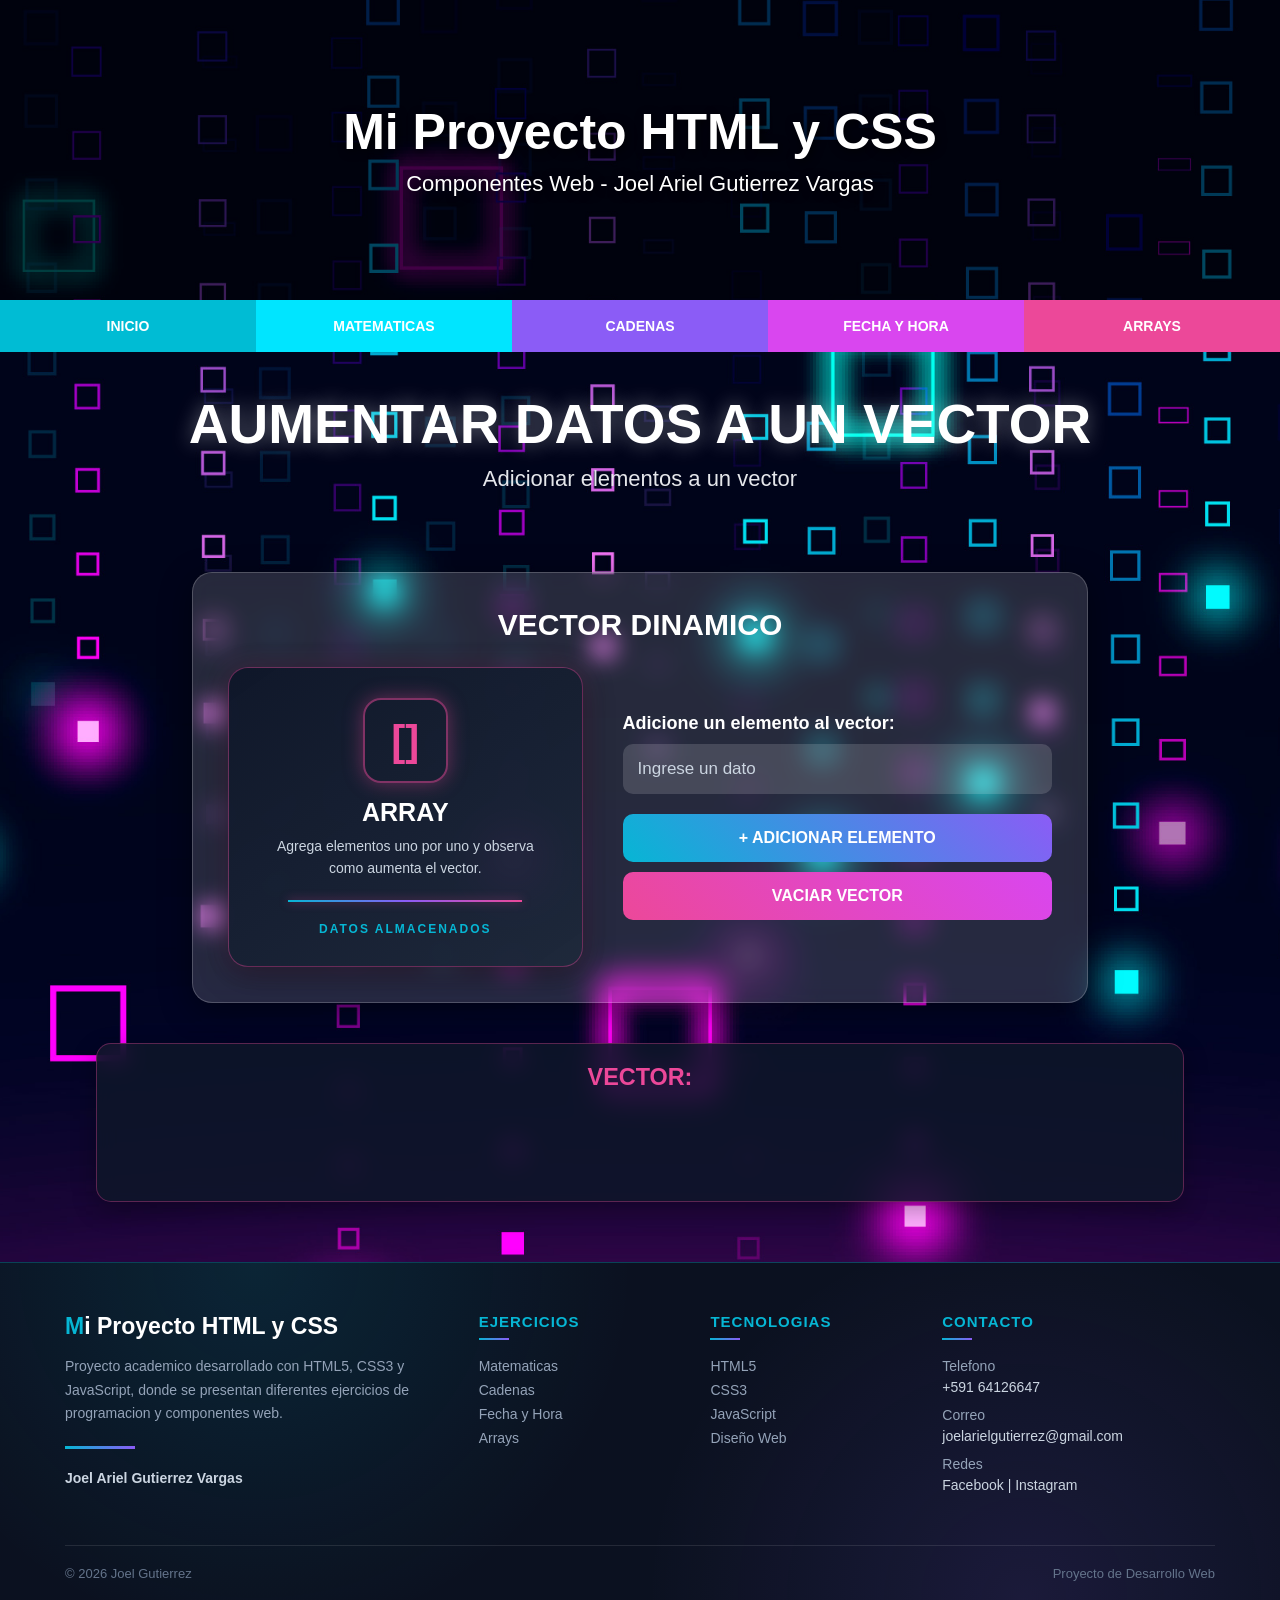
<file: ARRAYS/aumentar-vector.html>
<!DOCTYPE html>
<html lang="es">
<head>
    <meta charset="UTF-8">
    <meta name="viewport" content="width=device-width, initial-scale=1.0">
    <title>AUMENTAR DATOS A UN VECTOR</title>
    <link rel="stylesheet" href="../CSS/estilo.css">
</head>
<body>
    <!-- ================================
    BANNER
    ================================= -->
    <div class="banner">
        <video autoplay muted loop playsinline class="video-banner">
            <source src="../img/banner.mp4" type="video/mp4">
        </video>
        <div class="banner-texto">
            <h1>Mi Proyecto HTML y CSS</h1>
            <p>
                Componentes Web - Joel Ariel Gutierrez Vargas
            </p>
        </div>
    </div>
    <!-- ================================
        MENU
    ================================= -->
    <nav class="navbar">
        <ul>
            <li>
                <a href="../index.html" class="inicio">
                    INICIO
                </a>
            </li>
            <li class="dropdown">
                <a href="#" class="matematicas">
                    MATEMATICAS
                </a>
                <ul class="submenu">
                    <li>
                        <a href="../MATEMATICAS/factorial.html">
                            FACTORIAL
                        </a>
                    </li>
                    <li>
                        <a href="../MATEMATICAS/fibonacci.html">
                            SERIE FIBONACCI
                        </a>
                    </li>
                    <li>
                        <a href="../MATEMATICAS/primos.html">
                            NUMEROS PRIMOS
                        </a>
                    </li>
                    <li>
                        <a href="../MATEMATICAS/ecuacion.html">
                            ECUACION 2do GRADO
                        </a>
                    </li>
                    <li>
                        <a href="../MATEMATICAS/perfecto.html">
                            NUMERO PERFECTO
                        </a>
                    </li>
                </ul>
            </li>
            <li class="dropdown">
                <a href="#" class="cadenas">
                    CADENAS
                </a>
                <ul class="submenu">
                    <li>
                        <a href="../CADENAS/palindromo.html">
                            PALINDROMO
                        </a>
                    </li>
                    <li>
                        <a href="../CADENAS/mosca.html">
                            MOSCA
                        </a>
                    </li>
                    <li>
                        <a href="../CADENAS/busca-reemplaza.html">
                            BUSCA Y REEMPLAZA PALABRA
                        </a>
                    </li>
                </ul>
            </li>
            <li class="dropdown">
                <a href="#" class="fecha-hora">
                    FECHA Y HORA
                </a>
                <ul class="submenu">
                    <li>
                        <a href="../FECHA_HORA/fecha-actual.html">
                            FECHA ACTUAL
                        </a>
                    </li>
                    <li>
                        <a href="../FECHA_HORA/reloj.html">
                            RELOJ AUTOMATICO
                        </a>
                    </li>
                    <li>
                        <a href="../FECHA_HORA/milisegundos.html">
                            CONTAR MILISEGUNDOS
                        </a>
                    </li>
                </ul>
            </li>
            <li class="dropdown">
                <a href="#" class="arrays">
                    ARRAYS
                </a>
                <ul class="submenu">
                    <li>
                        <a href="../ARRAYS/aumentar-vector.html">
                            AUMENTAR DATOS A UN VECTOR
                        </a>
                    </li>
                    <li>
                        <a href="../ARRAYS/girar-vector.html">
                            GIRAR IZQUIERDA O DERECHA
                        </a>
                    </li>
                    <li>
                        <a href="../ARRAYS/mayus-minus.html">
                            MAYUSCULAS Y MINUSCULAS
                        </a>
                    </li>
                </ul>
            </li>
        </ul>
    </nav>
    <!-- ================================
        TITULO
    ================================= -->
    <section class="titulo-pagina">
        <h1>
            AUMENTAR DATOS A UN VECTOR
        </h1>
        <p>
            Adicionar elementos a un vector
        </p>
    </section>
    <!-- ================================
        FORMULARIO VECTOR
    ================================= -->
    <div class="formulario formulario-vector">
        <h2>
            VECTOR DINAMICO
        </h2>
        <div class="vector-contenido">
            <div class="vector-visual">
                <div class="vector-icono">
                    []
                </div>
                <h3>
                    ARRAY
                </h3>
                <p>
                    Agrega elementos uno por uno
                    y observa como aumenta el vector.
                </p>
                <div class="vector-linea"></div>
                <span>
                    DATOS ALMACENADOS
                </span>
            </div>
            <!-- DATOS -->
            <div class="datos-vector">
                <label for="n">
                    Adicione un elemento al vector:
                </label>
                <input type="text" id="n" placeholder="Ingrese un dato">
                <button type="button" onclick="generar()">
                    + ADICIONAR ELEMENTO
                </button>
                <button type="button" onclick="vaciar()">
                    VACIAR VECTOR
                </button>
            </div>
        </div>
    </div>
    <!-- ================================
        RESULTADO
    ================================= -->
    <div class="resultado resultado-vector">
        <h3>
            VECTOR:
        </h3>
        <div id="res"></div>
    </div>
    <!-- ================================
        FOOTER
    ================================= -->
    <footer>
        <div class="footer-principal">
            <div class="footer-descripcion">
                <h2>Mi Proyecto HTML y CSS</h2>
                <p>
                    Proyecto academico desarrollado con HTML5,
                    CSS3 y JavaScript, donde se presentan diferentes
                    ejercicios de programacion y componentes web.
                </p>
                <div class="footer-linea"></div>
                <span>Joel Ariel Gutierrez Vargas</span>
            </div>
            <div class="footer-seccion">
                <h4>EJERCICIOS</h4>
                <p>Matematicas</p>
                <p>Cadenas</p>
                <p>Fecha y Hora</p>
                <p>Arrays</p>
            </div>
            <div class="footer-seccion">
                <h4>TECNOLOGIAS</h4>
                <p>HTML5</p>
                <p>CSS3</p>
                <p>JavaScript</p>
                <p>Diseño Web</p>
            </div>
            <div class="footer-seccion">
                <h4>CONTACTO</h4>
                <p>Telefono</p>
                <span>+591 64126647</span>
                <p>Correo</p>
                <span>joelarielgutierrez@gmail.com</span>
                <p>Redes</p>
                <span>Facebook | Instagram</span>
            </div>
        </div>
        <div class="footer-inferior">
            <p>
                © 2026 Joel Gutierrez
            </p>
            <p>
                Proyecto de Desarrollo Web
            </p>
        </div>
    </footer>
    <!-- ================================
        JAVASCRIPT
    ================================= -->
    <script>
        let frutas =
            JSON.parse(localStorage.getItem("frutas")) || [];
        function mostrar() {
            resultado = "";
            for (i = 0; i < frutas.length; i++) {
                resultado +=
                    "<span>" +
                    frutas[i] +
                    "</span>";
            }
            document.getElementById("res").innerHTML =
                resultado;
        }
        function generar() {
            n =
                document.getElementById("n").value;
            if (n != "") {
                frutas.push(n);
                localStorage.setItem(
                    "frutas",
                    JSON.stringify(frutas)
                );
                document.getElementById("n").value = "";
                mostrar();
            }
        }
        function vaciar() {
            frutas = [];
            localStorage.setItem(
                "frutas",
                JSON.stringify(frutas)
            );
            mostrar();
        }
        mostrar();
    </script>
</body>
</html>
</file>
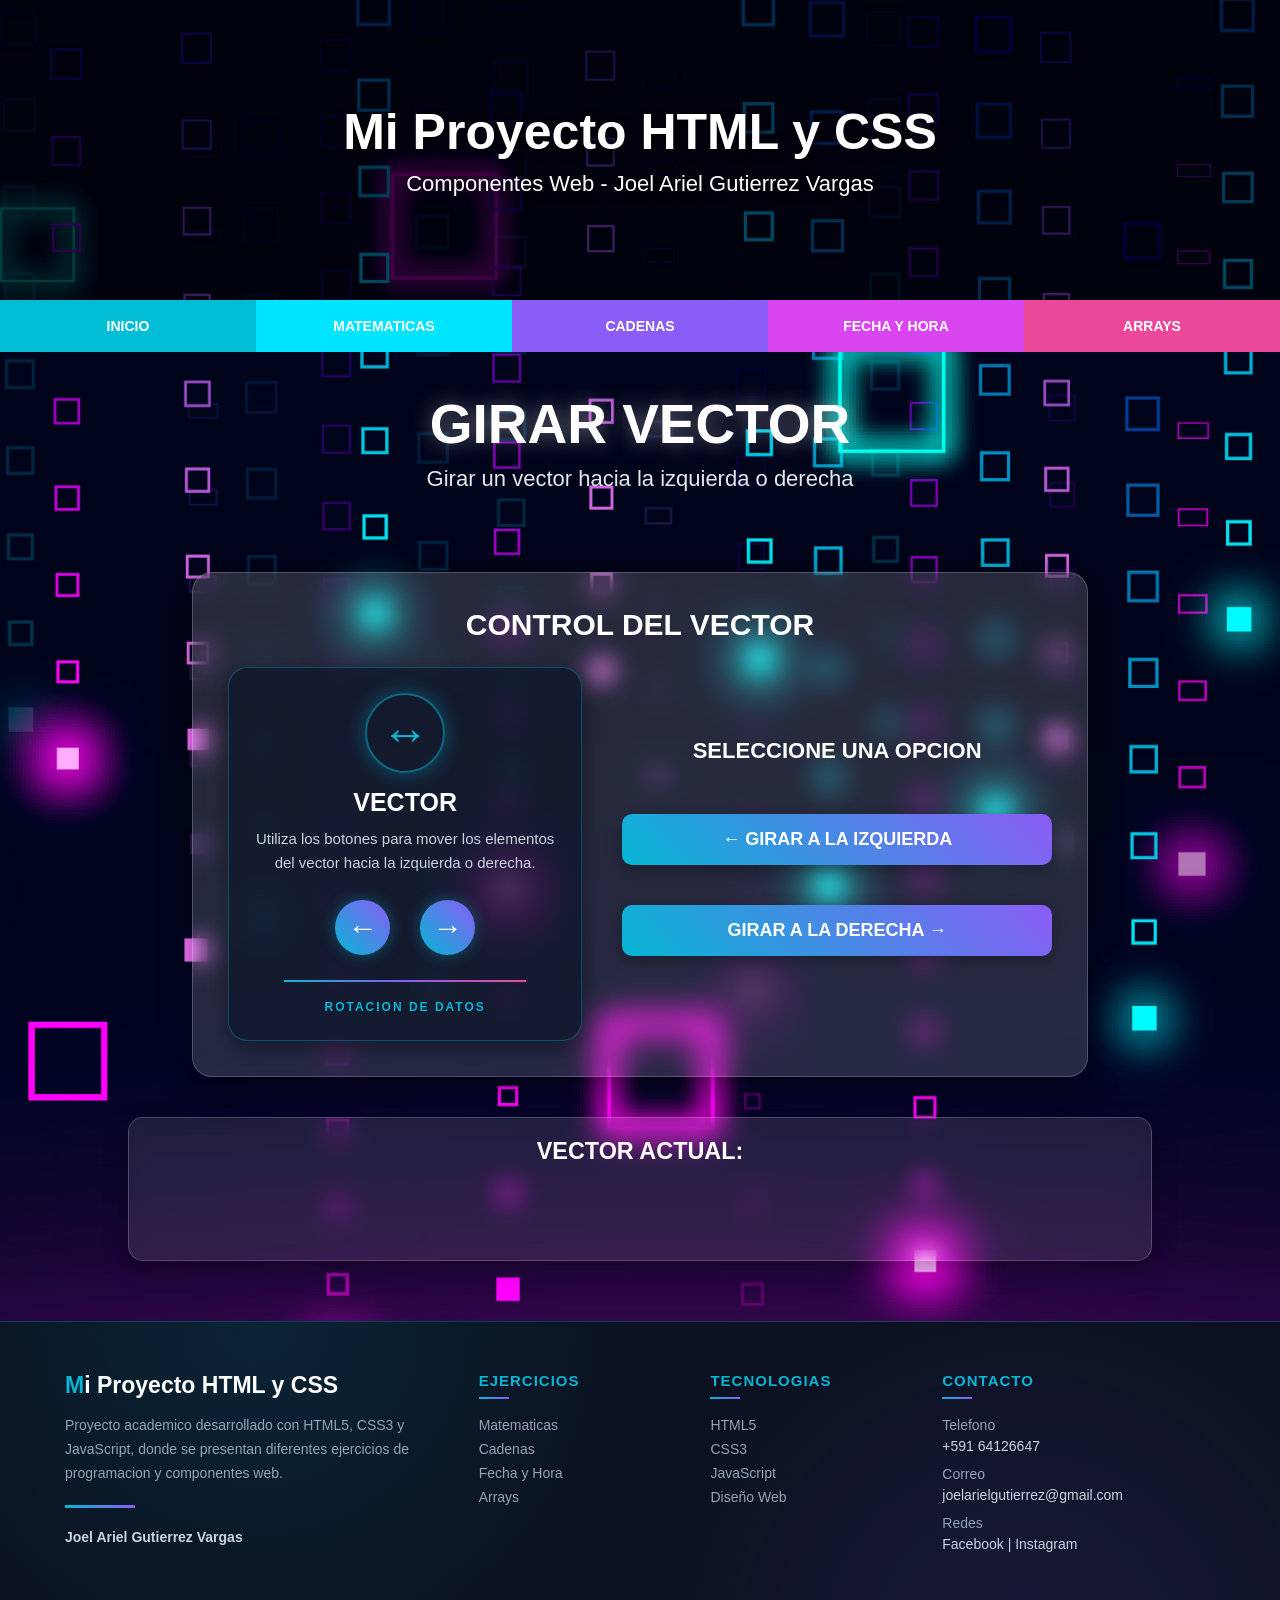
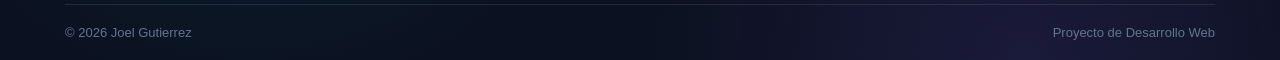
<file: ARRAYS/girar-vector.html>
<!DOCTYPE html>
<html lang="es">
<head>
    <meta charset="UTF-8">
    <meta name="viewport" content="width=device-width, initial-scale=1.0">
    <title>GIRAR VECTOR</title>
    <link rel="stylesheet" href="../CSS/estilo.css">
</head>
<body>
    <div class="banner">
        <video autoplay muted loop playsinline class="video-banner">
            <source src="../img/banner.mp4" type="video/mp4">
        </video>
        <div class="banner-texto">
            <h1>Mi Proyecto HTML y CSS</h1>
            <p>Componentes Web - Joel Ariel Gutierrez Vargas</p>
        </div>
    </div>
    <nav class="navbar">
        <ul>
            <li>
                <a href="../index.html" class="inicio">INICIO</a>
            </li>
            <li class="dropdown">
                <a href="#" class="matematicas">MATEMATICAS</a>
                <ul class="submenu">
                    <li><a href="../MATEMATICAS/factorial.html">FACTORIAL</a></li>
                    <li><a href="../MATEMATICAS/fibonacci.html">SERIE FIBONACCI</a></li>
                    <li><a href="../MATEMATICAS/primos.html">NUMEROS PRIMOS</a></li>
                    <li><a href="../MATEMATICAS/ecuacion.html">ECUACION 2do GRADO</a></li>
                    <li><a href="../MATEMATICAS/perfecto.html">NUMERO PERFECTO</a></li>
                </ul>
            </li>
            <li class="dropdown">
                <a href="#" class="cadenas">CADENAS</a>
                <ul class="submenu">
                    <li><a href="../CADENAS/palindromo.html">PALINDROMO</a></li>
                    <li><a href="../CADENAS/mosca.html">MOSCA</a></li>
                    <li><a href="../CADENAS/busca-reemplaza.html">BUSCA Y REEMPLAZA PALABRA</a></li>
                </ul>
            </li>
            <li class="dropdown">
                <a href="#" class="fecha-hora">FECHA Y HORA</a>
                <ul class="submenu">
                    <li><a href="../FECHA_HORA/fecha-actual.html">FECHA ACTUAL</a></li>
                    <li><a href="../FECHA_HORA/reloj.html">RELOJ AUTOMATICO</a></li>
                    <li><a href="../FECHA_HORA/milisegundos.html">CONTAR MILISEGUNDOS</a></li>
                </ul>
            </li>
            <li class="dropdown">
                <a href="#" class="arrays">ARRAYS</a>
                <ul class="submenu">
                    <li><a href="../ARRAYS/aumentar-vector.html">AUMENTAR DATOS A UN VECTOR</a></li>
                    <li><a href="../ARRAYS/girar-vector.html">GIRAR IZQUIERDA O DERECHA</a></li>
                    <li><a href="../ARRAYS/mayus-minus.html">MAYUSCULAS Y MINUSCULAS</a></li>
                </ul>
            </li>
        </ul>
    </nav>
    <section class="titulo-pagina">
        <h1>GIRAR VECTOR</h1>
        <p>Girar un vector hacia la izquierda o derecha</p>
    </section>
    <div class="formulario formulario-girar">
        <h2>CONTROL DEL VECTOR</h2>
        <div class="girar-contenido">
            <div class="girar-visual">
                <div class="girar-icono">↔</div>
                <h3>VECTOR</h3>
                <p>
                    Utiliza los botones para mover los elementos
                    del vector hacia la izquierda o derecha.
                </p>
                <div class="girar-flechas">
                    <span>←</span>
                    <span>→</span>
                </div>
                <div class="girar-linea"></div>
                <span>ROTACION DE DATOS</span>
            </div>
            <div class="datos-girar">
                <h3>SELECCIONE UNA OPCION</h3>
                <button type="button" class="btn-girar izquierda-btn" onclick="izquierda()">
                    ← GIRAR A LA IZQUIERDA
                </button>
                <button type="button" class="btn-girar derecha-btn" onclick="derecha()">
                    GIRAR A LA DERECHA →
                </button>
            </div>
        </div>
    </div>
    <div class="resultado resultado-girar">
        <h3>VECTOR ACTUAL:</h3>
        <div id="res"></div>
    </div>
    <footer>
        <div class="footer-principal">
            <div class="footer-descripcion">
                <h2>Mi Proyecto HTML y CSS</h2>
                <p>
                    Proyecto academico desarrollado con HTML5,
                    CSS3 y JavaScript, donde se presentan diferentes
                    ejercicios de programacion y componentes web.
                </p>
                <div class="footer-linea"></div>
                <span>Joel Ariel Gutierrez Vargas</span>
            </div>
            <div class="footer-seccion">
                <h4>EJERCICIOS</h4>
                <p>Matematicas</p>
                <p>Cadenas</p>
                <p>Fecha y Hora</p>
                <p>Arrays</p>
            </div>
            <div class="footer-seccion">
                <h4>TECNOLOGIAS</h4>
                <p>HTML5</p>
                <p>CSS3</p>
                <p>JavaScript</p>
                <p>Diseño Web</p>
            </div>
            <div class="footer-seccion">
                <h4>CONTACTO</h4>
                <p>Telefono</p>
                <span>+591 64126647</span>
                <p>Correo</p>
                <span>joelarielgutierrez@gmail.com</span>
                <p>Redes</p>
                <span>Facebook | Instagram</span>
            </div>
        </div>
        <div class="footer-inferior">
            <p>
                © 2026 Joel Gutierrez
            </p>
            <p>
                Proyecto de Desarrollo Web
            </p>
        </div>
    </footer>
    <script>
        let frutas = JSON.parse(localStorage.getItem("frutas")) || [];
        function mostrar() {
            resultado = "";
            for (i = 0; i < frutas.length; i++) {
                resultado +=
                    "<span>" +
                    frutas[i] +
                    "</span>";
            }
            document.getElementById("res").innerHTML =
                resultado;
        }
        function izquierda() {
            if (frutas.length > 0) {
                let primero = frutas.shift();
                frutas.push(primero);
                localStorage.setItem(
                    "frutas",
                    JSON.stringify(frutas)
                );
                mostrar();
            }
        }
        function derecha() {
            if (frutas.length > 0) {
                let ultimo = frutas.pop();
                frutas.unshift(ultimo);
                localStorage.setItem(
                    "frutas",
                    JSON.stringify(frutas)
                );
                mostrar();
            }
        }
        mostrar();
    </script>
</body>
</html>
</file>
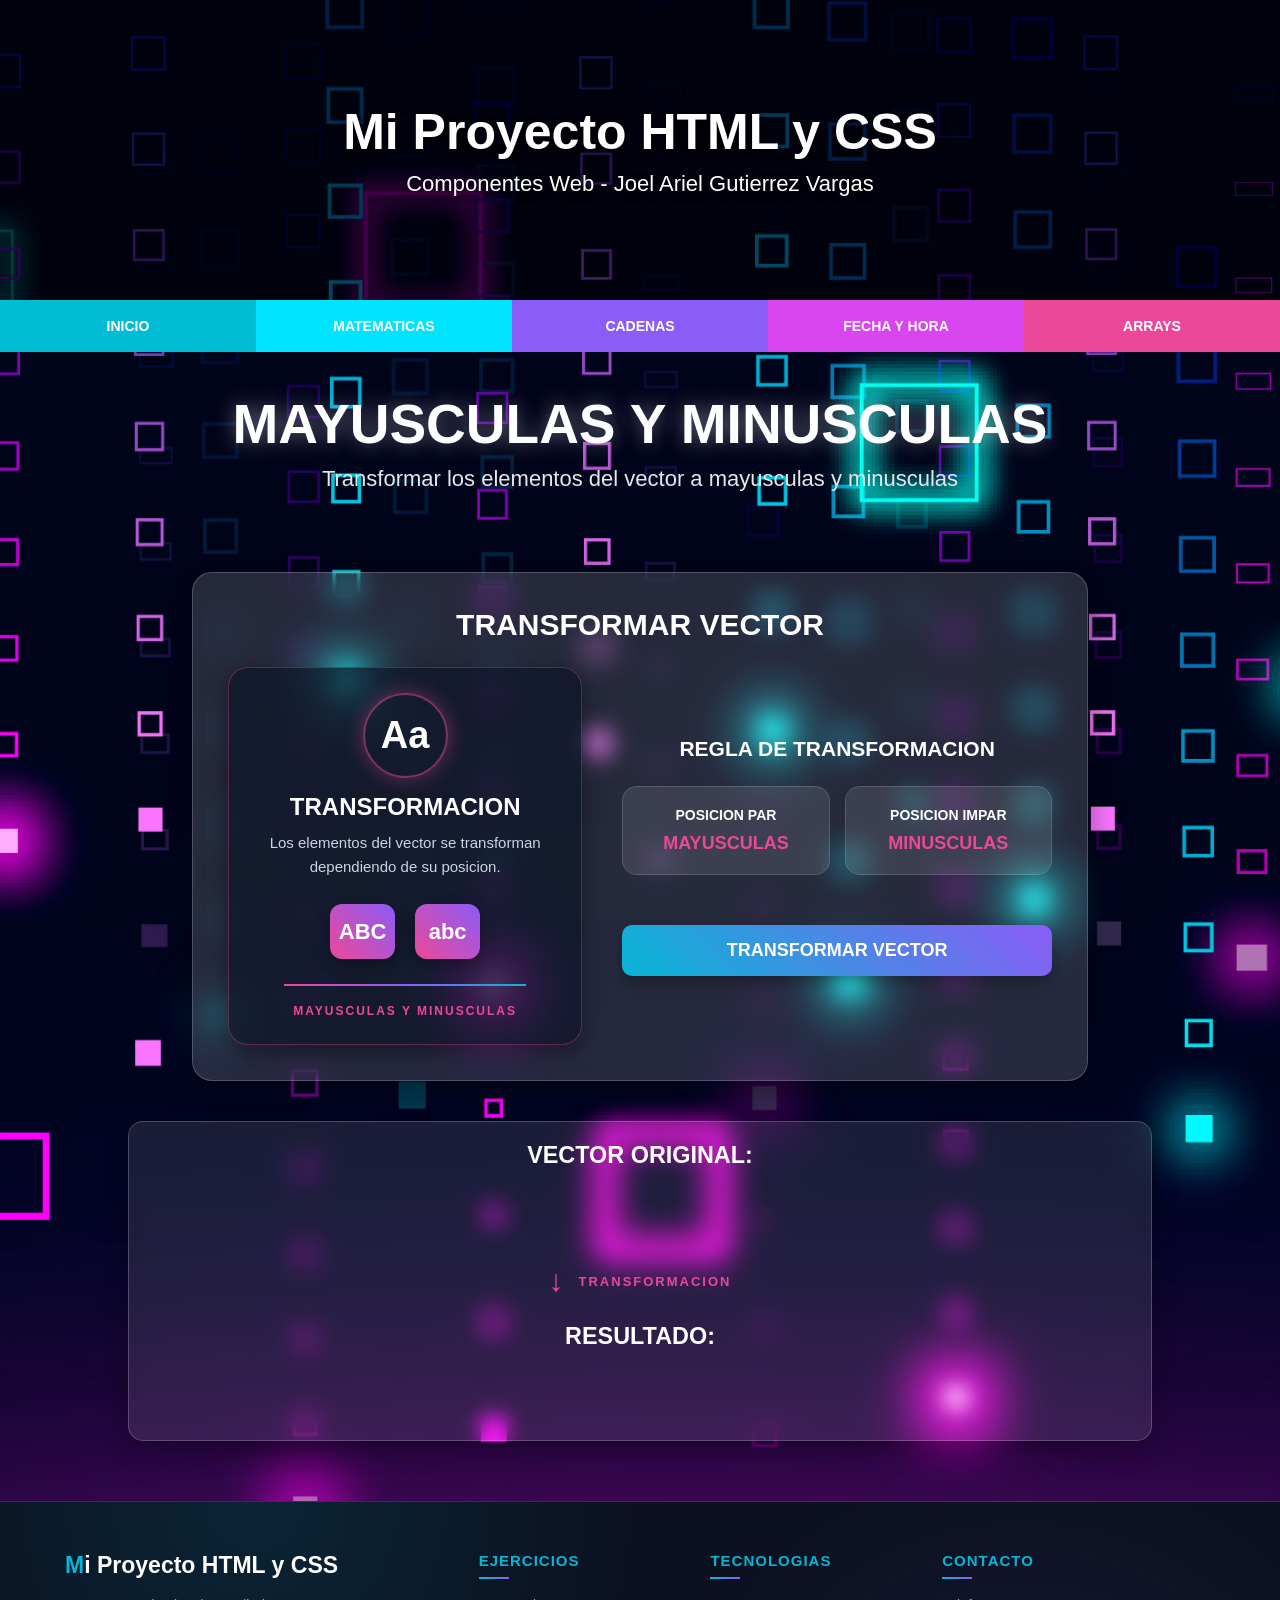
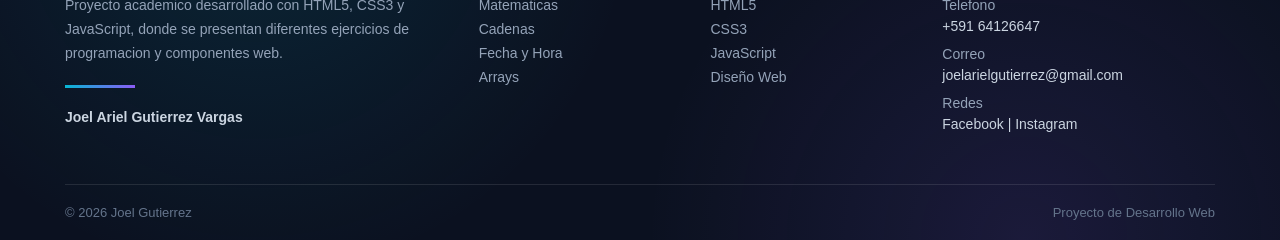
<file: ARRAYS/mayus-minus.html>
<!DOCTYPE html>
<html lang="es">
<head>
    <meta charset="UTF-8">
    <meta name="viewport" content="width=device-width, initial-scale=1.0">
    <title>MAYUSCULAS Y MINUSCULAS</title>
    <link rel="stylesheet" href="../CSS/estilo.css">
</head>
<body>
    <div class="banner">
        <video autoplay muted loop playsinline class="video-banner">
            <source src="../img/banner.mp4" type="video/mp4">
        </video>
        <div class="banner-texto">
            <h1>Mi Proyecto HTML y CSS</h1>
            <p>Componentes Web - Joel Ariel Gutierrez Vargas</p>
        </div>
    </div>
    <nav class="navbar">
        <ul>
            <li>
                <a href="../index.html" class="inicio">INICIO</a>
            </li>
            <li class="dropdown">
                <a href="#" class="matematicas">MATEMATICAS</a>
                <ul class="submenu">
                    <li><a href="../MATEMATICAS/factorial.html">FACTORIAL</a></li>
                    <li><a href="../MATEMATICAS/fibonacci.html">SERIE FIBONACCI</a></li>
                    <li><a href="../MATEMATICAS/primos.html">NUMEROS PRIMOS</a></li>
                    <li><a href="../MATEMATICAS/ecuacion.html">ECUACION 2do GRADO</a></li>
                    <li><a href="../MATEMATICAS/perfecto.html">NUMERO PERFECTO</a></li>
                </ul>
            </li>
            <li class="dropdown">
                <a href="#" class="cadenas">CADENAS</a>
                <ul class="submenu">
                    <li><a href="../CADENAS/palindromo.html">PALINDROMO</a></li>
                    <li><a href="../CADENAS/mosca.html">MOSCA</a></li>
                    <li><a href="../CADENAS/busca-reemplaza.html">BUSCA Y REEMPLAZA PALABRA</a></li>
                </ul>
            </li>
            <li class="dropdown">
                <a href="#" class="fecha-hora">FECHA Y HORA</a>
                <ul class="submenu">
                    <li><a href="../FECHA_HORA/fecha-actual.html">FECHA ACTUAL</a></li>
                    <li><a href="../FECHA_HORA/reloj.html">RELOJ AUTOMATICO</a></li>
                    <li><a href="../FECHA_HORA/milisegundos.html">CONTAR MILISEGUNDOS</a></li>
                </ul>
            </li>
            <li class="dropdown">
                <a href="#" class="arrays">ARRAYS</a>
                <ul class="submenu">
                    <li><a href="../ARRAYS/aumentar-vector.html">AUMENTAR DATOS A UN VECTOR</a></li>
                    <li><a href="../ARRAYS/girar-vector.html">GIRAR IZQUIERDA O DERECHA</a></li>
                    <li><a href="../ARRAYS/mayus-minus.html">MAYUSCULAS Y MINUSCULAS</a></li>
                </ul>
            </li>
        </ul>
    </nav>
    <section class="titulo-pagina">
        <h1>MAYUSCULAS Y MINUSCULAS</h1>
        <p>Transformar los elementos del vector a mayusculas y minusculas</p>
    </section>
    <div class="formulario formulario-mayus-minus">
        <h2>TRANSFORMAR VECTOR</h2>
        <div class="mayus-minus-contenido">
            <div class="mayus-minus-visual">
                <div class="mayus-minus-icono">Aa</div>
                <h3>TRANSFORMACION</h3>
                <p>
                    Los elementos del vector se transforman
                    dependiendo de su posicion.
                </p>
                <div class="tipos-letras">
                    <span>ABC</span>
                    <span>abc</span>
                </div>
                <div class="mayus-minus-linea"></div>
                <span>MAYUSCULAS Y MINUSCULAS</span>
            </div>
            <div class="datos-mayus-minus">
                <h3>REGLA DE TRANSFORMACION</h3>
                <div class="regla-letras">
                    <div>
                        <strong>POSICION PAR</strong>
                        <span>MAYUSCULAS</span>
                    </div>
                    <div>
                        <strong>POSICION IMPAR</strong>
                        <span>MINUSCULAS</span>
                    </div>
                </div>
                <button type="button" class="btn-transformar" onclick="transformar()">
                    TRANSFORMAR VECTOR
                </button>
            </div>
        </div>
    </div>
    <div class="resultado resultado-mayus-minus">
        <h3>VECTOR ORIGINAL:</h3>
        <div id="original"></div>
        <div class="separador-transformacion">
            <span>↓</span>
            <p>TRANSFORMACION</p>
        </div>
        <h3>RESULTADO:</h3>
        <div id="res"></div>
    </div>
    <footer>
        <div class="footer-principal">

            <div class="footer-descripcion">

                <h2>Mi Proyecto HTML y CSS</h2>

                <p>
                    Proyecto academico desarrollado con HTML5,
                    CSS3 y JavaScript, donde se presentan diferentes
                    ejercicios de programacion y componentes web.
                </p>

                <div class="footer-linea"></div>

                <span>Joel Ariel Gutierrez Vargas</span>

            </div>


            <div class="footer-seccion">

                <h4>EJERCICIOS</h4>

                <p>Matematicas</p>
                <p>Cadenas</p>
                <p>Fecha y Hora</p>
                <p>Arrays</p>

            </div>


            <div class="footer-seccion">

                <h4>TECNOLOGIAS</h4>

                <p>HTML5</p>
                <p>CSS3</p>
                <p>JavaScript</p>
                <p>Diseño Web</p>

            </div>


            <div class="footer-seccion">

                <h4>CONTACTO</h4>

                <p>Telefono</p>
                <span>+591 64126647</span>

                <p>Correo</p>
                <span>joelarielgutierrez@gmail.com</span>

                <p>Redes</p>
                <span>Facebook | Instagram</span>

            </div>

        </div>
        <div class="footer-inferior">
            <p>
                © 2026 Joel Gutierrez
            </p>
            <p>
                Proyecto de Desarrollo Web
            </p>
        </div>
    </footer>
    <script>
        let frutas = JSON.parse(localStorage.getItem("frutas")) || [];
        function mostrar() {
            resultado = "";
            for (i = 0; i < frutas.length; i++) {
                resultado +=
                    "<span>" +
                    frutas[i] +
                    "</span>";
            }
            document.getElementById("original").innerHTML =
                resultado;
        }
        function transformar() {
            let resultado = [];
            for (i = 0; i < frutas.length; i++) {
                if (i % 2 == 0) {
                    resultado.push(frutas[i].toUpperCase());
                } else {
                    resultado.push(frutas[i].toLowerCase());
                }
            }
            mostrarResultado(resultado);
        }
        function mostrarResultado(resultado) {
            salida = "";
            for (i = 0; i < resultado.length; i++) {
                salida +=
                    "<span>" +
                    resultado[i] +
                    "</span>";
            }
            document.getElementById("res").innerHTML =
                salida;
        }
        mostrar();
    </script>
</body>
</html>
</file>
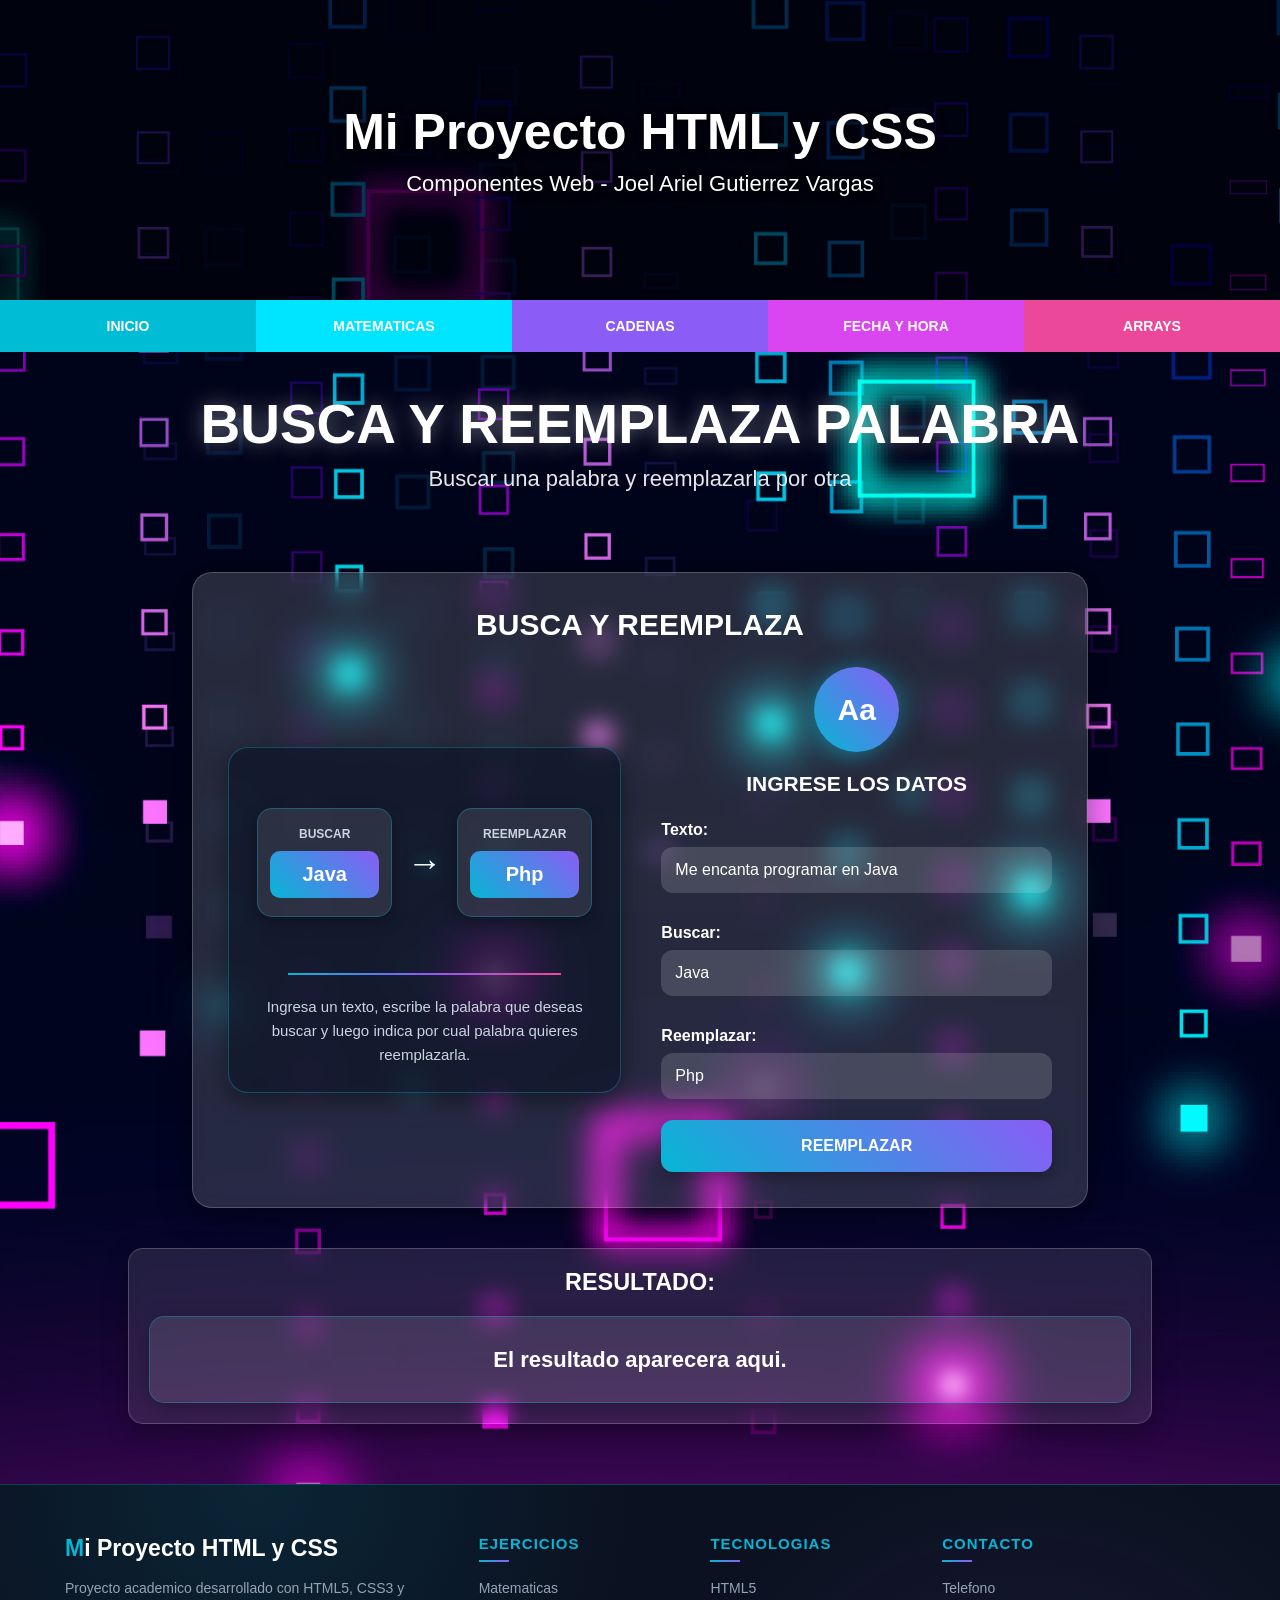
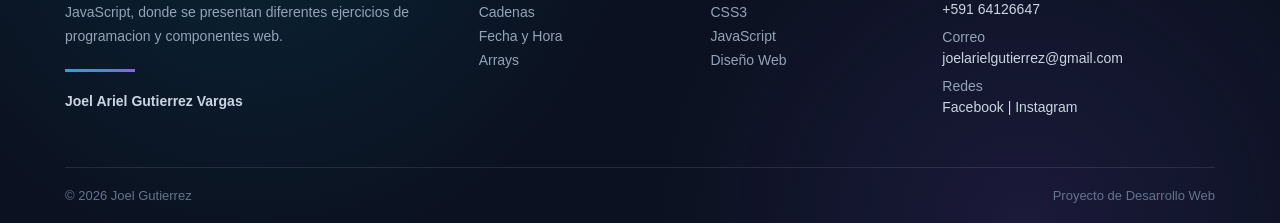
<file: CADENAS/busca-reemplaza.html>
<!DOCTYPE html>
<html lang="es">
<head>
    <meta charset="UTF-8">
    <meta name="viewport" content="width=device-width, initial-scale=1.0">
    <title>BUSCA Y REEMPLAZA PALABRA</title>
    <link rel="stylesheet" href="../CSS/estilo.css">
</head>
<body>
<div class="banner">
    <video autoplay muted loop playsinline class="video-banner">
        <source src="../img/banner.mp4" type="video/mp4">
    </video>
    <div class="banner-texto">
        <h1>Mi Proyecto HTML y CSS</h1>
        <p>Componentes Web - Joel Ariel Gutierrez Vargas</p>
    </div>
</div>
<nav class="navbar">
    <ul>
        <li>
            <a href="../index.html" class="inicio">INICIO</a>
        </li>
        <li class="dropdown">
            <a href="#" class="matematicas">MATEMATICAS</a>
            <ul class="submenu">
                <li>
                    <a href="../MATEMATICAS/factorial.html">FACTORIAL</a>
                </li>
                <li>
                    <a href="../MATEMATICAS/fibonacci.html">SERIE FIBONACCI</a>
                </li>
                <li>
                    <a href="../MATEMATICAS/primos.html">NUMEROS PRIMOS</a>
                </li>
                <li>
                    <a href="../MATEMATICAS/ecuacion.html">ECUACION 2do GRADO</a>
                </li>
                <li>
                    <a href="../MATEMATICAS/perfecto.html">NUMERO PERFECTO</a>
                </li>
            </ul>
        </li>
        <li class="dropdown">
            <a href="#" class="cadenas">CADENAS</a>
            <ul class="submenu">
                <li>
                    <a href="../CADENAS/palindromo.html">PALINDROMO</a>
                </li>
                <li>
                    <a href="../CADENAS/mosca.html">MOSCA</a>
                </li>
                <li>
                    <a href="../CADENAS/busca-reemplaza.html">
                        BUSCA Y REEMPLAZA PALABRA
                    </a>
                </li>
            </ul>
        </li>
        <li class="dropdown">
            <a href="#" class="fecha-hora">FECHA Y HORA</a>
            <ul class="submenu">
                <li>
                    <a href="../FECHA_HORA/fecha-actual.html">
                        FECHA ACTUAL
                    </a>
                </li>
                <li>
                    <a href="../FECHA_HORA/reloj.html">
                        RELOJ AUTOMATICO
                    </a>
                </li>
                <li>
                    <a href="../FECHA_HORA/milisegundos.html">
                        CONTAR MILISEGUNDOS
                    </a>
                </li>
            </ul>
        </li>
        <li class="dropdown">
            <a href="#" class="arrays">ARRAYS</a>
            <ul class="submenu">
                <li>
                    <a href="../ARRAYS/aumentar-vector.html">
                        AUMENTAR DATOS A UN VECTOR
                    </a>
                </li>
                <li>
                    <a href="../ARRAYS/girar-vector.html">
                        GIRAR IZQUIERDA O DERECHA
                    </a>
                </li>
                <li>
                    <a href="../ARRAYS/mayus-minus.html">
                        MAYUSCULAS Y MINUSCULAS
                    </a>
                </li>
            </ul>
        </li>
    </ul>
</nav>
<section class="titulo-pagina">
    <h1>BUSCA Y REEMPLAZA PALABRA</h1>
    <p>Buscar una palabra y reemplazarla por otra</p>
</section>
<div class="formulario formulario-busca">
    <h2>BUSCA Y REEMPLAZA</h2>
    <div class="busca-contenido">
        <div class="busca-visual">
            <div class="busca-diagrama">
                <div class="busca-caja">
                    <span class="busca-etiqueta">
                        BUSCAR
                    </span>
                    <strong>Java</strong>
                </div>
                <div class="busca-flecha">
                    →
                </div>
                <div class="busca-caja">
                    <span class="busca-etiqueta">
                        REEMPLAZAR
                    </span>
                    <strong>Php</strong>
                </div>
            </div>
            <div class="busca-linea"></div>
            <p>
                Ingresa un texto, escribe la palabra que deseas
                buscar y luego indica por cual palabra quieres
                reemplazarla.
            </p>
        </div>
        <div class="datos-busca">
            <div class="busca-icono">
                Aa
            </div>
            <h3>INGRESE LOS DATOS</h3>
            <label for="texto">
                Texto:
            </label>
            <input
                type="text"
                id="texto"
                value="Me encanta programar en Java"
            >
            <label for="buscar">
                Buscar:
            </label>
            <input
                type="text"
                id="buscar"
                value="Java"
            >
            <label for="reemplazar">
                Reemplazar:
            </label>
            <input
                type="text"
                id="reemplazar"
                value="Php"
            >
            <button type="button" onclick="calcular()">
                REEMPLAZAR
            </button>
        </div>
    </div>
</div>
<div class="resultado resultado-busca">
    <h3>RESULTADO:</h3>
    <div id="res">
        El resultado aparecera aqui.
    </div>
</div>
<footer>
<div class="footer-principal">
    <div class="footer-descripcion">
        <h2>Mi Proyecto HTML y CSS</h2>
        <p>
            Proyecto academico desarrollado con HTML5,
            CSS3 y JavaScript, donde se presentan diferentes
            ejercicios de programacion y componentes web.
        </p>
        <div class="footer-linea"></div>
        <span>Joel Ariel Gutierrez Vargas</span>
    </div>
    <div class="footer-seccion">
        <h4>EJERCICIOS</h4>
        <p>Matematicas</p>
        <p>Cadenas</p>
        <p>Fecha y Hora</p>
        <p>Arrays</p>
    </div>
    <div class="footer-seccion">
        <h4>TECNOLOGIAS</h4>
        <p>HTML5</p>
        <p>CSS3</p>
        <p>JavaScript</p>
        <p>Diseño Web</p>
    </div>
    <div class="footer-seccion">
        <h4>CONTACTO</h4>
        <p>Telefono</p>
        <span>+591 64126647</span>
        <p>Correo</p>
        <span>joelarielgutierrez@gmail.com</span>
        <p>Redes</p>
        <span>Facebook | Instagram</span>
    </div>
</div>
<div class="footer-inferior">
    <p>
        © 2026 Joel Gutierrez
    </p>
    <p>
        Proyecto de Desarrollo Web
    </p>
</div>
</footer>
<script>
    function calcular() {
        texto = document.getElementById("texto").value;
        buscar = document.getElementById("buscar").value;
        reemplazar = document.getElementById("reemplazar").value;
        res = texto.split(buscar).join(reemplazar);
        document.getElementById("res").innerHTML = res;
    }
</script>
</body>
</html>
</file>
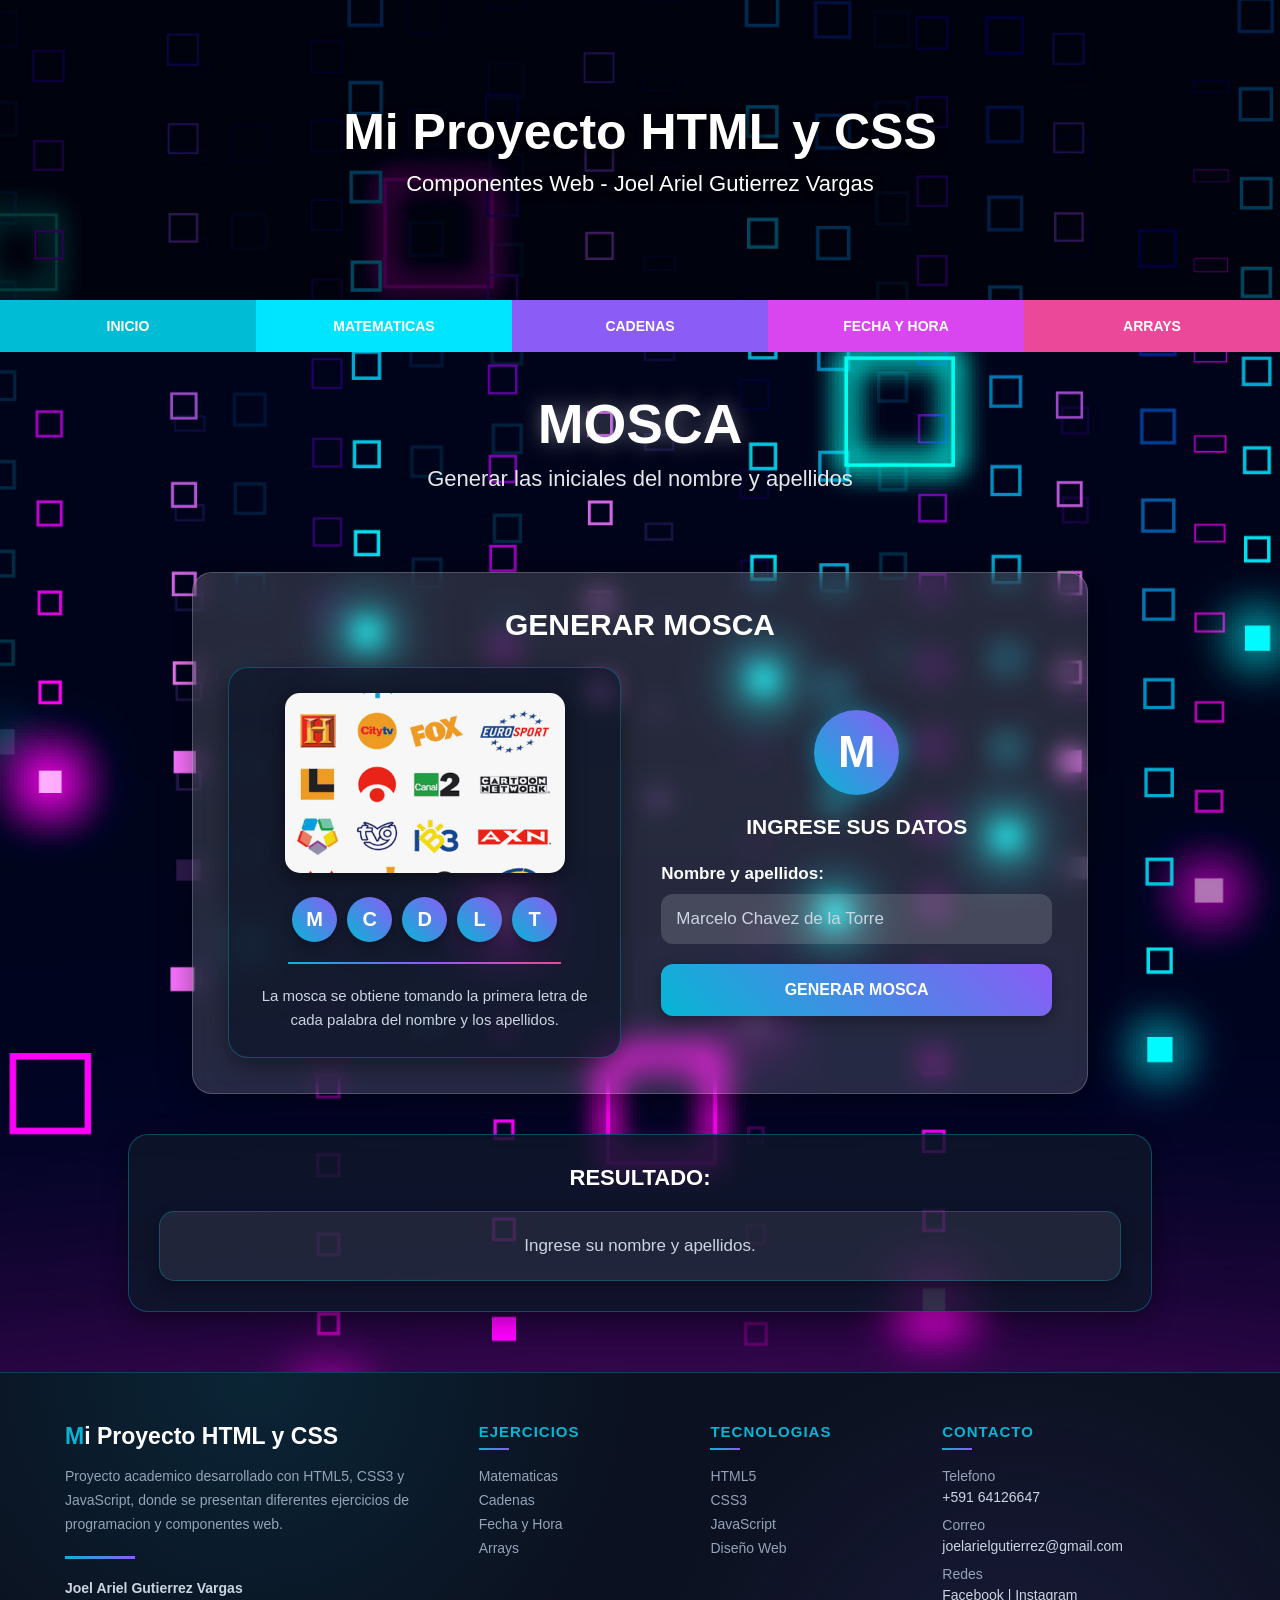
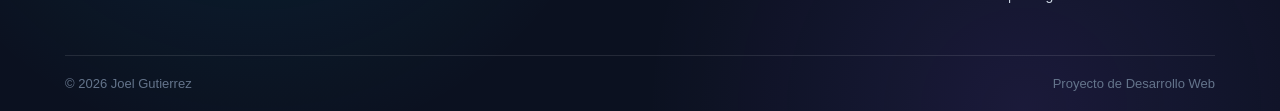
<file: CADENAS/mosca.html>
<!DOCTYPE html>
<html lang="es">
<head>
    <meta charset="UTF-8">
    <meta name="viewport" content="width=device-width, initial-scale=1.0">
    <title>MOSCA</title>
    <link rel="stylesheet" href="../CSS/estilo.css">
</head>
<body class="pagina-mosca">
    <div class="banner">
        <video autoplay muted loop playsinline class="video-banner">
            <source src="../img/banner.mp4" type="video/mp4">
        </video>
        <div class="banner-texto">
            <h1>Mi Proyecto HTML y CSS</h1>
            <p>Componentes Web - Joel Ariel Gutierrez Vargas</p>
        </div>
    </div>
    <nav class="navbar">
        <ul>
            <li>
                <a href="../index.html" class="inicio">INICIO</a>
            </li>
            <li class="dropdown">
                <a href="#" class="matematicas">MATEMATICAS</a>
                <ul class="submenu">
                    <li>
                        <a href="../MATEMATICAS/factorial.html">
                            FACTORIAL
                        </a>
                    </li>
                    <li>
                        <a href="../MATEMATICAS/fibonacci.html">
                            SERIE FIBONACCI
                        </a>
                    </li>
                    <li>
                        <a href="../MATEMATICAS/primos.html">
                            NUMEROS PRIMOS
                        </a>
                    </li>
                    <li>
                        <a href="../MATEMATICAS/ecuacion.html">
                            ECUACION 2do GRADO
                        </a>
                    </li>
                    <li>
                        <a href="../MATEMATICAS/perfecto.html">
                            NUMERO PERFECTO
                        </a>
                    </li>
                </ul>
            </li>
            <li class="dropdown">
                <a href="#" class="cadenas">CADENAS</a>
                <ul class="submenu">
                    <li>
                        <a href="../CADENAS/palindromo.html">
                            PALINDROMO
                        </a>
                    </li>
                    <li>
                        <a href="../CADENAS/mosca.html">
                            MOSCA
                        </a>
                    </li>
                    <li>
                        <a href="../CADENAS/busca-reemplaza.html">
                            BUSCA Y REEMPLAZA PALABRA
                        </a>
                    </li>
                </ul>
            </li>
            <li class="dropdown">
                <a href="#" class="fecha-hora">
                    FECHA Y HORA
                </a>
                <ul class="submenu">
                    <li>
                        <a href="../FECHA_HORA/fecha-actual.html">
                            FECHA ACTUAL
                        </a>
                    </li>
                    <li>
                        <a href="../FECHA_HORA/reloj.html">
                            RELOJ AUTOMATICO
                        </a>
                    </li>
                    <li>
                        <a href="../FECHA_HORA/milisegundos.html">
                            CONTAR MILISEGUNDOS
                        </a>
                    </li>
                </ul>
            </li>
            <li class="dropdown">
                <a href="#" class="arrays">
                    ARRAYS
                </a>
                <ul class="submenu">
                    <li>
                        <a href="../ARRAYS/aumentar-vector.html">
                            AUMENTAR DATOS A UN VECTOR
                        </a>
                    </li>
                    <li>
                        <a href="../ARRAYS/girar-vector.html">
                            GIRAR IZQUIERDA O DERECHA
                        </a>
                    </li>
                    <li>
                        <a href="../ARRAYS/mayus-minus.html">
                            MAYUSCULAS Y MINUSCULAS
                        </a>
                    </li>
                </ul>
            </li>
        </ul>
    </nav>
    <section class="titulo-pagina">
        <h1>MOSCA</h1>
        <p>
            Generar las iniciales del nombre y apellidos
        </p>
    </section>
    <div class="formulario formulario-mosca">
        <h2>GENERAR MOSCA</h2>
        <div class="mosca-contenido">
            <div class="mosca-visual">
                <img src="../img/mosca.jpg" alt="Iniciales de nombre y apellidos">
                <div class="mosca-ejemplo">
                    <span>M</span>
                    <span>C</span>
                    <span>D</span>
                    <span>L</span>
                    <span>T</span>
                </div>
                <div class="mosca-linea"></div>
                <p>
                    La mosca se obtiene tomando la primera letra
                    de cada palabra del nombre y los apellidos.
                </p>
            </div>
            <div class="datos-mosca">
                <div class="mosca-icono">
                    M
                </div>
                <h3>
                    INGRESE SUS DATOS
                </h3>
                <label for="texto">
                    Nombre y apellidos:
                </label>
                <input type="text" id="texto" placeholder="Marcelo Chavez de la Torre">
                <button type="button" onclick="calcular()">
                    GENERAR MOSCA
                </button>
            </div>
        </div>
    </div>
    <div class="mosca-resultado">
        <h3>
            RESULTADO:
        </h3>
        <div id="res-mosca">
            Ingrese su nombre y apellidos.
        </div>
    </div>
    <footer>
        <div class="footer-principal">

            <div class="footer-descripcion">

                <h2>Mi Proyecto HTML y CSS</h2>

                <p>
                    Proyecto academico desarrollado con HTML5,
                    CSS3 y JavaScript, donde se presentan diferentes
                    ejercicios de programacion y componentes web.
                </p>

                <div class="footer-linea"></div>

                <span>Joel Ariel Gutierrez Vargas</span>

            </div>


            <div class="footer-seccion">

                <h4>EJERCICIOS</h4>

                <p>Matematicas</p>
                <p>Cadenas</p>
                <p>Fecha y Hora</p>
                <p>Arrays</p>

            </div>


            <div class="footer-seccion">

                <h4>TECNOLOGIAS</h4>

                <p>HTML5</p>
                <p>CSS3</p>
                <p>JavaScript</p>
                <p>Diseño Web</p>

            </div>


            <div class="footer-seccion">

                <h4>CONTACTO</h4>

                <p>Telefono</p>
                <span>+591 64126647</span>

                <p>Correo</p>
                <span>joelarielgutierrez@gmail.com</span>

                <p>Redes</p>
                <span>Facebook | Instagram</span>

            </div>

        </div>
        <div class="footer-inferior">
            <p>
                © 2026 Joel Gutierrez
            </p>
            <p>
                Proyecto de Desarrollo Web
            </p>
        </div>
    </footer>
    <script>
        function calcular() {
            texto = document.getElementById("texto").value.trim();
            palabras = texto.split(/\s+/);
            mosca = "";
            for (i = 0; i < palabras.length; i++) {
                if (palabras[i] != "") {
                    mosca += palabras[i][0].toUpperCase();
                }
            }
            if (mosca == "") {
                document.getElementById("res-mosca").innerHTML =
                    "Ingrese un nombre.";
            } else {
                document.getElementById("res-mosca").innerHTML =
                    mosca;
            }
        }
    </script>
</body>
</html>
</file>
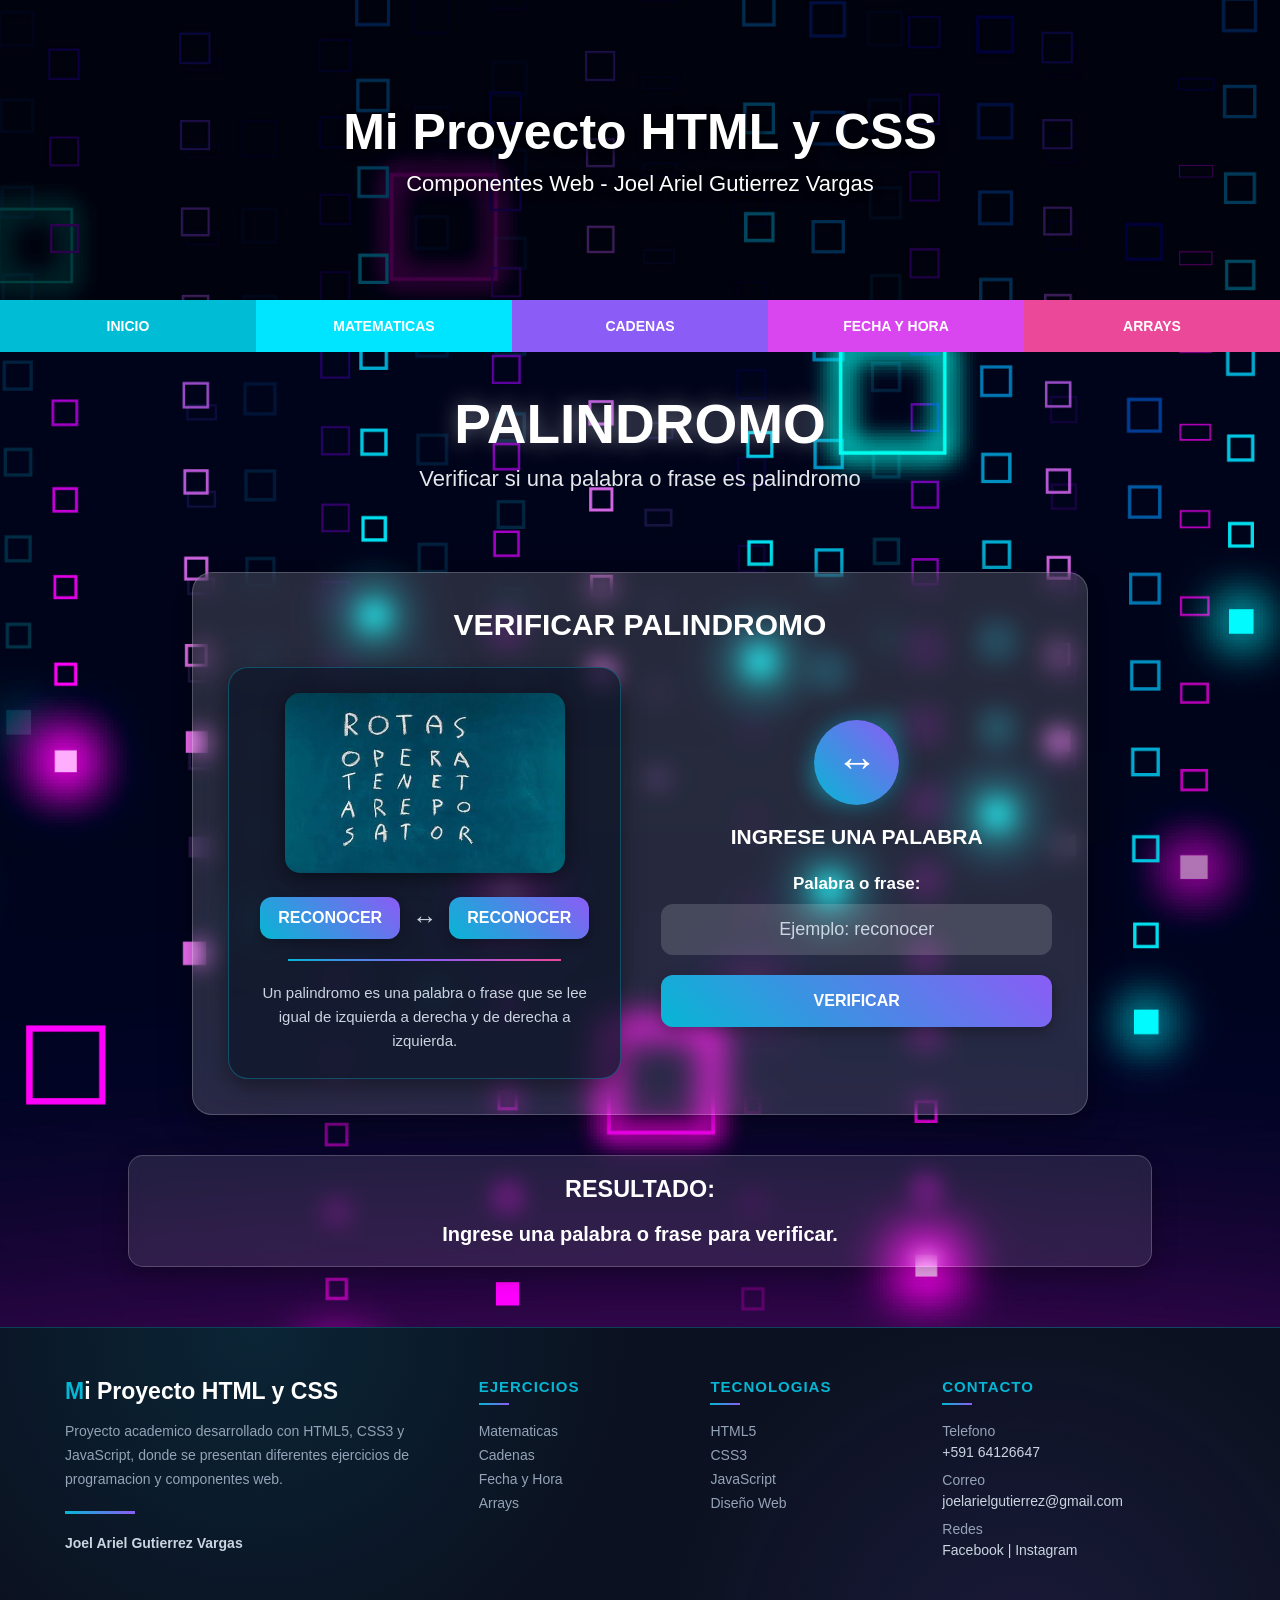
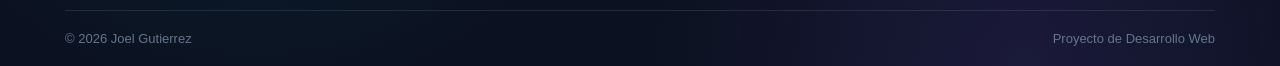
<file: CADENAS/palindromo.html>
<!DOCTYPE html>
<html lang="es">
<head>
    <meta charset="UTF-8">
    <meta name="viewport" content="width=device-width, initial-scale=1.0">
    <title>PALINDROMO</title>
    <link rel="stylesheet" href="../CSS/estilo.css">
</head>
<body>
    <div class="banner">
        <video autoplay muted loop playsinline class="video-banner">
            <source src="../img/banner.mp4" type="video/mp4">
        </video>
        <div class="banner-texto">
            <h1>Mi Proyecto HTML y CSS</h1>
            <p>Componentes Web - Joel Ariel Gutierrez Vargas</p>
        </div>
    </div>
    <nav class="navbar">
        <ul>
            <li>
                <a href="../index.html" class="inicio">INICIO</a>
            </li>
            <li class="dropdown">
                <a href="#" class="matematicas">MATEMATICAS</a>
                <ul class="submenu">
                    <li>
                        <a href="../MATEMATICAS/factorial.html">
                            FACTORIAL
                        </a>
                    </li>
                    <li>
                        <a href="../MATEMATICAS/fibonacci.html">
                            SERIE FIBONACCI
                        </a>
                    </li>
                    <li>
                        <a href="../MATEMATICAS/primos.html">
                            NUMEROS PRIMOS
                        </a>
                    </li>
                    <li>
                        <a href="../MATEMATICAS/ecuacion.html">
                            ECUACION 2do GRADO
                        </a>
                    </li>
                    <li>
                        <a href="../MATEMATICAS/perfecto.html">
                            NUMERO PERFECTO
                        </a>
                    </li>
                </ul>
            </li>
            <li class="dropdown">
                <a href="#" class="cadenas">CADENAS</a>
                <ul class="submenu">
                    <li>
                        <a href="../CADENAS/palindromo.html">
                            PALINDROMO
                        </a>
                    </li>
                    <li>
                        <a href="../CADENAS/mosca.html">
                            MOSCA
                        </a>
                    </li>
                    <li>
                        <a href="../CADENAS/busca-reemplaza.html">
                            BUSCA Y REEMPLAZA PALABRA
                        </a>
                    </li>
                </ul>
            </li>
            <li class="dropdown">
                <a href="#" class="fecha-hora">FECHA Y HORA</a>
                <ul class="submenu">
                    <li>
                        <a href="../FECHA_HORA/fecha-actual.html">
                            FECHA ACTUAL
                        </a>
                    </li>
                    <li>
                        <a href="../FECHA_HORA/reloj.html">
                            RELOJ AUTOMATICO
                        </a>
                    </li>
                    <li>
                        <a href="../FECHA_HORA/milisegundos.html">
                            CONTAR MILISEGUNDOS
                        </a>
                    </li>
                </ul>
            </li>
            <li class="dropdown">
                <a href="#" class="arrays">ARRAYS</a>
                <ul class="submenu">
                    <li>
                        <a href="../ARRAYS/aumentar-vector.html">
                            AUMENTAR DATOS A UN VECTOR
                        </a>
                    </li>
                    <li>
                        <a href="../ARRAYS/girar-vector.html">
                            GIRAR IZQUIERDA O DERECHA
                        </a>
                    </li>
                    <li>
                        <a href="../ARRAYS/mayus-minus.html">
                            MAYUSCULAS Y MINUSCULAS
                        </a>
                    </li>
                </ul>
            </li>
        </ul>
    </nav>
    <section class="titulo-pagina">
        <h1>PALINDROMO</h1>
        <p>Verificar si una palabra o frase es palindromo</p>
    </section>
    <div class="formulario formulario-palindromo">
        <h2>VERIFICAR PALINDROMO</h2>
        <div class="palindromo-contenido">
            <div class="palindromo-visual">
                <img src="../img/palindromo.jpg" alt="Palindromo">
                <div class="palindromo-ejemplo">
                    <span>RECONOCER</span>
                    <strong>↔</strong>
                    <span>RECONOCER</span>
                </div>
                <div class="palindromo-linea"></div>
                <p>
                    Un palindromo es una palabra o frase
                    que se lee igual de izquierda a derecha
                    y de derecha a izquierda.
                </p>
            </div>
            <div class="datos-palindromo">
                <div class="palindromo-icono">
                    ↔
                </div>
                <h3>INGRESE UNA PALABRA</h3>
                <label for="texto">
                    Palabra o frase:
                </label>
                <input type="text" id="texto" placeholder="Ejemplo: reconocer">
                <button type="button" onclick="calcular()">
                    VERIFICAR
                </button>
            </div>
        </div>
    </div>
    <div class="resultado resultado-palindromo">
        <h3>RESULTADO:</h3>
        <div id="res">
            Ingrese una palabra o frase para verificar.
        </div>
    </div>

    <footer>
        <div class="footer-principal">
            <div class="footer-descripcion">
                <h2>Mi Proyecto HTML y CSS</h2>
                <p>
                    Proyecto academico desarrollado con HTML5,
                    CSS3 y JavaScript, donde se presentan diferentes
                    ejercicios de programacion y componentes web.
                </p>
                <div class="footer-linea"></div>
                <span>Joel Ariel Gutierrez Vargas</span>
            </div>
            <div class="footer-seccion">
                <h4>EJERCICIOS</h4>
                <p>Matematicas</p>
                <p>Cadenas</p>
                <p>Fecha y Hora</p>
                <p>Arrays</p>
            </div>
            <div class="footer-seccion">
                <h4>TECNOLOGIAS</h4>
                <p>HTML5</p>
                <p>CSS3</p>
                <p>JavaScript</p>
                <p>Diseño Web</p>
            </div>
            <div class="footer-seccion">
                <h4>CONTACTO</h4>
                <p>Telefono</p>
                <span>+591 64126647</span>
                <p>Correo</p>
                <span>joelarielgutierrez@gmail.com</span>
                <p>Redes</p>
                <span>Facebook | Instagram</span>
            </div>
        </div>
        <div class="footer-inferior">
            <p>
                © 2026 Joel Gutierrez
            </p>
            <p>
                Proyecto de Desarrollo Web
            </p>
        </div>
    </footer>
    <script>
        function calcular() {
            texto = document.getElementById("texto").value;
            limpio = texto.toLowerCase().replace(/[^a-záéíóúüñ]/gi, "");
            invertido = "";
            for (i = limpio.length - 1; i >= 0; i--) {
                invertido += limpio[i];
            }
            if (limpio == "") {
                res =
                    "Ingrese una palabra o frase.";
            } else if (limpio == invertido) {
                res =
                    "<div class='palindromo-original'>" +
                    texto +
                    "</div>" +
                    "<div class='palindromo-flecha'>" +
                    "↔" +
                    "</div>" +
                    "<div class='palindromo-invertido'>" +
                    invertido +
                    "</div>" +
                    "<div class='palindromo-mensaje'>" +
                    "Es palindromo." +
                    "</div>";
            } else {
                res =
                    "<div class='palindromo-original'>" +
                    texto +
                    "</div>" +
                    "<div class='palindromo-flecha'>" +
                    "↔" +
                    "</div>" +
                    "<div class='palindromo-invertido'>" +
                    invertido +
                    "</div>" +
                    "<div class='palindromo-mensaje'>" +
                    "No es palindromo." +
                    "</div>";
            }
            document.getElementById("res").innerHTML = res;
        }
    </script>
</body>
</html>
</file>
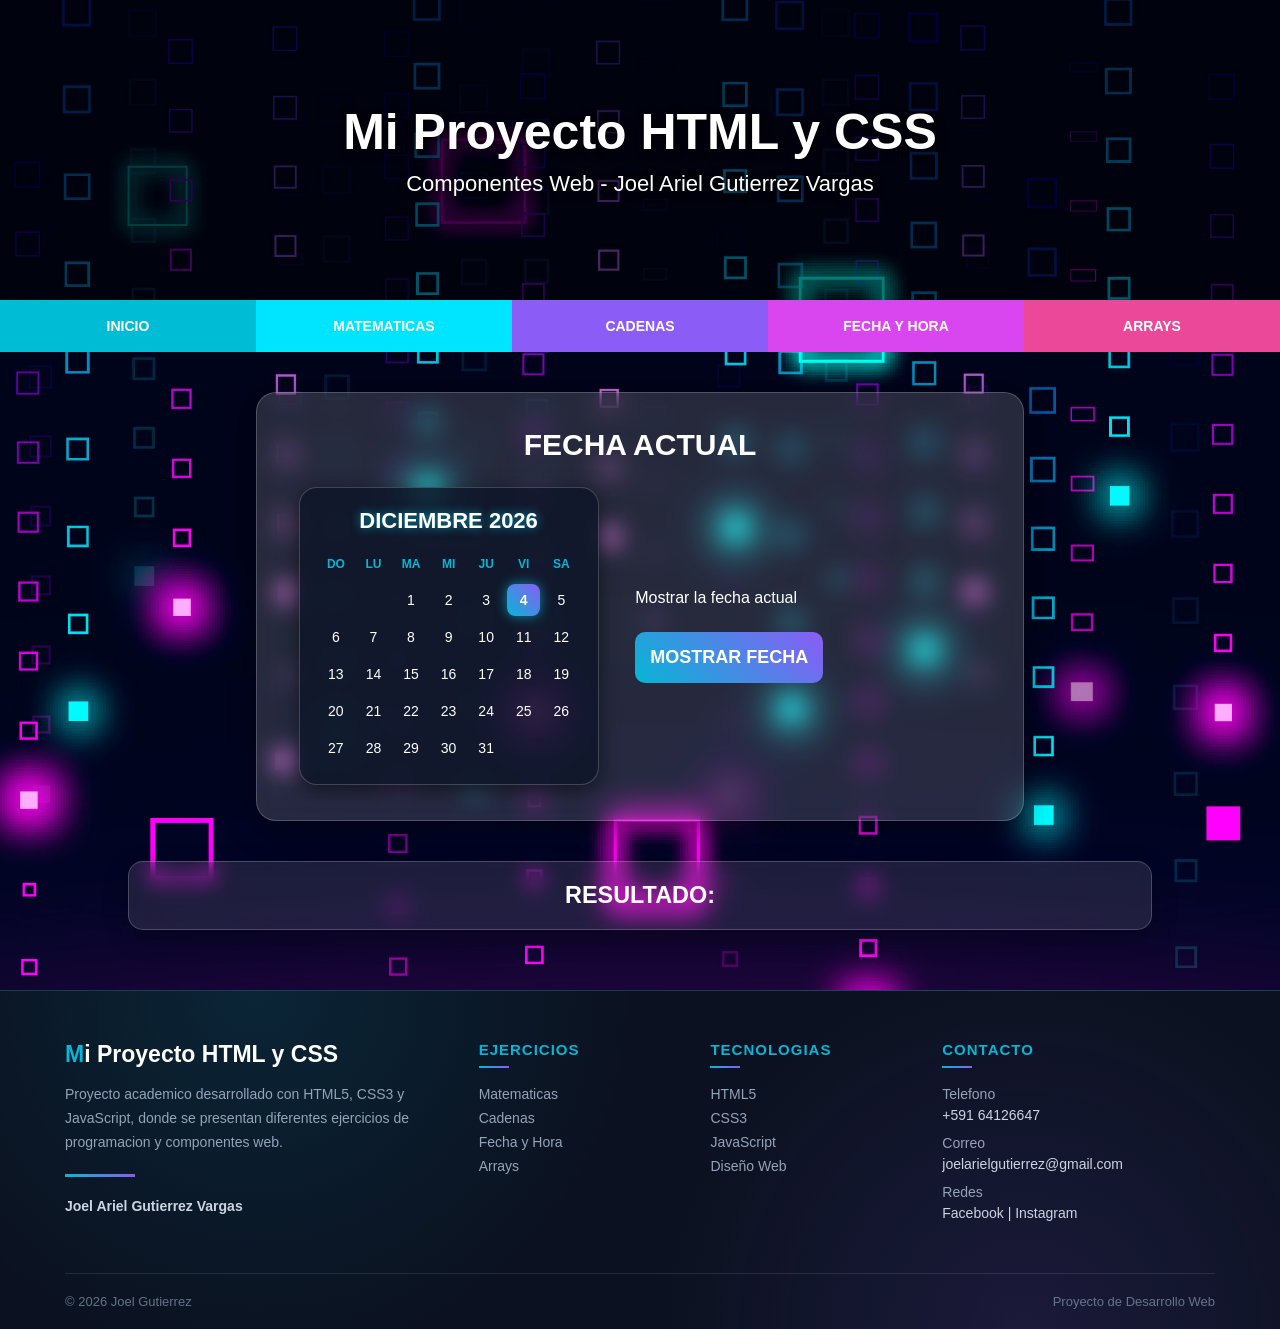
<file: FECHA_HORA/fecha-actual.html>
<!DOCTYPE html>
<html lang="es">
<head>
    <meta charset="UTF-8">
    <meta name="viewport" content="width=device-width, initial-scale=1.0">
    <title>FECHA ACTUAL</title>
    <link rel="stylesheet" href="../CSS/estilo.css">
</head>
<body>
    <div class="banner">
        <video autoplay muted loop playsinline class="video-banner">
            <source src="../img/banner.mp4" type="video/mp4">
        </video>
        <div class="banner-texto">
            <h1>Mi Proyecto HTML y CSS</h1>
            <p>Componentes Web - Joel Ariel Gutierrez Vargas</p>
        </div>
    </div>
    <nav class="navbar">
        <ul>
            <li><a href="../index.html" class="inicio">INICIO</a></li>
            <li class="dropdown">
                <a href="#" class="matematicas">MATEMATICAS</a>
                <ul class="submenu">
                    <li><a href="../MATEMATICAS/factorial.html">FACTORIAL</a></li>
                    <li><a href="../MATEMATICAS/fibonacci.html">SERIE FIBONACCI</a></li>
                    <li><a href="../MATEMATICAS/primos.html">NUMEROS PRIMOS</a></li>
                    <li><a href="../MATEMATICAS/ecuacion.html">ECUACION 2do GRADO</a></li>
                    <li><a href="../MATEMATICAS/perfecto.html">NUMERO PERFECTO</a></li>
                </ul>
            </li>
            <li class="dropdown">
                <a href="#" class="cadenas">CADENAS</a>
                <ul class="submenu">
                    <li><a href="../CADENAS/palindromo.html">PALINDROMO</a></li>
                    <li><a href="../CADENAS/mosca.html">MOSCA</a></li>
                    <li><a href="../CADENAS/busca-reemplaza.html">BUSCA Y REEMPLAZA PALABRA</a></li>
                </ul>
            </li>
            <li class="dropdown">
                <a href="#" class="fecha-hora">FECHA Y HORA</a>
                <ul class="submenu">
                    <li><a href="../FECHA_HORA/fecha-actual.html">FECHA ACTUAL</a></li>
                    <li><a href="../FECHA_HORA/reloj.html">RELOJ AUTOMATICO</a></li>
                    <li><a href="../FECHA_HORA/milisegundos.html">CONTAR MILISEGUNDOS</a></li>
                </ul>
            </li>
            <li class="dropdown">
                <a href="#" class="arrays">ARRAYS</a>
                <ul class="submenu">
                    <li><a href="../ARRAYS/aumentar-vector.html">AUMENTAR DATOS A UN VECTOR</a></li>
                    <li><a href="../ARRAYS/girar-vector.html">GIRAR IZQUIERDA O DERECHA</a></li>
                    <li><a href="../ARRAYS/mayus-minus.html">MAYUSCULAS Y MINUSCULAS</a></li>
                </ul>
            </li>
        </ul>
    </nav>
    <div class="formulario">
        <h2>FECHA ACTUAL</h2>
        <div class="formulario-contenido">
            <div class="imagen-formula">
                <div id="calendario">
                    <div id="mes"></div>
                    <div class="dias">
                        <span>DO</span>
                        <span>LU</span>
                        <span>MA</span>
                        <span>MI</span>
                        <span>JU</span>
                        <span>VI</span>
                        <span>SA</span>
                    </div>
                    <div id="numeros"></div>
                </div>
            </div>
            <div class="datos-ejercicio">
                <p>Mostrar la fecha actual</p>
                <button type="button" onclick="mostrarFecha()">
                    MOSTRAR FECHA
                </button>
            </div>
        </div>
    </div>
    <div class="resultado">
        <h3>RESULTADO:</h3>
        <div id="res"></div>
    </div>
    <footer>
        <div class="footer-principal">

            <div class="footer-descripcion">

                <h2>Mi Proyecto HTML y CSS</h2>

                <p>
                    Proyecto academico desarrollado con HTML5,
                    CSS3 y JavaScript, donde se presentan diferentes
                    ejercicios de programacion y componentes web.
                </p>

                <div class="footer-linea"></div>

                <span>Joel Ariel Gutierrez Vargas</span>

            </div>


            <div class="footer-seccion">

                <h4>EJERCICIOS</h4>

                <p>Matematicas</p>
                <p>Cadenas</p>
                <p>Fecha y Hora</p>
                <p>Arrays</p>

            </div>


            <div class="footer-seccion">

                <h4>TECNOLOGIAS</h4>

                <p>HTML5</p>
                <p>CSS3</p>
                <p>JavaScript</p>
                <p>Diseño Web</p>

            </div>


            <div class="footer-seccion">

                <h4>CONTACTO</h4>

                <p>Telefono</p>
                <span>+591 64126647</span>

                <p>Correo</p>
                <span>joelarielgutierrez@gmail.com</span>

                <p>Redes</p>
                <span>Facebook | Instagram</span>

            </div>

        </div>
        <div class="footer-inferior">
            <p>
                © 2026 Joel Gutierrez
            </p>
            <p>
                Proyecto de Desarrollo Web
            </p>
        </div>
    </footer>
    <script>
        function mostrarFecha() {
            fecha = new Date();
            dias = [
                "Domingo",
                "Lunes",
                "Martes",
                "Miercoles",
                "Jueves",
                "Viernes",
                "Sabado"
            ];
            meses = [
                "Enero",
                "Febrero",
                "Marzo",
                "Abril",
                "Mayo",
                "Junio",
                "Julio",
                "Agosto",
                "Septiembre",
                "Octubre",
                "Noviembre",
                "Diciembre"
            ];
            resultado = "La Paz, " + dias[fecha.getDay()] + " " + fecha.getDate() + " de " + meses[fecha.getMonth()] + " de " + fecha.getFullYear();
            document.getElementById("res").innerHTML = resultado;
        }
        function mostrarCalendario() {
            fecha = new Date();
            mesActual = fecha.getMonth();
            añoActual = fecha.getFullYear();
            diaActual = fecha.getDate();
            meses = [
                "ENERO",
                "FEBRERO",
                "MARZO",
                "ABRIL",
                "MAYO",
                "JUNIO",
                "JULIO",
                "AGOSTO",
                "SEPTIEMBRE",
                "OCTUBRE",
                "NOVIEMBRE",
                "DICIEMBRE"
            ];
            document.getElementById("mes").innerHTML = meses[mesActual] + " " + añoActual;
            primerDia = new Date(añoActual, mesActual, 1).getDay();
            cantidadDias = new Date(añoActual, mesActual + 1, 0).getDate();
            numeros = "";
            for (i = 0; i < primerDia; i++) {
                numeros = numeros + "<span></span>";
            }
            for (i = 1; i <= cantidadDias; i++) {
                if (i == diaActual) {
                    numeros = numeros + "<span class='hoy'>" + i + "</span>";
                } else {
                    numeros = numeros + "<span>" + i + "</span>";
                }
            }
            document.getElementById("numeros").innerHTML = numeros;
        }
        mostrarCalendario();
    </script>
</body>
</html>
</file>
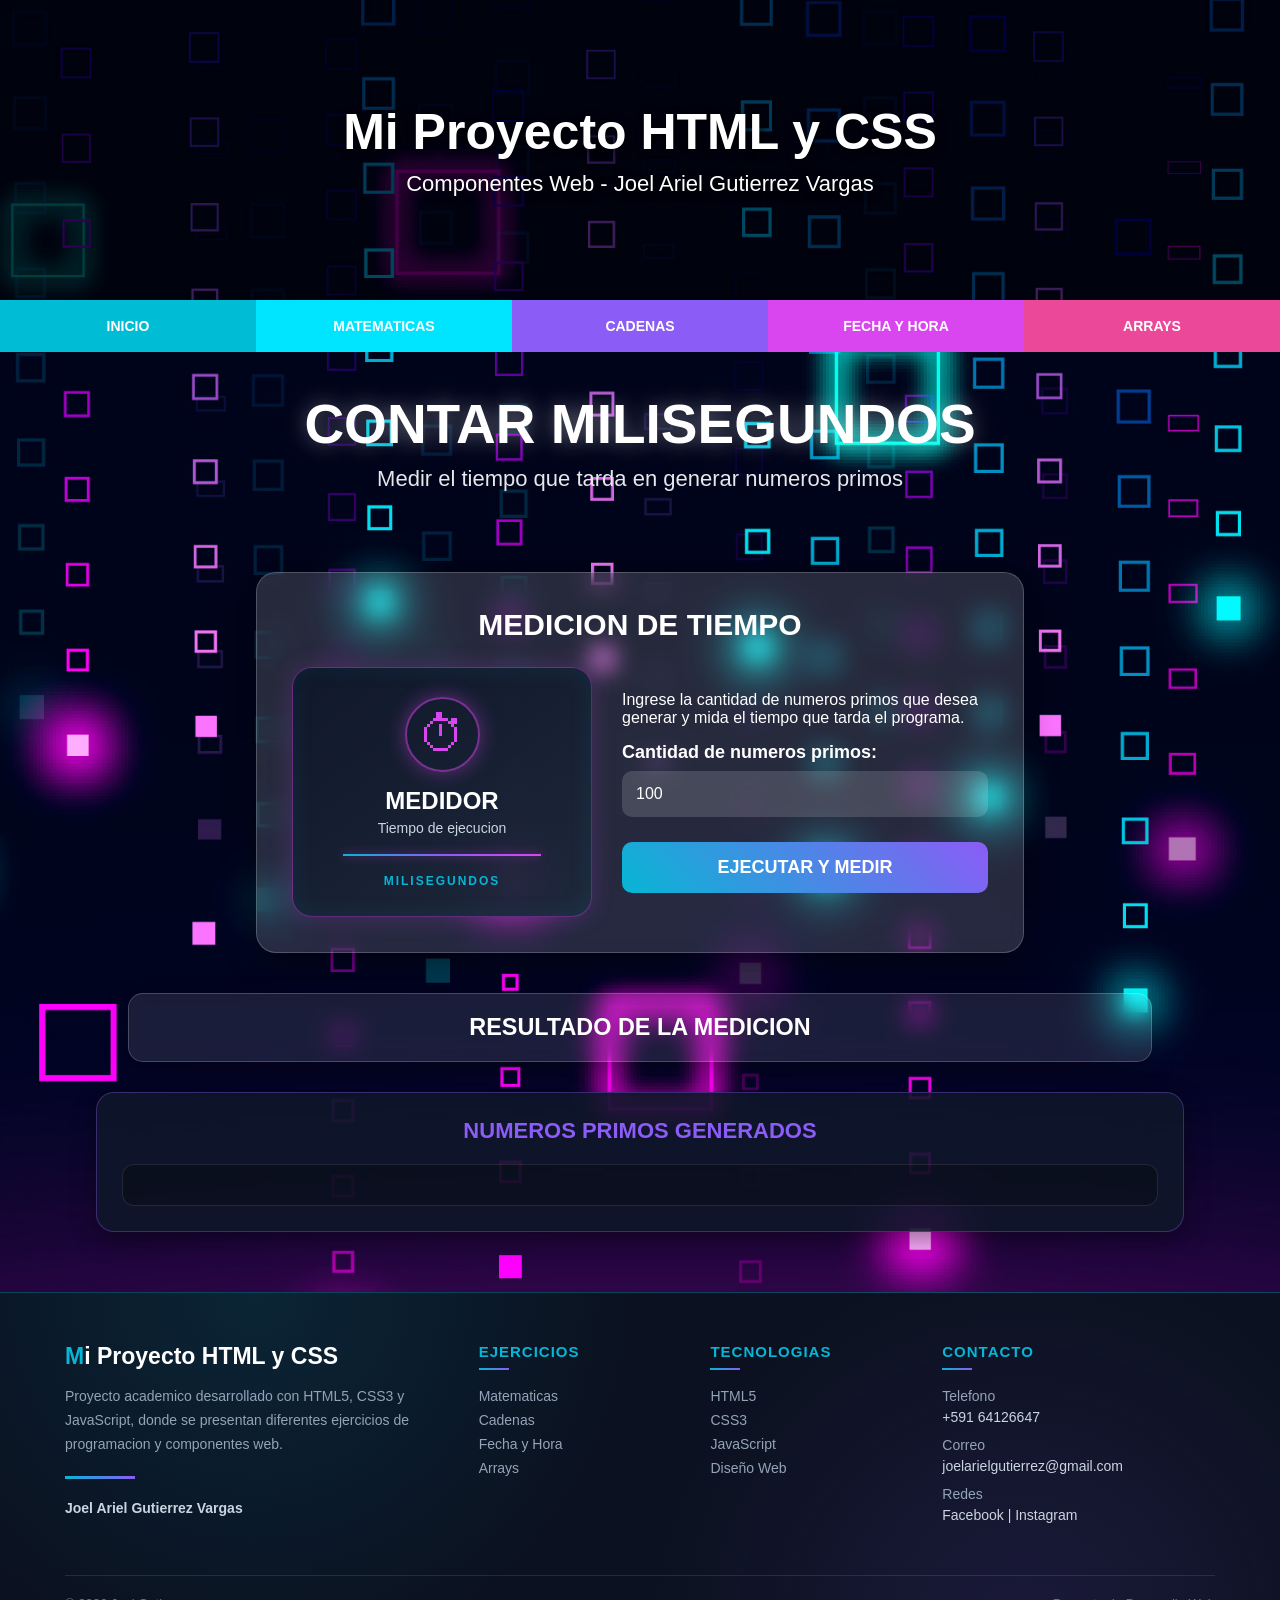
<file: FECHA_HORA/milisegundos.html>
<!DOCTYPE html>
<html lang="es">
<head>
    <meta charset="UTF-8">
    <meta name="viewport" content="width=device-width, initial-scale=1.0">
    <title>CONTAR MILISEGUNDOS</title>
    <link rel="stylesheet" href="../CSS/estilo.css">
</head>
<body>
    <div class="banner">
        <video autoplay muted loop playsinline class="video-banner">
            <source src="../img/banner.mp4" type="video/mp4">
        </video>
        <div class="banner-texto">
            <h1>Mi Proyecto HTML y CSS</h1>
            <p>Componentes Web - Joel Ariel Gutierrez Vargas</p>
        </div>
    </div>
    <nav class="navbar">
        <ul>
            <li>
                <a href="../index.html" class="inicio">
                    INICIO
                </a>
            </li>
            <li class="dropdown">
                <a href="#" class="matematicas">
                    MATEMATICAS
                </a>
                <ul class="submenu">
                    <li>
                        <a href="../MATEMATICAS/factorial.html">
                            FACTORIAL
                        </a>
                    </li>
                    <li>
                        <a href="../MATEMATICAS/fibonacci.html">
                            SERIE FIBONACCI
                        </a>
                    </li>
                    <li>
                        <a href="../MATEMATICAS/primos.html">
                            NUMEROS PRIMOS
                        </a>
                    </li>
                    <li>
                        <a href="../MATEMATICAS/ecuacion.html">
                            ECUACION 2do GRADO
                        </a>
                    </li>
                    <li>
                        <a href="../MATEMATICAS/perfecto.html">
                            NUMERO PERFECTO
                        </a>
                    </li>
                </ul>
            </li>
            <li class="dropdown">
                <a href="#" class="cadenas">
                    CADENAS
                </a>
                <ul class="submenu">
                    <li>
                        <a href="../CADENAS/palindromo.html">
                            PALINDROMO
                        </a>
                    </li>
                    <li>
                        <a href="../CADENAS/mosca.html">
                            MOSCA
                        </a>
                    </li>
                    <li>
                        <a href="../CADENAS/busca-reemplaza.html">
                            BUSCA Y REEMPLAZA PALABRA
                        </a>
                    </li>
                </ul>
            </li>
            <li class="dropdown">
                <a href="#" class="fecha-hora">
                    FECHA Y HORA
                </a>
                <ul class="submenu">
                    <li>
                        <a href="../FECHA_HORA/fecha-actual.html">
                            FECHA ACTUAL
                        </a>
                    </li>
                    <li>
                        <a href="../FECHA_HORA/reloj.html">
                            RELOJ AUTOMATICO
                        </a>
                    </li>
                    <li>
                        <a href="../FECHA_HORA/milisegundos.html">
                            CONTAR MILISEGUNDOS
                        </a>
                    </li>
                </ul>
            </li>
            <li class="dropdown">
                <a href="#" class="arrays">
                    ARRAYS
                </a>
                <ul class="submenu">
                    <li>
                        <a href="../ARRAYS/aumentar-vector.html">
                            AUMENTAR DATOS A UN VECTOR
                        </a>
                    </li>
                    <li>
                        <a href="../ARRAYS/girar-vector.html">
                            GIRAR IZQUIERDA O DERECHA
                        </a>
                    </li>
                    <li>
                        <a href="../ARRAYS/mayus-minus.html">
                            MAYUSCULAS Y MINUSCULAS
                        </a>
                    </li>
                </ul>
            </li>
        </ul>
    </nav>
    <section class="titulo-pagina">
        <h1>CONTAR MILISEGUNDOS</h1>
        <p>
            Medir el tiempo que tarda en generar numeros primos
        </p>
    </section>
    <div class="formulario">
        <h2>MEDICION DE TIEMPO</h2>
        <div class="formulario-contenido">
            <div class="imagen-formula">
                <div class="medidor-tiempo">
                    <div class="icono-tiempo">
                        ⏱
                    </div>
                    <div class="texto-medidor">
                        <h3>MEDIDOR</h3>
                        <p>
                            Tiempo de ejecucion
                        </p>
                    </div>
                    <div class="linea-medidor"></div>
                    <div class="unidad-medidor">
                        MILISEGUNDOS
                    </div>
                </div>
            </div>
            <div class="datos-ejercicio">
                <p>
                    Ingrese la cantidad de numeros primos que desea
                    generar y mida el tiempo que tarda el programa.
                </p>
                <label for="n">
                    Cantidad de numeros primos:
                </label>
                <input type="number" id="n" min="1" value="100">
                <button type="button" onclick="calcular()">
                    EJECUTAR Y MEDIR
                </button>
            </div>
        </div>
    </div>
    <div class="resultado">
        <h3>RESULTADO DE LA MEDICION</h3>
        <div id="res"></div>
    </div>
    <div class="primos-generados">
        <h3>NUMEROS PRIMOS GENERADOS</h3>
        <div id="lista-primos"></div>
    </div>
    <footer>
        <div class="footer-principal">

            <div class="footer-descripcion">

                <h2>Mi Proyecto HTML y CSS</h2>

                <p>
                    Proyecto academico desarrollado con HTML5,
                    CSS3 y JavaScript, donde se presentan diferentes
                    ejercicios de programacion y componentes web.
                </p>

                <div class="footer-linea"></div>

                <span>Joel Ariel Gutierrez Vargas</span>

            </div>


            <div class="footer-seccion">

                <h4>EJERCICIOS</h4>

                <p>Matematicas</p>
                <p>Cadenas</p>
                <p>Fecha y Hora</p>
                <p>Arrays</p>

            </div>


            <div class="footer-seccion">

                <h4>TECNOLOGIAS</h4>

                <p>HTML5</p>
                <p>CSS3</p>
                <p>JavaScript</p>
                <p>Diseño Web</p>

            </div>


            <div class="footer-seccion">

                <h4>CONTACTO</h4>

                <p>Telefono</p>
                <span>+591 64126647</span>

                <p>Correo</p>
                <span>joelarielgutierrez@gmail.com</span>

                <p>Redes</p>
                <span>Facebook | Instagram</span>

            </div>

        </div>
        <div class="footer-inferior">
            <p>
                © 2026 Joel Gutierrez
            </p>
            <p>
                Proyecto de Desarrollo Web
            </p>
        </div>
    </footer>
    <script>
        function calcular() {
            n = parseInt(document.getElementById("n").value);
            if (isNaN(n) || n <= 0) {
                document.getElementById("res").innerHTML =
                    "Ingrese una cantidad mayor a 0.";
                document.getElementById("lista-primos").innerHTML = "";
                return;
            }
            inicio = new Date();
            cantidad = 0;
            numero = 2;
            primos = "";
            while (cantidad < n) {
                divisores = 0;
                for (i = 1; i <= numero; i++) {
                    if (numero % i == 0) {
                        divisores++;
                    }
                }
                if (divisores == 2) {
                    primos += numero + ", ";
                    cantidad++;
                }
                numero++;
            }
            fin = new Date();
            transcurso =
                fin.getTime() - inicio.getTime();
            document.getElementById("res").innerHTML =
                "Se generaron " + n + " numeros primos.<br>" +
                "Tiempo transcurrido:<br>" +
                "<span class='dato-tiempo'>" +
                transcurso +
                " milisegundos" +
                "</span>";
            document.getElementById("lista-primos").innerHTML =
                primos;
        }
    </script>
</body>
</html>
</file>
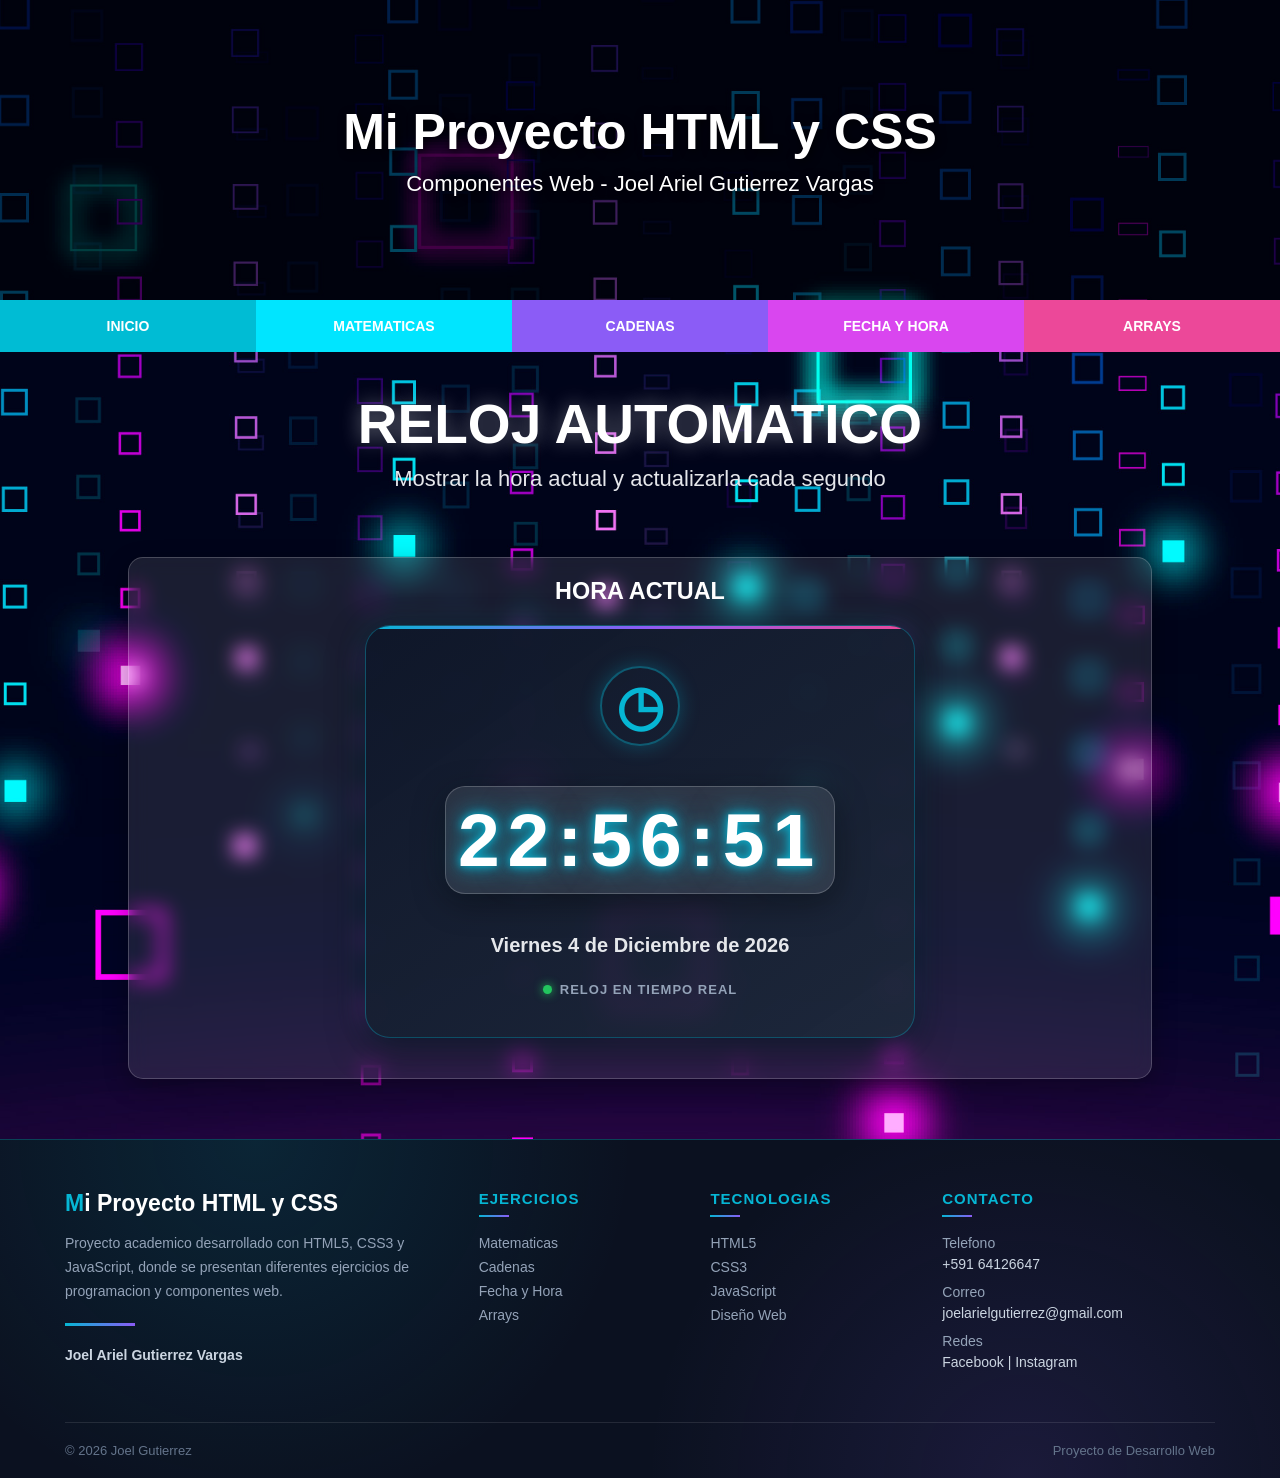
<file: FECHA_HORA/reloj.html>
<!DOCTYPE html>
<html lang="es">
<head>
    <meta charset="UTF-8">
    <meta name="viewport" content="width=device-width, initial-scale=1.0">
    <title>RELOJ AUTOMATICO</title>
    <link rel="stylesheet" href="../CSS/estilo.css">
</head>
<body>
    <div class="banner">
        <video autoplay muted loop playsinline class="video-banner">
            <source src="../img/banner.mp4" type="video/mp4">
        </video>
        <div class="banner-texto">
            <h1>Mi Proyecto HTML y CSS</h1>
            <p>Componentes Web - Joel Ariel Gutierrez Vargas</p>
        </div>
    </div>
    <nav class="navbar">
        <ul>
            <li>
                <a href="../index.html" class="inicio">
                    INICIO
                </a>
            </li>
            <li class="dropdown">
                <a href="#" class="matematicas">
                    MATEMATICAS
                </a>
                <ul class="submenu">
                    <li>
                        <a href="../MATEMATICAS/factorial.html">
                            FACTORIAL
                        </a>
                    </li>
                    <li>
                        <a href="../MATEMATICAS/fibonacci.html">
                            SERIE FIBONACCI
                        </a>
                    </li>
                    <li>
                        <a href="../MATEMATICAS/primos.html">
                            NUMEROS PRIMOS
                        </a>
                    </li>
                    <li>
                        <a href="../MATEMATICAS/ecuacion.html">
                            ECUACION 2do GRADO
                        </a>
                    </li>
                    <li>
                        <a href="../MATEMATICAS/perfecto.html">
                            NUMERO PERFECTO
                        </a>
                    </li>
                </ul>
            </li>
            <li class="dropdown">
                <a href="#" class="cadenas">
                    CADENAS
                </a>
                <ul class="submenu">
                    <li>
                        <a href="../CADENAS/palindromo.html">
                            PALINDROMO
                        </a>
                    </li>
                    <li>
                        <a href="../CADENAS/mosca.html">
                            MOSCA
                        </a>
                    </li>
                    <li>
                        <a href="../CADENAS/busca-reemplaza.html">
                            BUSCA Y REEMPLAZA PALABRA
                        </a>
                    </li>
                </ul>
            </li>
            <li class="dropdown">
                <a href="#" class="fecha-hora">
                    FECHA Y HORA
                </a>
                <ul class="submenu">
                    <li>
                        <a href="../FECHA_HORA/fecha-actual.html">
                            FECHA ACTUAL
                        </a>
                    </li>
                    <li>
                        <a href="../FECHA_HORA/reloj.html">
                            RELOJ AUTOMATICO
                        </a>
                    </li>
                    <li>
                        <a href="../FECHA_HORA/milisegundos.html">
                            CONTAR MILISEGUNDOS
                        </a>
                    </li>
                </ul>
            </li>
            <li class="dropdown">
                <a href="#" class="arrays">
                    ARRAYS
                </a>
                <ul class="submenu">
                    <li>
                        <a href="../ARRAYS/aumentar-vector.html">
                            AUMENTAR DATOS A UN VECTOR
                        </a>
                    </li>
                    <li>
                        <a href="../ARRAYS/girar-vector.html">
                            GIRAR IZQUIERDA O DERECHA
                        </a>
                    </li>
                    <li>
                        <a href="../ARRAYS/mayus-minus.html">
                            MAYUSCULAS Y MINUSCULAS
                        </a>
                    </li>
                </ul>
            </li>
        </ul>
    </nav>
    <section class="titulo-pagina">
        <h1>RELOJ AUTOMATICO</h1>
        <p>Mostrar la hora actual y actualizarla cada segundo</p>
    </section>
    <div class="resultado">
        <h3>HORA ACTUAL</h3>
        <div class="reloj-contenedor">
            <div class="reloj-icono">
                ◷
            </div>
            <div id="reloj" class="reloj">
                00:00:00
            </div>
            <div id="fecha-reloj" class="fecha-reloj">
                Fecha actual
            </div>
            <div class="estado-reloj">
                <span></span>
                RELOJ EN TIEMPO REAL
            </div>
        </div>
    </div>
    <footer>
        <div class="footer-principal">

            <div class="footer-descripcion">

                <h2>Mi Proyecto HTML y CSS</h2>

                <p>
                    Proyecto academico desarrollado con HTML5,
                    CSS3 y JavaScript, donde se presentan diferentes
                    ejercicios de programacion y componentes web.
                </p>

                <div class="footer-linea"></div>

                <span>Joel Ariel Gutierrez Vargas</span>

            </div>


            <div class="footer-seccion">

                <h4>EJERCICIOS</h4>

                <p>Matematicas</p>
                <p>Cadenas</p>
                <p>Fecha y Hora</p>
                <p>Arrays</p>

            </div>


            <div class="footer-seccion">

                <h4>TECNOLOGIAS</h4>

                <p>HTML5</p>
                <p>CSS3</p>
                <p>JavaScript</p>
                <p>Diseño Web</p>

            </div>


            <div class="footer-seccion">

                <h4>CONTACTO</h4>

                <p>Telefono</p>
                <span>+591 64126647</span>

                <p>Correo</p>
                <span>joelarielgutierrez@gmail.com</span>

                <p>Redes</p>
                <span>Facebook | Instagram</span>

            </div>

        </div>
        <div class="footer-inferior">
            <p>
                © 2026 Joel Gutierrez
            </p>
            <p>
                Proyecto de Desarrollo Web
            </p>
        </div>
    </footer>
    <script>
        function reloj() {
            fecha = new Date();
            hora = fecha.getHours();
            minuto = fecha.getMinutes();
            segundo = fecha.getSeconds();
            if (hora < 10)
                hora = "0" + hora;
            if (minuto < 10)
                minuto = "0" + minuto;
            if (segundo < 10)
                segundo = "0" + segundo;
            document.getElementById("reloj").innerHTML =
                hora + ":" + minuto + ":" + segundo;
            dias = [
                "Domingo",
                "Lunes",
                "Martes",
                "Miercoles",
                "Jueves",
                "Viernes",
                "Sabado"
            ];
            meses = [
                "Enero",
                "Febrero",
                "Marzo",
                "Abril",
                "Mayo",
                "Junio",
                "Julio",
                "Agosto",
                "Septiembre",
                "Octubre",
                "Noviembre",
                "Diciembre"
            ];
            fechaTexto =
                dias[fecha.getDay()] + " " +
                fecha.getDate() + " de " +
                meses[fecha.getMonth()] + " de " +
                fecha.getFullYear();
            document.getElementById("fecha-reloj").innerHTML =
                fechaTexto;
        }
        reloj();
        setInterval(reloj, 1000);
    </script>
</body>
</html>
</file>
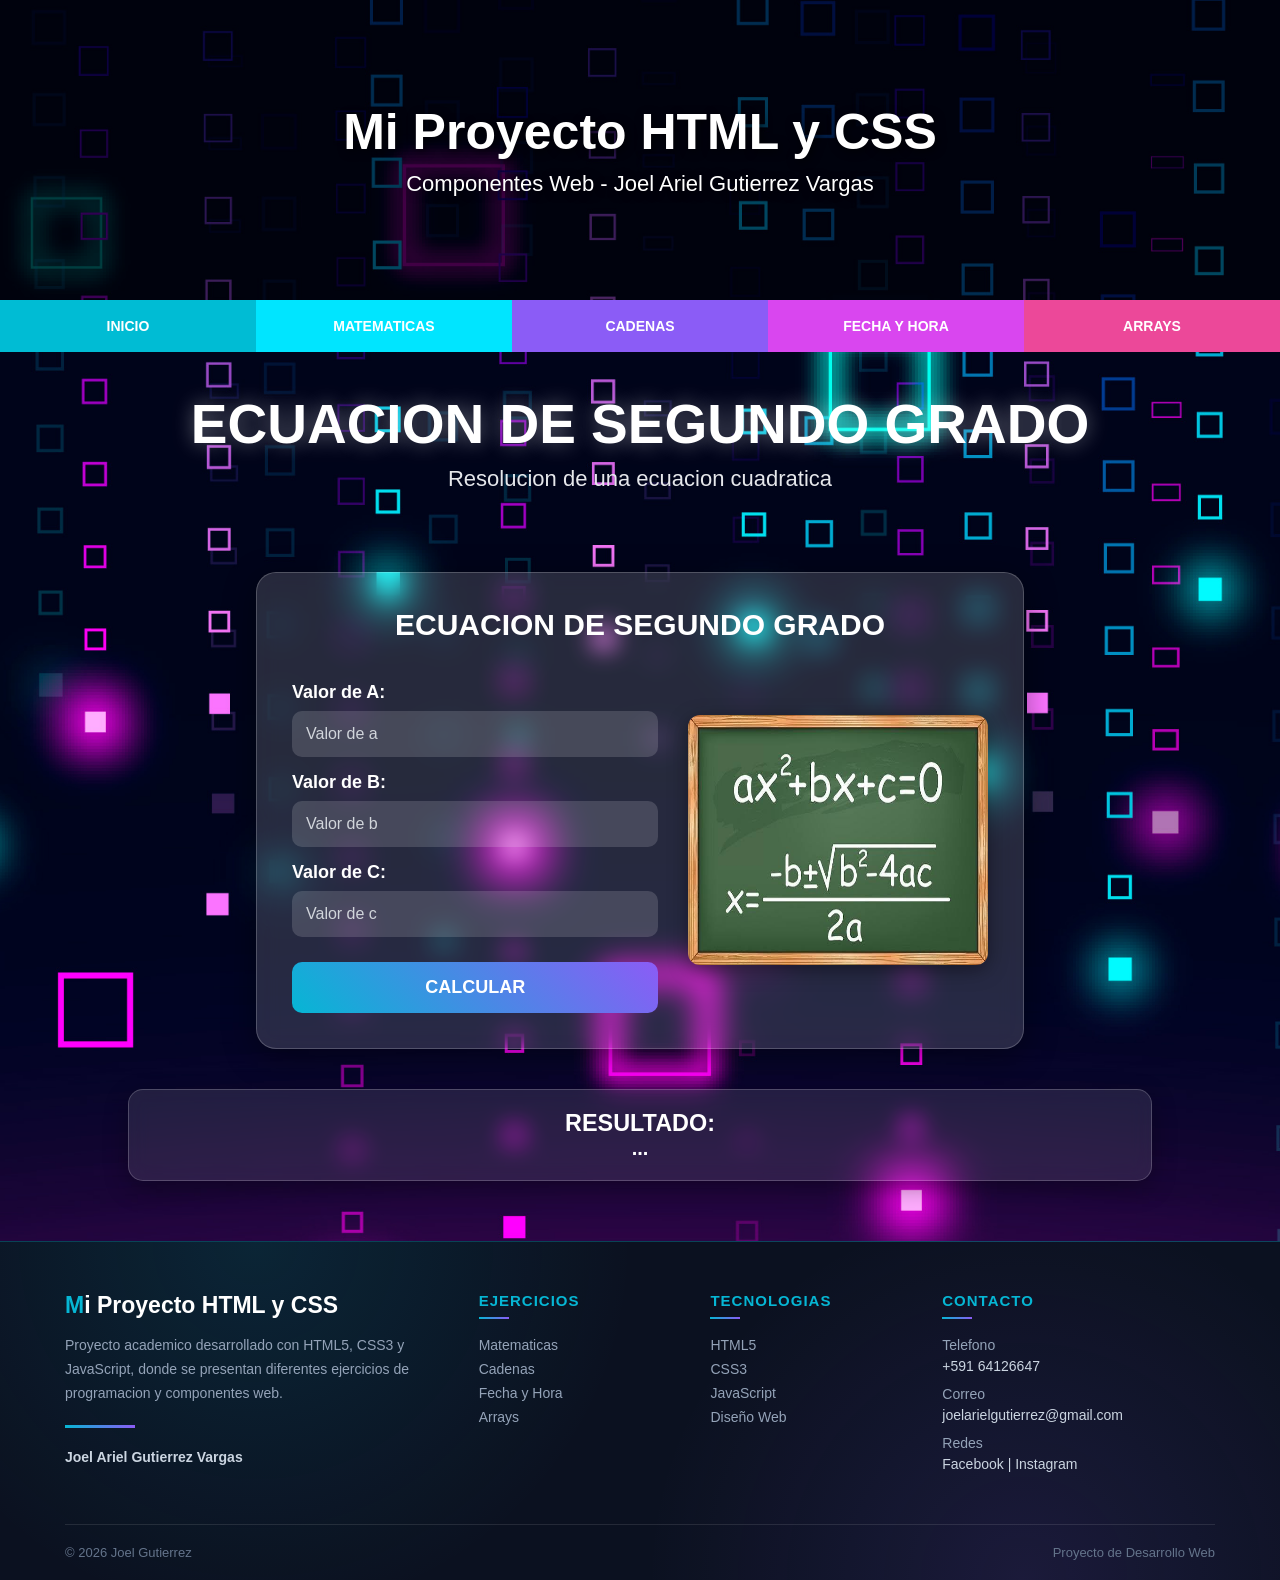
<file: MATEMATICAS/ecuacion.html>
<!DOCTYPE html>
<html lang="es">
<head>
    <meta charset="UTF-8">
    <meta name="viewport" content="width=device-width, initial-scale=1.0">
    <title>ECUACION DE SEGUNDO GRADO</title>
    <link rel="stylesheet" href="../CSS/estilo.css">
</head>
<body>
    <!-- BANNER -->
    <div class="banner">
        <video autoplay muted loop playsinline class="video-banner">
            <source src="../img/banner.mp4" type="video/mp4">
        </video>
        <div class="banner-texto">
            <h1>Mi Proyecto HTML y CSS</h1>
            <p>Componentes Web - Joel Ariel Gutierrez Vargas</p>
        </div>
    </div>
    <!-- MENU -->
    <nav class="navbar">
        <ul>
            <li>
                <a href="../index.html" class="inicio">INICIO</a>
            </li>
            <li class="dropdown">
                <a href="#" class="matematicas">MATEMATICAS</a>
                <ul class="submenu">
                    <li>
                        <a href="../MATEMATICAS/factorial.html">FACTORIAL</a>
                    </li>
                    <li>
                        <a href="../MATEMATICAS/fibonacci.html">SERIE FIBONACCI</a>
                    </li>
                    <li>
                        <a href="../MATEMATICAS/primos.html">NUMEROS PRIMOS</a>
                    </li>
                    <li>
                        <a href="../MATEMATICAS/ecuacion.html">ECUACION 2do GRADO</a>
                    </li>
                    <li>
                        <a href="../MATEMATICAS/perfecto.html">NUMERO PERFECTO</a>
                    </li>
                </ul>
            </li>
            <li class="dropdown">
                <a href="#" class="cadenas">CADENAS</a>
                <ul class="submenu">
                    <li>
                        <a href="../CADENAS/palindromo.html">PALINDROMO</a>
                    </li>
                    <li>
                        <a href="../CADENAS/mosca.html">MOSCA</a>
                    </li>
                    <li>
                        <a href="../CADENAS/busca-reemplaza.html">
                            BUSCA Y REEMPLAZA PALABRA
                        </a>
                    </li>
                </ul>
            </li>
            <li class="dropdown">
                <a href="#" class="fecha-hora">FECHA Y HORA</a>
                <ul class="submenu">
                    <li>
                        <a href="../FECHA_HORA/fecha-actual.html">
                            FECHA ACTUAL
                        </a>
                    </li>
                    <li>
                        <a href="../FECHA_HORA/reloj.html">
                            RELOJ AUTOMATICO
                        </a>
                    </li>
                    <li>
                        <a href="../FECHA_HORA/milisegundos.html">
                            CONTAR MILISEGUNDOS
                        </a>
                    </li>
                </ul>
            </li>
            <li class="dropdown">
                <a href="#" class="arrays">ARRAYS</a>
                <ul class="submenu">
                    <li>
                        <a href="../ARRAYS/aumentar-vector.html">
                            AUMENTAR DATOS A UN VECTOR
                        </a>
                    </li>
                    <li>
                        <a href="../ARRAYS/girar-vector.html">
                            GIRAR IZQUIERDA O DERECHA
                        </a>
                    </li>
                    <li>
                        <a href="../ARRAYS/mayus-minus.html">
                            MAYUSCULAS Y MINUSCULAS
                        </a>
                    </li>
                </ul>
            </li>
        </ul>
    </nav>

    <!-- CONTENIDO -->
    <section class="titulo-pagina">
        <h1>ECUACION DE SEGUNDO GRADO</h1>
        <p>Resolucion de una ecuacion cuadratica</p>
    </section>

    <!-- FORMULARIO -->
    <div class="formulario">
        <h2>ECUACION DE SEGUNDO GRADO</h2>
        <div class="formulario-contenido">
            <div class="datos-ecuacion">
                <label for="a">Valor de A:</label>
                <input type="number" id="a" placeholder="Valor de a">
                <label for="b">Valor de B:</label>
                <input type="number" id="b" placeholder="Valor de b">
                <label for="c">Valor de C:</label>
                <input type="number" id="c" placeholder="Valor de c">
                <button type="button" onclick="calcular()">
                    CALCULAR
                </button>
            </div>
            <div class="imagen-formula">
                <img src="../img/formula.jfif" alt="Formula de ecuacion de segundo grado">
            </div>
        </div>
    </div>

    <!-- RESULTADO -->
    <div class="resultado">
        <h3>RESULTADO:</h3>
        <div id="res">
            ...
        </div>
    </div>

    <!-- FOOTER -->
    <footer>
        <div class="footer-principal">

            <div class="footer-descripcion">

                <h2>Mi Proyecto HTML y CSS</h2>

                <p>
                    Proyecto academico desarrollado con HTML5,
                    CSS3 y JavaScript, donde se presentan diferentes
                    ejercicios de programacion y componentes web.
                </p>

                <div class="footer-linea"></div>

                <span>Joel Ariel Gutierrez Vargas</span>

            </div>


            <div class="footer-seccion">

                <h4>EJERCICIOS</h4>

                <p>Matematicas</p>
                <p>Cadenas</p>
                <p>Fecha y Hora</p>
                <p>Arrays</p>

            </div>


            <div class="footer-seccion">

                <h4>TECNOLOGIAS</h4>

                <p>HTML5</p>
                <p>CSS3</p>
                <p>JavaScript</p>
                <p>Diseño Web</p>

            </div>


            <div class="footer-seccion">

                <h4>CONTACTO</h4>

                <p>Telefono</p>
                <span>+591 64126647</span>

                <p>Correo</p>
                <span>joelarielgutierrez@gmail.com</span>

                <p>Redes</p>
                <span>Facebook | Instagram</span>

            </div>

        </div>
        <div class="footer-inferior">
            <p>
                © 2026 Joel Gutierrez
            </p>
            <p>
                Proyecto de Desarrollo Web
            </p>
        </div>
    </footer>
    
    <!-- JAVASCRIPT -->
    <script>
        function calcular() {
            a = parseFloat(document.getElementById("a").value);
            b = parseFloat(document.getElementById("b").value);
            c = parseFloat(document.getElementById("c").value);
            if (a != 0) {
                dis = Math.pow(b, 2) - (4 * a * c);
                if (dis < 0) {
                    res = "Discriminante no puede ser negativo.";
                } else {
                    x1 = (-b + Math.sqrt(dis)) / (2 * a);
                    x2 = (-b - Math.sqrt(dis)) / (2 * a);
                    res = "X1 = " + x1 + "<br>X2 = " + x2;
                }
            } else {
                res = "El valor de A no puede ser 0.";
            }
            document.getElementById("res").innerHTML = res;
        }
    </script>
</body>
</html>
</file>
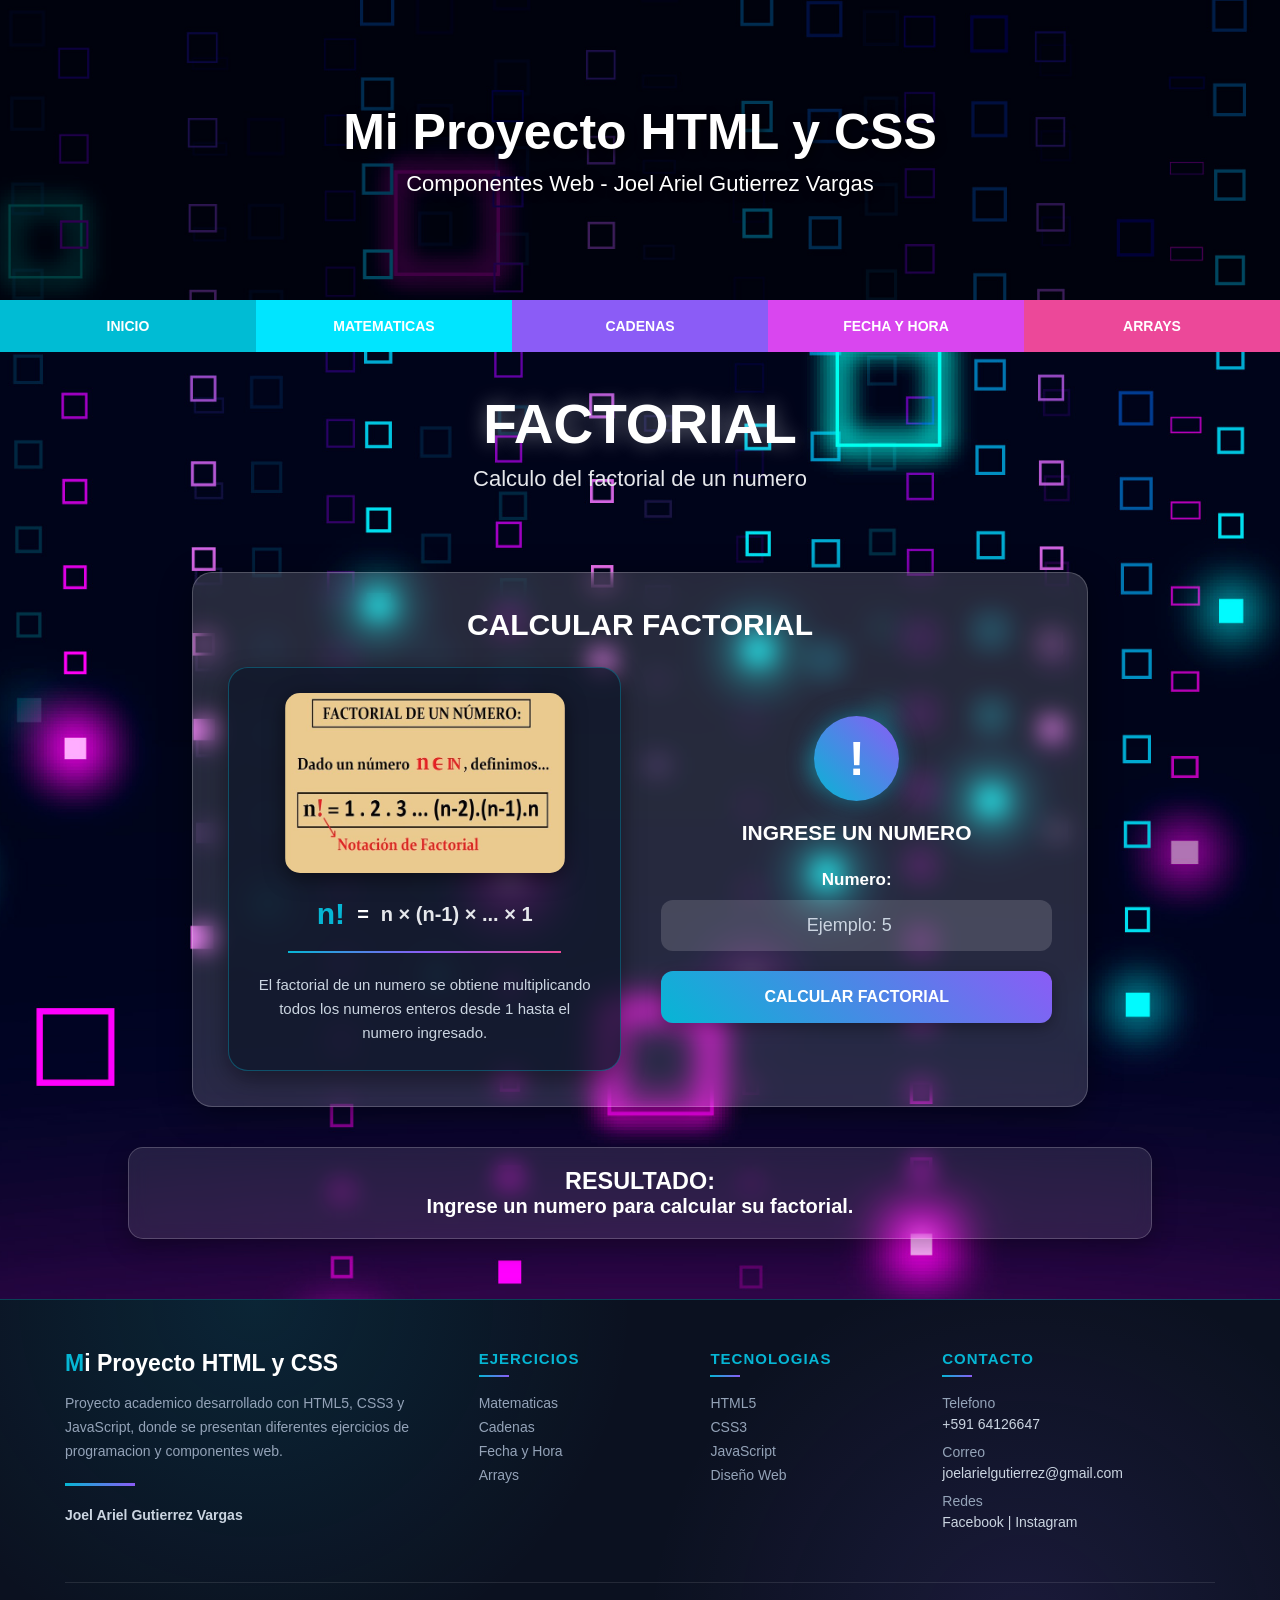
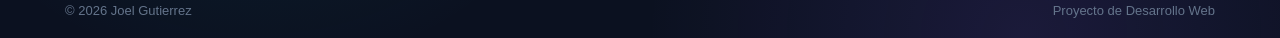
<file: MATEMATICAS/factorial.html>
<!DOCTYPE html>
<html lang="es">
<head>
    <meta charset="UTF-8">
    <meta name="viewport" content="width=device-width, initial-scale=1.0">
    <title>FACTORIAL</title>
    <link rel="stylesheet" href="../CSS/estilo.css">
</head>
<body>
    <div class="banner">
        <video autoplay muted loop playsinline class="video-banner">
            <source src="../img/banner.mp4" type="video/mp4">
        </video>
        <div class="banner-texto">
            <h1>Mi Proyecto HTML y CSS</h1>
            <p>Componentes Web - Joel Ariel Gutierrez Vargas</p>
        </div>
    </div>
    <nav class="navbar">
        <ul>
            <li>
                <a href="../index.html" class="inicio">INICIO</a>
            </li>
            <li class="dropdown">
                <a href="#" class="matematicas">MATEMATICAS</a>
                <ul class="submenu">
                    <li>
                        <a href="../MATEMATICAS/factorial.html">
                            FACTORIAL
                        </a>
                    </li>
                    <li>
                        <a href="../MATEMATICAS/fibonacci.html">
                            SERIE FIBONACCI
                        </a>
                    </li>
                    <li>
                        <a href="../MATEMATICAS/primos.html">
                            NUMEROS PRIMOS
                        </a>
                    </li>
                    <li>
                        <a href="../MATEMATICAS/ecuacion.html">
                            ECUACION 2do GRADO
                        </a>
                    </li>
                    <li>
                        <a href="../MATEMATICAS/perfecto.html">
                            NUMERO PERFECTO
                        </a>
                    </li>
                </ul>
            </li>
            <li class="dropdown">
                <a href="#" class="cadenas">CADENAS</a>
                <ul class="submenu">
                    <li>
                        <a href="../CADENAS/palindromo.html">
                            PALINDROMO
                        </a>
                    </li>
                    <li>
                        <a href="../CADENAS/mosca.html">
                            MOSCA
                        </a>
                    </li>
                    <li>
                        <a href="../CADENAS/busca-reemplaza.html">
                            BUSCA Y REEMPLAZA PALABRA
                        </a>
                    </li>
                </ul>
            </li>
            <li class="dropdown">
                <a href="#" class="fecha-hora">FECHA Y HORA</a>
                <ul class="submenu">
                    <li>
                        <a href="../FECHA_HORA/fecha-actual.html">
                            FECHA ACTUAL
                        </a>
                    </li>
                    <li>
                        <a href="../FECHA_HORA/reloj.html">
                            RELOJ AUTOMATICO
                        </a>
                    </li>
                    <li>
                        <a href="../FECHA_HORA/milisegundos.html">
                            CONTAR MILISEGUNDOS
                        </a>
                    </li>
                </ul>
            </li>
            <li class="dropdown">
                <a href="#" class="arrays">ARRAYS</a>
                <ul class="submenu">
                    <li>
                        <a href="../ARRAYS/aumentar-vector.html">
                            AUMENTAR DATOS A UN VECTOR
                        </a>
                    </li>
                    <li>
                        <a href="../ARRAYS/girar-vector.html">
                            GIRAR IZQUIERDA O DERECHA
                        </a>
                    </li>
                    <li>
                        <a href="../ARRAYS/mayus-minus.html">
                            MAYUSCULAS Y MINUSCULAS
                        </a>
                    </li>
                </ul>
            </li>
        </ul>
    </nav>
    <section class="titulo-pagina">
        <h1>FACTORIAL</h1>
        <p>Calculo del factorial de un numero</p>
    </section>
    <div class="formulario formulario-factorial">
        <h2>CALCULAR FACTORIAL</h2>
        <div class="factorial-contenido">
            <div class="factorial-visual">
                <img src="../img/factorial.jpg" alt="Formula del factorial">
                <div class="factorial-formula">
                    <span>n!</span>
                    <strong>=</strong>
                    <span>
                        n × (n-1) × ... × 1
                    </span>
                </div>
                <div class="factorial-linea"></div>
                <p>
                    El factorial de un numero se obtiene
                    multiplicando todos los numeros enteros
                    desde 1 hasta el numero ingresado.
                </p>
            </div>
            <div class="datos-factorial">
                <div class="factorial-icono">
                    !
                </div>
                <h3>INGRESE UN NUMERO</h3>
                <label for="n">
                    Numero:
                </label>
                <input type="number" id="n" min="0" placeholder="Ejemplo: 5">
                <button type="button" onclick="calcular()">
                    CALCULAR FACTORIAL
                </button>
            </div>
        </div>
    </div>
    <div class="resultado resultado-factorial">
        <h3>RESULTADO:</h3>
        <div id="res">
            Ingrese un numero para calcular su factorial.
        </div>
    </div>
    <footer>
        <div class="footer-principal">
            <div class="footer-descripcion">
                <h2>Mi Proyecto HTML y CSS</h2>
                <p>
                    Proyecto academico desarrollado con HTML5,
                    CSS3 y JavaScript, donde se presentan diferentes
                    ejercicios de programacion y componentes web.
                </p>
                <div class="footer-linea"></div>
                <span>Joel Ariel Gutierrez Vargas</span>
            </div>
            <div class="footer-seccion">
                <h4>EJERCICIOS</h4>
                <p>Matematicas</p>
                <p>Cadenas</p>
                <p>Fecha y Hora</p>
                <p>Arrays</p>
            </div>
            <div class="footer-seccion">
                <h4>TECNOLOGIAS</h4>
                <p>HTML5</p>
                <p>CSS3</p>
                <p>JavaScript</p>
                <p>Diseño Web</p>
            </div>
            <div class="footer-seccion">
                <h4>CONTACTO</h4>
                <p>Telefono</p>
                <span>+591 64126647</span>
                <p>Correo</p>
                <span>joelarielgutierrez@gmail.com</span>
                <p>Redes</p>
                <span>Facebook | Instagram</span>
            </div>
        </div>
        <div class="footer-inferior">
            <p>
                © 2026 Joel Gutierrez
            </p>
            <p>
                Proyecto de Desarrollo Web
            </p>
        </div>
    </footer>
    <script>
        function calcular() {
            n = parseInt(
                document.getElementById("n").value
            );
            res = "";
            if (isNaN(n) || n < 0) {
                res =
                    "Ingrese un numero entero positivo.";
            } else {
                f = 1;
                operacion = "";
                for (i = 1; i <= n; i++) {
                    f = f * i;
                    operacion =
                        operacion + i;
                    if (i < n) {
                        operacion =
                            operacion + " × ";
                    }
                }
                if (n == 0) {
                    operacion = "1";
                }
                res =
                    "<div class='resultado-factorial-numero'>" +
                    n + "! = " + f +
                    "</div>" +
                    "<div class='resultado-factorial-operacion'>" +
                    operacion +
                    "</div>";
            }
            document.getElementById("res").innerHTML =
                res;
        }
    </script>
</body>
</html>
</file>
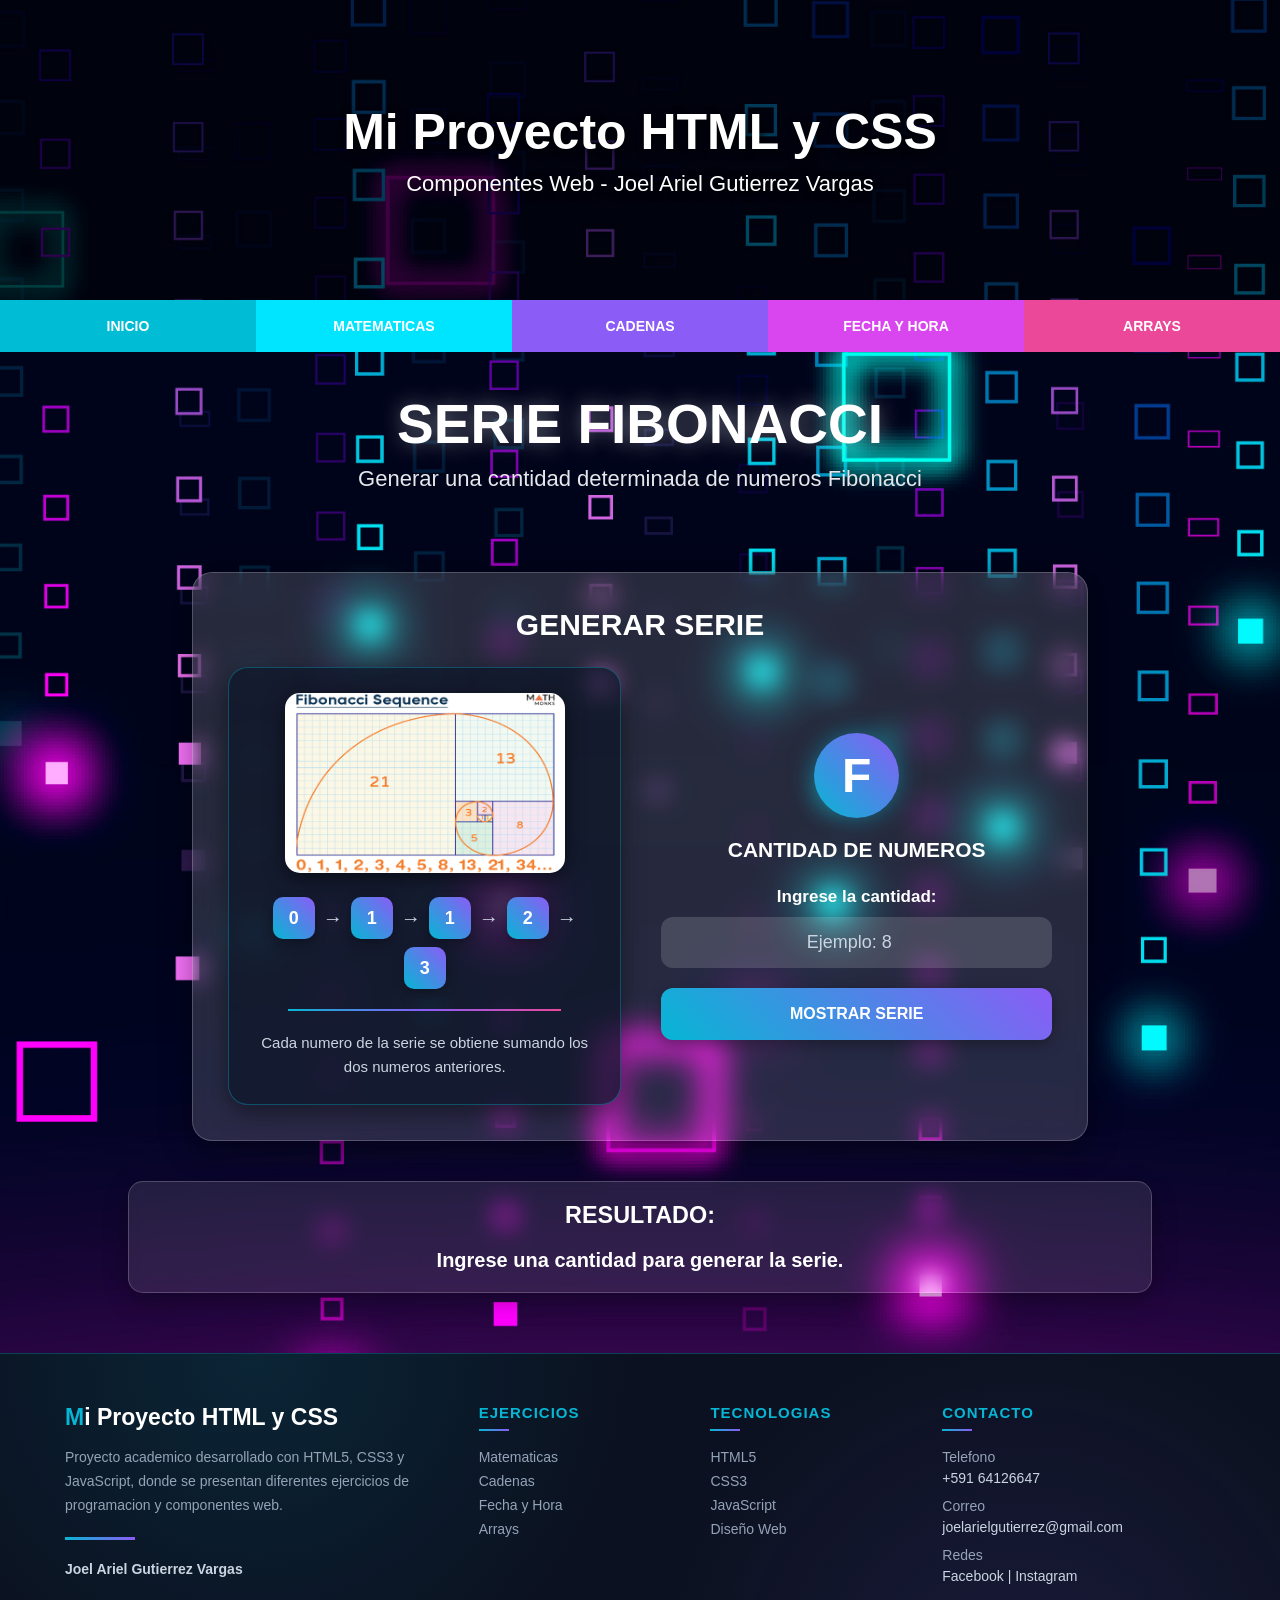
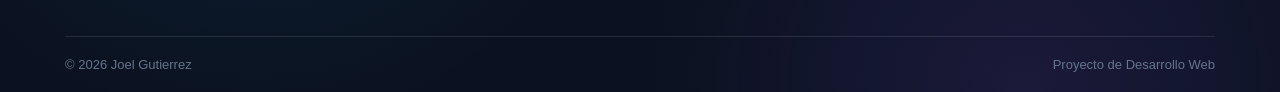
<file: MATEMATICAS/fibonacci.html>
<!DOCTYPE html>
<html lang="es">
<head>
    <meta charset="UTF-8">
    <meta name="viewport" content="width=device-width, initial-scale=1.0">
    <title>SERIE FIBONACCI</title>
    <link rel="stylesheet" href="../CSS/estilo.css">
</head>
<body>
    <div class="banner">
        <video autoplay muted loop playsinline class="video-banner">
            <source src="../img/banner.mp4" type="video/mp4">
        </video>
        <div class="banner-texto">
            <h1>Mi Proyecto HTML y CSS</h1>
            <p>Componentes Web - Joel Ariel Gutierrez Vargas</p>
        </div>
    </div>
    <nav class="navbar">
        <ul>
            <li>
                <a href="../index.html" class="inicio">INICIO</a>
            </li>
            <li class="dropdown">
                <a href="#" class="matematicas">MATEMATICAS</a>
                <ul class="submenu">
                    <li>
                        <a href="../MATEMATICAS/factorial.html">FACTORIAL</a>
                    </li>
                    <li>
                        <a href="../MATEMATICAS/fibonacci.html">SERIE FIBONACCI</a>
                    </li>
                    <li>
                        <a href="../MATEMATICAS/primos.html">NUMEROS PRIMOS</a>
                    </li>
                    <li>
                        <a href="../MATEMATICAS/ecuacion.html">ECUACION 2do GRADO</a>
                    </li>
                    <li>
                        <a href="../MATEMATICAS/perfecto.html">NUMERO PERFECTO</a>
                    </li>
                </ul>
            </li>
            <li class="dropdown">
                <a href="#" class="cadenas">CADENAS</a>
                <ul class="submenu">
                    <li>
                        <a href="../CADENAS/palindromo.html">PALINDROMO</a>
                    </li>
                    <li>
                        <a href="../CADENAS/mosca.html">MOSCA</a>
                    </li>
                    <li>
                        <a href="../CADENAS/busca-reemplaza.html">
                            BUSCA Y REEMPLAZA PALABRA
                        </a>
                    </li>
                </ul>
            </li>
            <li class="dropdown">
                <a href="#" class="fecha-hora">FECHA Y HORA</a>
                <ul class="submenu">
                    <li>
                        <a href="../FECHA_HORA/fecha-actual.html">
                            FECHA ACTUAL
                        </a>
                    </li>
                    <li>
                        <a href="../FECHA_HORA/reloj.html">
                            RELOJ AUTOMATICO
                        </a>
                    </li>
                    <li>
                        <a href="../FECHA_HORA/milisegundos.html">
                            CONTAR MILISEGUNDOS
                        </a>
                    </li>
                </ul>
            </li>
            <li class="dropdown">
                <a href="#" class="arrays">ARRAYS</a>
                <ul class="submenu">
                    <li>
                        <a href="../ARRAYS/aumentar-vector.html">
                            AUMENTAR DATOS A UN VECTOR
                        </a>
                    </li>
                    <li>
                        <a href="../ARRAYS/girar-vector.html">
                            GIRAR IZQUIERDA O DERECHA
                        </a>
                    </li>
                    <li>
                        <a href="../ARRAYS/mayus-minus.html">
                            MAYUSCULAS Y MINUSCULAS
                        </a>
                    </li>
                </ul>
            </li>
        </ul>
    </nav>
    <section class="titulo-pagina">
        <h1>SERIE FIBONACCI</h1>
        <p>Generar una cantidad determinada de numeros Fibonacci</p>
    </section>
    <div class="formulario formulario-fibonacci">
        <h2>GENERAR SERIE</h2>
        <div class="fibonacci-contenido">
            <div class="fibonacci-visual">
                <img src="../img/fibonacci.jpg" alt="Formula Fibonacci">
                <div class="fibonacci-serie">
                    <span>0</span>
                    <strong>→</strong>
                    <span>1</span>
                    <strong>→</strong>
                    <span>1</span>
                    <strong>→</strong>
                    <span>2</span>
                    <strong>→</strong>
                    <span>3</span>
                </div>
                <div class="fibonacci-linea"></div>
                <p>
                    Cada numero de la serie se obtiene
                    sumando los dos numeros anteriores.
                </p>
            </div>
            <div class="datos-fibonacci">
                <div class="fibonacci-icono">
                    F
                </div>
                <h3>CANTIDAD DE NUMEROS</h3>
                <label for="n">
                    Ingrese la cantidad:
                </label>
                <input type="number" id="n" min="1" placeholder="Ejemplo: 8">
                <button type="button" onclick="calcular()">
                    MOSTRAR SERIE
                </button>
            </div>
        </div>
    </div>
    <div class="resultado resultado-fibonacci">
        <h3>RESULTADO:</h3>
        <div id="res">
            Ingrese una cantidad para generar la serie.
        </div>
    </div>
    <footer>
        <div class="footer-principal">
            <div class="footer-descripcion">
                <h2>Mi Proyecto HTML y CSS</h2>
                <p>
                    Proyecto academico desarrollado con HTML5,
                    CSS3 y JavaScript, donde se presentan diferentes
                    ejercicios de programacion y componentes web.
                </p>
                <div class="footer-linea"></div>
                <span>Joel Ariel Gutierrez Vargas</span>
            </div>
            <div class="footer-seccion">
                <h4>EJERCICIOS</h4>
                <p>Matematicas</p>
                <p>Cadenas</p>
                <p>Fecha y Hora</p>
                <p>Arrays</p>
            </div>
            <div class="footer-seccion">
                <h4>TECNOLOGIAS</h4>
                <p>HTML5</p>
                <p>CSS3</p>
                <p>JavaScript</p>
                <p>Diseño Web</p>
            </div>
            <div class="footer-seccion">
                <h4>CONTACTO</h4>
                <p>Telefono</p>
                <span>+591 64126647</span>
                <p>Correo</p>
                <span>joelarielgutierrez@gmail.com</span>
                <p>Redes</p>
                <span>Facebook | Instagram</span>
            </div>
        </div>
        <div class="footer-inferior">
            <p>
                © 2026 Joel Gutierrez
            </p>
            <p>
                Proyecto de Desarrollo Web
            </p>
        </div>
    </footer>
    <script>
        function calcular() {
            n = parseInt(document.getElementById("n").value);
            res = "";
            if (isNaN(n) || n <= 0) {
                res = "Ingrese una cantidad mayor a 0.";
            } else {
                a = 0;
                b = 1;
                for (i = 1; i <= n; i++) {
                    res +=
                        "<span>" +
                        a +
                        "</span>";
                    c = a + b;
                    a = b;
                    b = c;
                }
            }
            document.getElementById("res").innerHTML = res;
        }
    </script>
</body>
</html>
</file>
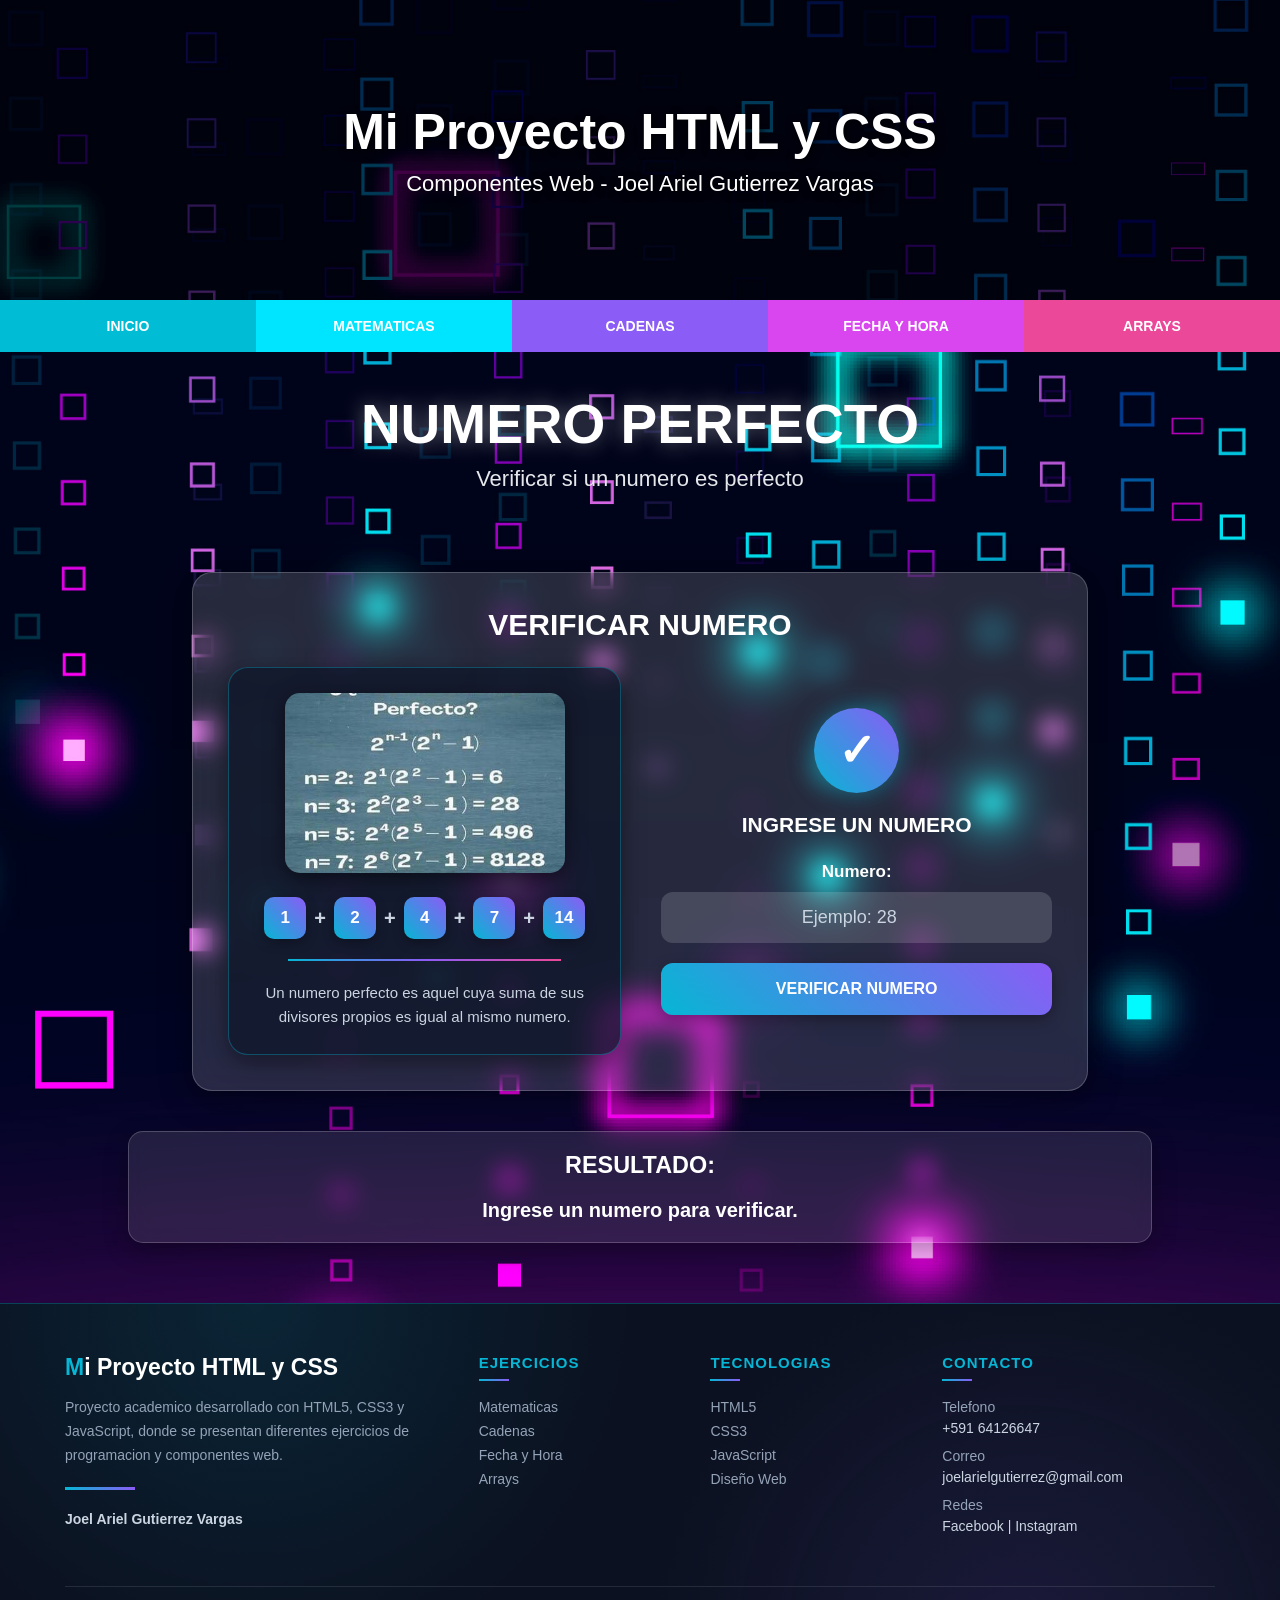
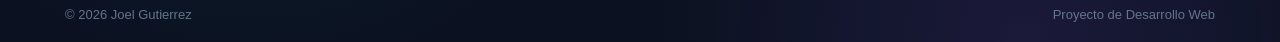
<file: MATEMATICAS/perfecto.html>
<!DOCTYPE html>
<html lang="es">
<head>
    <meta charset="UTF-8">
    <meta name="viewport" content="width=device-width, initial-scale=1.0">
    <title>NUMERO PERFECTO</title>
    <link rel="stylesheet" href="../CSS/estilo.css">
</head>
<body>
    <div class="banner">
        <video autoplay muted loop playsinline class="video-banner">
            <source src="../img/banner.mp4" type="video/mp4">
        </video>
        <div class="banner-texto">
            <h1>Mi Proyecto HTML y CSS</h1>
            <p>Componentes Web - Joel Ariel Gutierrez Vargas</p>
        </div>
    </div>
    <nav class="navbar">
        <ul>
            <li>
                <a href="../index.html" class="inicio">INICIO</a>
            </li>
            <li class="dropdown">
                <a href="#" class="matematicas">MATEMATICAS</a>
                <ul class="submenu">
                    <li>
                        <a href="../MATEMATICAS/factorial.html">FACTORIAL</a>
                    </li>
                    <li>
                        <a href="../MATEMATICAS/fibonacci.html">SERIE FIBONACCI</a>
                    </li>
                    <li>
                        <a href="../MATEMATICAS/primos.html">NUMEROS PRIMOS</a>
                    </li>
                    <li>
                        <a href="../MATEMATICAS/ecuacion.html">ECUACION 2do GRADO</a>
                    </li>
                    <li>
                        <a href="../MATEMATICAS/perfecto.html">NUMERO PERFECTO</a>
                    </li>
                </ul>
            </li>
            <li class="dropdown">
                <a href="#" class="cadenas">CADENAS</a>
                <ul class="submenu">
                    <li>
                        <a href="../CADENAS/palindromo.html">PALINDROMO</a>
                    </li>
                    <li>
                        <a href="../CADENAS/mosca.html">MOSCA</a>
                    </li>
                    <li>
                        <a href="../CADENAS/busca-reemplaza.html">
                            BUSCA Y REEMPLAZA PALABRA
                        </a>
                    </li>
                </ul>
            </li>
            <li class="dropdown">
                <a href="#" class="fecha-hora">FECHA Y HORA</a>
                <ul class="submenu">
                    <li>
                        <a href="../FECHA_HORA/fecha-actual.html">
                            FECHA ACTUAL
                        </a>
                    </li>
                    <li>
                        <a href="../FECHA_HORA/reloj.html">
                            RELOJ AUTOMATICO
                        </a>
                    </li>
                    <li>
                        <a href="../FECHA_HORA/milisegundos.html">
                            CONTAR MILISEGUNDOS
                        </a>
                    </li>
                </ul>
            </li>
            <li class="dropdown">
                <a href="#" class="arrays">ARRAYS</a>
                <ul class="submenu">
                    <li>
                        <a href="../ARRAYS/aumentar-vector.html">
                            AUMENTAR DATOS A UN VECTOR
                        </a>
                    </li>
                    <li>
                        <a href="../ARRAYS/girar-vector.html">
                            GIRAR IZQUIERDA O DERECHA
                        </a>
                    </li>
                    <li>
                        <a href="../ARRAYS/mayus-minus.html">
                            MAYUSCULAS Y MINUSCULAS
                        </a>
                    </li>
                </ul>
            </li>
        </ul>
    </nav>
    <section class="titulo-pagina">
        <h1>NUMERO PERFECTO</h1>
        <p>Verificar si un numero es perfecto</p>
    </section>
    <div class="formulario formulario-perfecto">
        <h2>VERIFICAR NUMERO</h2>
        <div class="perfecto-contenido">
            <div class="perfecto-visual">
                <img src="../img/perfecto.jpg" alt="Numero perfecto">
                <div class="perfecto-ejemplo">
                    <span>1</span>
                    <strong>+</strong>
                    <span>2</span>
                    <strong>+</strong>
                    <span>4</span>
                    <strong>+</strong>
                    <span>7</span>
                    <strong>+</strong>
                    <span>14</span>
                </div>
                <div class="perfecto-linea"></div>
                <p>
                    Un numero perfecto es aquel cuya suma
                    de sus divisores propios es igual al
                    mismo numero.
                </p>
            </div>
            <div class="datos-perfecto">
                <div class="perfecto-icono">
                    ✓
                </div>
                <h3>INGRESE UN NUMERO</h3>
                <label for="n">
                    Numero:
                </label>
                <input type="number" id="n" min="1" placeholder="Ejemplo: 28">
                <button type="button" onclick="calcular()">
                    VERIFICAR NUMERO
                </button>
            </div>
        </div>
    </div>
    <div class="resultado resultado-perfecto">
        <h3>RESULTADO:</h3>
        <div id="res">
            Ingrese un numero para verificar.
        </div>
    </div>
    <footer>
        <div class="footer-principal">

            <div class="footer-descripcion">

                <h2>Mi Proyecto HTML y CSS</h2>

                <p>
                    Proyecto academico desarrollado con HTML5,
                    CSS3 y JavaScript, donde se presentan diferentes
                    ejercicios de programacion y componentes web.
                </p>

                <div class="footer-linea"></div>

                <span>Joel Ariel Gutierrez Vargas</span>

            </div>


            <div class="footer-seccion">

                <h4>EJERCICIOS</h4>

                <p>Matematicas</p>
                <p>Cadenas</p>
                <p>Fecha y Hora</p>
                <p>Arrays</p>

            </div>


            <div class="footer-seccion">

                <h4>TECNOLOGIAS</h4>

                <p>HTML5</p>
                <p>CSS3</p>
                <p>JavaScript</p>
                <p>Diseño Web</p>

            </div>


            <div class="footer-seccion">

                <h4>CONTACTO</h4>

                <p>Telefono</p>
                <span>+591 64126647</span>

                <p>Correo</p>
                <span>joelarielgutierrez@gmail.com</span>

                <p>Redes</p>
                <span>Facebook | Instagram</span>

            </div>

        </div>
        <div class="footer-inferior">
            <p>
                © 2026 Joel Gutierrez
            </p>
            <p>
                Proyecto de Desarrollo Web
            </p>
        </div>
    </footer>
    <script>
        function calcular() {
            n = parseInt(document.getElementById("n").value);
            suma = 0;
            divisores = "";
            if (isNaN(n) || n <= 0) {
                res = "Ingrese un entero positivo.";
            } else {
                for (i = 1; i < n; i++) {
                    if (n % i == 0) {
                        suma += i;
                        divisores +=
                            "<span>" +
                            i +
                            "</span>";
                    }
                }
                if (suma == n) {
                    res =
                        "<div class='perfecto-numero'>" +
                        n +
                        "</div>" +
                        "<div class='perfecto-divisores'>" +
                        divisores +
                        "</div>" +
                        "<div class='perfecto-suma'>" +
                        "Suma de divisores = " +
                        suma +
                        "</div>" +
                        "<div class='perfecto-mensaje'>" +
                        n +
                        " es un numero perfecto." +
                        "</div>";
                } else {
                    res =
                        "<div class='perfecto-numero'>" +
                        n +
                        "</div>" +
                        "<div class='perfecto-divisores'>" +
                        divisores +
                        "</div>" +
                        "<div class='perfecto-suma'>" +
                        "Suma de divisores = " +
                        suma +
                        "</div>" +
                        "<div class='perfecto-mensaje'>" +
                        n +
                        " no es un numero perfecto." +
                        "</div>";
                }
            }
            document.getElementById("res").innerHTML = res;
        }
    </script>
</body>
</html>
</file>
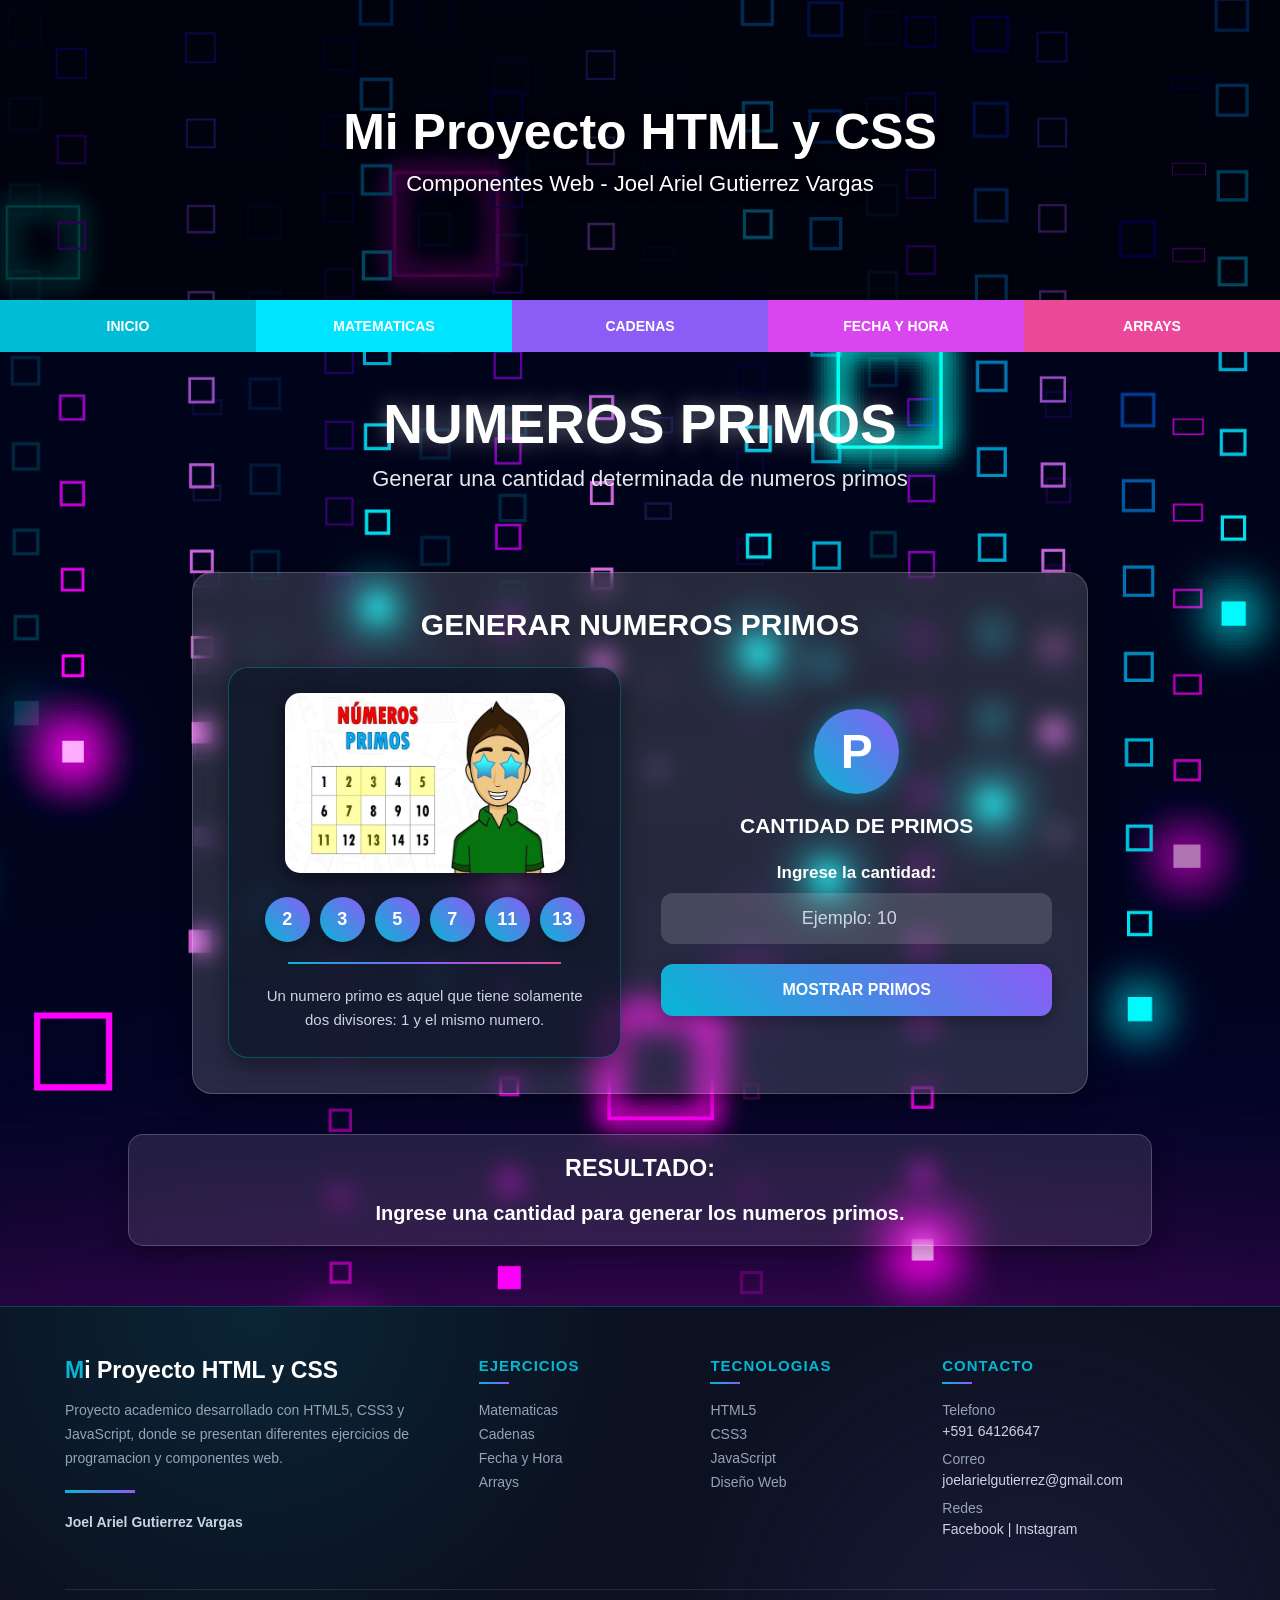
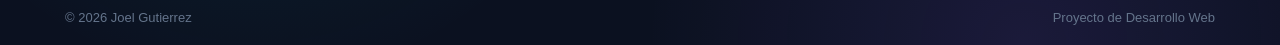
<file: MATEMATICAS/primos.html>
<!DOCTYPE html>
<html lang="es">
<head>
    <meta charset="UTF-8">
    <meta name="viewport" content="width=device-width, initial-scale=1.0">
    <title>NUMEROS PRIMOS</title>
    <link rel="stylesheet" href="../CSS/estilo.css">
</head>
<body>
    <div class="banner">
        <video autoplay muted loop playsinline class="video-banner">
            <source src="../img/banner.mp4" type="video/mp4">
        </video>
        <div class="banner-texto">
            <h1>Mi Proyecto HTML y CSS</h1>
            <p>Componentes Web - Joel Ariel Gutierrez Vargas</p>
        </div>
    </div>
    <nav class="navbar">
        <ul>
            <li>
                <a href="../index.html" class="inicio">INICIO</a>
            </li>
            <li class="dropdown">
                <a href="#" class="matematicas">MATEMATICAS</a>
                <ul class="submenu">
                    <li>
                        <a href="../MATEMATICAS/factorial.html">FACTORIAL</a>
                    </li>
                    <li>
                        <a href="../MATEMATICAS/fibonacci.html">SERIE FIBONACCI</a>
                    </li>
                    <li>
                        <a href="../MATEMATICAS/primos.html">NUMEROS PRIMOS</a>
                    </li>
                    <li>
                        <a href="../MATEMATICAS/ecuacion.html">ECUACION 2do GRADO</a>
                    </li>
                    <li>
                        <a href="../MATEMATICAS/perfecto.html">NUMERO PERFECTO</a>
                    </li>
                </ul>
            </li>
            <li class="dropdown">
                <a href="#" class="cadenas">CADENAS</a>
                <ul class="submenu">
                    <li>
                        <a href="../CADENAS/palindromo.html">PALINDROMO</a>
                    </li>
                    <li>
                        <a href="../CADENAS/mosca.html">MOSCA</a>
                    </li>
                    <li>
                        <a href="../CADENAS/busca-reemplaza.html">
                            BUSCA Y REEMPLAZA PALABRA
                        </a>
                    </li>
                </ul>
            </li>
            <li class="dropdown">
                <a href="#" class="fecha-hora">FECHA Y HORA</a>
                <ul class="submenu">
                    <li>
                        <a href="../FECHA_HORA/fecha-actual.html">
                            FECHA ACTUAL
                        </a>
                    </li>
                    <li>
                        <a href="../FECHA_HORA/reloj.html">
                            RELOJ AUTOMATICO
                        </a>
                    </li>
                    <li>
                        <a href="../FECHA_HORA/milisegundos.html">
                            CONTAR MILISEGUNDOS
                        </a>
                    </li>
                </ul>
            </li>
            <li class="dropdown">
                <a href="#" class="arrays">ARRAYS</a>
                <ul class="submenu">
                    <li>
                        <a href="../ARRAYS/aumentar-vector.html">
                            AUMENTAR DATOS A UN VECTOR
                        </a>
                    </li>
                    <li>
                        <a href="../ARRAYS/girar-vector.html">
                            GIRAR IZQUIERDA O DERECHA
                        </a>
                    </li>
                    <li>
                        <a href="../ARRAYS/mayus-minus.html">
                            MAYUSCULAS Y MINUSCULAS
                        </a>
                    </li>
                </ul>
            </li>
        </ul>
    </nav>
    <section class="titulo-pagina">
        <h1>NUMEROS PRIMOS</h1>
        <p>Generar una cantidad determinada de numeros primos</p>
    </section>
    <div class="formulario formulario-primos">
        <h2>GENERAR NUMEROS PRIMOS</h2>
        <div class="primos-contenido">
            <div class="primos-visual">
                <img src="../img/primos.jpg" alt="Numeros primos">
                <div class="primos-ejemplo">
                    <span>2</span>
                    <span>3</span>
                    <span>5</span>
                    <span>7</span>
                    <span>11</span>
                    <span>13</span>
                </div>
                <div class="primos-linea"></div>
                <p>
                    Un numero primo es aquel que tiene
                    solamente dos divisores: 1 y el mismo numero.
                </p>
            </div>
            <div class="datos-primos">
                <div class="primos-icono">
                    P
                </div>
                <h3>CANTIDAD DE PRIMOS</h3>
                <label for="n">
                    Ingrese la cantidad:
                </label>
                <input type="number" id="n" min="1" placeholder="Ejemplo: 10">
                <button type="button" onclick="calcular()">
                    MOSTRAR PRIMOS
                </button>
            </div>
        </div>
    </div>
    <div class="resultado resultado-primos">
        <h3>RESULTADO:</h3>
        <div id="res">
            Ingrese una cantidad para generar los numeros primos.
        </div>
    </div>
    <footer>
        <div class="footer-principal">

            <div class="footer-descripcion">

                <h2>Mi Proyecto HTML y CSS</h2>

                <p>
                    Proyecto academico desarrollado con HTML5,
                    CSS3 y JavaScript, donde se presentan diferentes
                    ejercicios de programacion y componentes web.
                </p>

                <div class="footer-linea"></div>

                <span>Joel Ariel Gutierrez Vargas</span>

            </div>


            <div class="footer-seccion">

                <h4>EJERCICIOS</h4>

                <p>Matematicas</p>
                <p>Cadenas</p>
                <p>Fecha y Hora</p>
                <p>Arrays</p>

            </div>


            <div class="footer-seccion">

                <h4>TECNOLOGIAS</h4>

                <p>HTML5</p>
                <p>CSS3</p>
                <p>JavaScript</p>
                <p>Diseño Web</p>

            </div>


            <div class="footer-seccion">

                <h4>CONTACTO</h4>

                <p>Telefono</p>
                <span>+591 64126647</span>

                <p>Correo</p>
                <span>joelarielgutierrez@gmail.com</span>

                <p>Redes</p>
                <span>Facebook | Instagram</span>

            </div>

        </div>
        <div class="footer-inferior">
            <p>
                © 2026 Joel Gutierrez
            </p>
            <p>
                Proyecto de Desarrollo Web
            </p>
        </div>
    </footer>
    <script>
        function calcular() {
            n = parseInt(document.getElementById("n").value);
            res = "";
            if (isNaN(n) || n <= 0) {
                res = "Ingrese una cantidad mayor a 0.";
            } else {
                cantidad = 0;
                numero = 2;
                while (cantidad < n) {
                    divisores = 0;
                    for (i = 1; i <= numero; i++) {
                        if (numero % i == 0) {
                            divisores++;
                        }
                    }
                    if (divisores == 2) {
                        res +=
                            "<span>" +
                            numero +
                            "</span>";
                        cantidad++;
                    }
                    numero++;
                }
            }
            document.getElementById("res").innerHTML = res;
        }
    </script>
</body>
</html>
</file>
<file: CSS/estilo.css>
*{
    margin:0;
    padding:0;
    box-sizing:border-box;
    font-family:Arial, Helvetica, sans-serif;
}
body{
    background-color:#0f172a;
    background-image:url("../img/fondo.jpg");
    background-size:cover;
    background-position:center;
    background-repeat:no-repeat;
}
/* ================================
BANNER VIDEO
================================ */
.banner{
    position:relative;
    width:100%;
    height:300px;
    overflow:hidden;
    display:flex;
    justify-content:center;
    align-items:center;
}
.video-banner{
    position:absolute;
    top:50%;
    left:50%;
    min-width:100%;
    min-height:100%;
    transform:translate(-50%, -50%);
    object-fit:cover;
    z-index:-2;
}
.banner::before{
    content:"";
    position:absolute;
    width:100%;
    height:100%;
    background:rgba(0,0,0,0.5);
    z-index:-1;
}
.banner-texto{
    text-align:center;
    color:white;
}
.banner-texto h1{
    font-size:50px;
    margin-bottom:10px;
    text-shadow:2px 2px 10px rgba(0,0,0,0.8);
}
.banner-texto p{
    font-size:22px;
    text-shadow:2px 2px 10px rgba(0,0,0,0.8);
}

/* ================================
NAVBAR
================================ */

.navbar{
    width:100%;
}

.navbar > ul{
    list-style:none;
    display:flex;
}

.navbar ul li{
    position:relative;
    flex:1;
}

.navbar ul li a{
    display:block;
    text-align:center;
    padding:18px;
    text-decoration:none;
    color:white;
    font-weight:bold;
    font-size:14px;
    transition:0.3s;
}

.navbar ul li a:hover{
    opacity:0.9;
}

/* ================================
   COLORES DEL MENU
================================ */

.inicio{
    background:#00bcd4;
}

.matematicas{
    background:#00e5ff;
}

.cadenas{
    background:#8b5cf6;
}

.fecha-hora{
    background:#d946ef;
}

.arrays{
    background:#ec4899;
}

/* ================================
   SUBMENUS
================================ */

.dropdown{
    position:relative;
}

.submenu{
    display:none;
    position:absolute;
    top:100%;
    left:0;
    min-width:220px;
    list-style:none;
    z-index:9999;
}

.submenu li{
    width:100%;
}

.submenu li a{
    display:block;
    background:#1e293b;
    color:white;
    padding:15px;
    text-align:left;
    border-top:1px solid rgba(255,255,255,0.1);
    transition:0.3s;
}

.submenu li a:hover{
    background:#06b6d4;
    color:white;
    padding-left:25px;
}

.dropdown:hover > .submenu{
    display:block;
}

/* ================================
   PERFIL
================================ */

.perfil{
    width:85%;
    margin:40px auto;
    display:flex;
    align-items:center;
    gap:50px;
}

.foto{
    text-align:center;
}

.foto h2{
    margin-bottom:10px;
    color:white;
}

.foto p{
    color:white;
}

.foto img{
    width:260px;
    height:260px;
    border-radius:50%;
    object-fit:cover;
    border:5px solid #06b6d4;
    box-shadow:
        0 0 15px rgba(6,182,212,0.7),
        0 0 30px rgba(139,92,246,0.5);
    transition:0.5s ease;
}

.foto img:hover{
    transform:scale(1.05);
    box-shadow:
        0 0 25px rgba(6,182,212,0.9),
        0 0 50px rgba(139,92,246,0.8);
}

.info h1{
    font-size:55px;
    margin-bottom:15px;
    color:white;
}

.info h2{
    font-size:28px;
    color:white;
    margin-bottom:20px;
}

.info p{
    font-size:17px;
    line-height:1.8;
    text-align:justify;
    color:white;
}

/* ================================
   CIRCULOS DEL PERFIL
================================ */

.circulos{
    display:flex;
    gap:15px;
    margin:25px 0;
}

.circulo{
    width:90px;
    height:90px;
    border-radius:50%;
    display:flex;
    justify-content:center;
    align-items:center;
    color:white;
    font-size:13px;
    font-weight:bold;
    text-align:center;
    cursor:pointer;
    transition:0.4s;
}

.circulo:hover{
    transform:translateY(-8px);
    box-shadow:0 5px 15px rgba(0,0,0,0.3);
}

.rojo{
    background:#8b5cf6;
}

.azul{
    background:#06b6d4;
}

.amarillo{
    background:#ec4899;
    color:white;
}

/* ================================
   CONTENEDOR GENERAL
================================ */

.contenedor{
    text-align:center;
    padding:40px;
}

/* ================================
   BOTONES
================================ */

.btn{
    padding:15px 35px;
    border:none;
    border-radius:12px;
    color:white;
    font-size:17px;
    font-weight:bold;
    cursor:pointer;
    transition:0.4s;
    box-shadow:
        0 4px 15px rgba(0,0,0,0.3);
}

.btn:hover{
    transform:translateY(-5px) scale(1.05);
}

.btn-azul{
    background:linear-gradient(45deg,#00c6ff,#0072ff);
}

.btn-verde{
    background:linear-gradient(45deg,#00c853,#64dd17);
}

.btn-rojo{
    background:linear-gradient(45deg,#ff1744,#ff5252);
}

.btn-naranja{
    background:linear-gradient(45deg,#ff6d00,#ffab00);
}

.btn-morado{
    background:linear-gradient(45deg,#7c4dff,#e040fb);
}

.btn-negro{
    background:linear-gradient(45deg,#212121,#424242);
}

.btn-redondo{
    padding:18px 35px;
    border:none;
    border-radius:50px;
    background:linear-gradient(
        45deg,
        #06b6d4,
        #8b5cf6
    );
    color:white;
    font-size:18px;
    cursor:pointer;
    transition:0.4s;
    box-shadow:
        0 0 15px rgba(139,92,246,0.5);
}

.btn-redondo:hover{
    transform:translateY(-5px);
    box-shadow:
        0 0 25px rgba(139,92,246,0.9),
        0 0 50px rgba(6,182,212,0.6);
}

/* ================================
   ALERTAS
================================ */

.alert{
    width:85%;
    margin:25px auto;
    padding:20px 25px;
    border-radius:15px;
    color:white;
    font-size:18px;
    font-weight:bold;
    backdrop-filter:blur(10px);
    transition:0.4s;
    cursor:pointer;
}

.success{
    background:linear-gradient(
        45deg,
        #00c853,
        #64dd17
    );
    box-shadow:
        0 0 20px rgba(0,200,83,0.4);
}

.info-alert{
    background:linear-gradient(
        45deg,
        #00bcd4,
        #2196f3
    );
    box-shadow:
        0 0 20px rgba(33,150,243,0.4);
}

.warning{
    background:linear-gradient(
        45deg,
        #ff9800,
        #ffc107
    );
    box-shadow:
        0 0 20px rgba(255,152,0,0.4);
}

.danger{
    background:linear-gradient(
        45deg,
        #ff1744,
        #ff5252
    );
    box-shadow:
        0 0 20px rgba(255,23,68,0.4);
}

.alert:hover{
    transform:translateY(-5px);
    box-shadow:
        0 0 30px rgba(255,255,255,0.3);
}

/* ================================
   FORMULARIOS
================================ */

.formulario{
    width:60%;
    margin:40px auto;
    background:rgba(255,255,255,0.15);
    backdrop-filter:blur(12px);
    padding:35px;
    border-radius:20px;
    border:1px solid rgba(255,255,255,0.2);
    box-shadow:
        0 8px 32px rgba(0,0,0,0.4);
    color:white;
}

.formulario h2{
    text-align:center;
    margin-bottom:25px;
    color:white;
    font-size:30px;
}

.formulario label{
    display:block;
    margin-top:15px;
    margin-bottom:8px;
    color:white;
    font-weight:bold;
    font-size:18px;
}

.formulario input,
.formulario select,
.formulario textarea{
    width:100%;
    padding:14px;
    border:none;
    border-radius:10px;
    background:rgba(255,255,255,0.15);
    color:white;
    font-size:16px;
    outline:none;
    transition:0.3s;
}

.formulario button{
    margin-top:25px;
    width:100%;
    padding:15px;
    border:none;
    border-radius:10px;
    background:linear-gradient(
        45deg,
        #06b6d4,
        #8b5cf6
    );
    color:white;
    font-size:18px;
    font-weight:bold;
    cursor:pointer;
    transition:0.4s;
}

.formulario input::placeholder,
.formulario textarea::placeholder{
    color:#d1d5db;
}

.formulario input:focus,
.formulario select:focus,
.formulario textarea:focus{
    box-shadow:
        0 0 15px rgba(6,182,212,0.8);
    background:rgba(255,255,255,0.25);
}

.formulario button:hover{
    transform:translateY(-3px);
    box-shadow:
        0 0 20px rgba(139,92,246,0.7);
}

.formulario select option{
    background:white;
    color:black;
}

/* ================================
   FORMULARIO ECUACION
================================ */

.formulario-contenido{
    display:flex;
    align-items:center;
    gap:30px;
}

.datos-ecuacion{
    width:55%;
}

.imagen-formula{
    width:45%;
    display:flex;
    justify-content:center;
    align-items:center;
}

.imagen-formula img{
    width:100%;
    max-width:300px;
    height:250px;
    border-radius:12px;
    box-shadow:
        0 5px 20px rgba(0,0,0,0.4);
}

/* ================================
   TITULOS DE LAS PAGINAS
================================ */

.titulo-pagina{
    text-align:center;
    padding:40px 20px;
}

.titulo-pagina h1{
    color:white;
    font-size:55px;
    margin-bottom:10px;
    text-shadow:0 0 20px rgba(255,255,255,0.4);
}

.titulo-pagina p{
    color:#e5e7eb;
    font-size:22px;
}

/* ================================
   CONTENIDO DE PAGINAS
================================ */

.contenido-pagina{
    width:85%;
    margin:0 auto;
    padding-bottom:40px;
}

/* ================================
   CONTENEDOR DE BOTONES
================================ */

.contenedor-botones{
    display:flex;
    justify-content:center;
    flex-wrap:wrap;
    gap:20px;
    margin:50px auto;
}

/* ================================
   GRUPOS DE OPCIONES
================================ */

.grupo-opciones{
    margin-top:10px;
    margin-bottom:15px;
}

.grupo-opciones input{
    width:auto;
    margin-left:10px;
    margin-right:5px;
}

/* ================================
   BOTONES DE FORMULARIO
================================ */

.botones-form{
    display:flex;
    gap:15px;
    margin-top:20px;
}

.botones-form .btn{
    flex:1;
}

/* ================================
   SECCIONES DEL PERFIL
================================ */

.info input[type="radio"]{
    display:none;
}

.panel{
    display:none;
    margin-top:25px;
    padding:25px;
    border-radius:20px;
    background:rgba(255,255,255,0.10);
    backdrop-filter:blur(10px);
    color:white;
    line-height:1.8;
}

.panel h3{
    margin-bottom:15px;
    color:#06b6d4;
}

.panel ul{
    padding-left:20px;
}

.panel li{
    margin-bottom:8px;
}

#cv:checked ~ .circulos label[for="cv"],
#carrera:checked ~ .circulos label[for="carrera"],
#habilidades:checked ~ .circulos label[for="habilidades"]{
    transform:scale(1.1);
    box-shadow:0 0 25px rgba(255,255,255,0.4);
}

#cv:checked ~ .contenido #texto-cv{
    display:block;
}

#carrera:checked ~ .contenido #texto-carrera{
    display:block;
}

#habilidades:checked ~ .contenido #texto-habilidades{
    display:block;
}

/* ================================
   HABILIDADES
================================ */

.habilidades{
    display:grid;
    grid-template-columns:repeat(4,1fr);
    gap:15px;
    margin-top:20px;
}

.skill{
    background:rgba(255,255,255,0.15);
    color:white;
    padding:15px;
    text-align:center;
    border-radius:15px;
    font-weight:bold;
    border:2px solid rgba(255,255,255,0.2);
    transition:0.4s;
    cursor:pointer;
}

.skill:hover{
    transform:scale(1.08);
    background:#06b6d4;
    border-color:#06b6d4;
    box-shadow:
        0 0 20px rgba(6,182,212,0.7);
}

/* ================================
   RESULTADOS DE LOS EJERCICIOS
================================ */

.resultado{
    width:80%;
    margin:25px auto;
    padding:20px;
    min-height:50px;
    border-radius:15px;
    background:rgba(255,255,255,0.10);
    backdrop-filter:blur(10px);
    border:1px solid rgba(255,255,255,0.2);
    color:white;
    text-align:center;
    font-size:20px;
    font-weight:bold;
    box-shadow:
        0 8px 25px rgba(0,0,0,0.3);
}

/* ================================
   MENSAJES
================================ */

.mensaje{
    width:80%;
    margin:20px auto;
    padding:18px;
    border-radius:12px;
    text-align:center;
    color:white;
    font-size:18px;
    font-weight:bold;
}

/* ================================
   VECTORES GENERALES
================================ */

.vector{
    width:80%;
    margin:20px auto;
    padding:20px;
    border-radius:15px;
    background:rgba(255,255,255,0.10);
    backdrop-filter:blur(10px);
    color:white;
    text-align:center;
    font-size:20px;
}

.vector-resultado{
    width:80%;
    margin:20px auto;
    padding:20px;
    border-radius:15px;
    background:rgba(6,182,212,0.15);
    border:1px solid rgba(6,182,212,0.4);
    color:white;
    text-align:center;
    font-size:20px;
    font-weight:bold;
}

/* ================================
   RELOJ
================================ */

.reloj{
    width:80%;
    margin:40px auto;
    padding:35px;
    text-align:center;
    border-radius:20px;
    background:rgba(255,255,255,0.10);
    backdrop-filter:blur(12px);
    border:1px solid rgba(255,255,255,0.2);
    box-shadow:
        0 8px 32px rgba(0,0,0,0.4);
}

.hora{
    color:white;
    font-size:60px;
    font-weight:bold;
    text-shadow:
        0 0 20px rgba(6,182,212,0.8);
}

.fecha{
    margin-top:15px;
    color:white;
    font-size:22px;
}

/* ================================
   FOOTER
================================ */

footer{
    margin-top:60px;
    padding:50px 40px 20px;
    background:
        radial-gradient(
            circle at 20% 0%,
            rgba(6,182,212,0.12),
            transparent 35%
        ),
        radial-gradient(
            circle at 80% 100%,
            rgba(139,92,246,0.12),
            transparent 35%
        ),
        #0b1120;
    color:white;
    border-top:1px solid rgba(6,182,212,0.3);
}

/* CONTENIDO PRINCIPAL */

.footer-principal{
    max-width:1150px;
    margin:auto;
    display:grid;
    grid-template-columns:2fr 1fr 1fr 1.5fr;
    gap:50px;
    padding-bottom:40px;
}

/* DESCRIPCION */

.footer-descripcion h2{
    margin:0 0 15px;
    font-size:23px;
    color:white;
}

.footer-descripcion h2::first-letter{
    color:#06b6d4;
}

.footer-descripcion p{
    max-width:380px;
    color:#94a3b8;
    font-size:14px;
    line-height:1.7;
    margin:0;
}

.footer-descripcion span{
    color:#cbd5e1;
    font-size:14px;
    font-weight:bold;
}

.footer-linea{
    width:70px;
    height:3px;
    margin:20px 0;
    background:linear-gradient(
        90deg,
        #06b6d4,
        #8b5cf6
    );
}

/* SECCIONES */

.footer-seccion h4{
    margin:0 0 18px;
    color:#06b6d4;
    font-size:15px;
    letter-spacing:1px;
}

.footer-seccion h4::after{
    content:"";
    display:block;
    width:30px;
    height:2px;
    margin-top:8px;
    background:linear-gradient(
        90deg,
        #06b6d4,
        #8b5cf6
    );
}

.footer-seccion p{
    margin:0 0 8px;
    color:#94a3b8;
    font-size:14px;
}

.footer-seccion span{
    display:block;
    margin:-3px 0 12px;
    color:#cbd5e1;
    font-size:14px;
}

.footer-seccion p:not(:first-of-type){
    margin-top:5px;
}

/* EFECTO TEXTO */

.footer-seccion p,
.footer-seccion span{
    transition:0.3s;
}

.footer-seccion p:hover,
.footer-seccion span:hover{
    color:white;
}

/* PARTE INFERIOR */

.footer-inferior{
    max-width:1150px;
    margin:auto;
    padding-top:20px;
    border-top:1px solid rgba(255,255,255,0.1);
    display:flex;
    justify-content:space-between;
    align-items:center;
    gap:20px;
}

.footer-inferior p{
    margin:0;
    color:#64748b;
    font-size:13px;
}


/* ================================
   RESPONSIVE
================================ */

@media(max-width:900px){

    .footer-principal{
        grid-template-columns:1fr 1fr;
        gap:35px;
    }

}

@media(max-width:600px){

    footer{
        padding:40px 25px 20px;
    }

    .footer-principal{
        grid-template-columns:1fr;
        gap:30px;
        text-align:center;
    }

    .footer-descripcion p{
        max-width:none;
    }

    .footer-linea{
        margin:20px auto;
    }

    .footer-seccion h4::after{
        margin:8px auto 0;
    }

    .footer-inferior{
        flex-direction:column;
        text-align:center;
    }

}

/* ================================
   CALENDARIO AUTOMATICO
================================ */

#calendario{
    width:300px;
    padding:20px;
    border-radius:18px;
    background:rgba(15,23,42,0.85);
    border:1px solid rgba(255,255,255,0.2);
    box-shadow:
        0 5px 20px rgba(0,0,0,0.5);
}

#mes{
    text-align:center;
    color:white;
    font-size:22px;
    font-weight:bold;
    margin-bottom:18px;
    text-shadow:
        0 0 10px rgba(6,182,212,0.8);
}

.dias{
    display:grid;
    grid-template-columns:repeat(7,1fr);
    gap:5px;
    margin-bottom:8px;
}

.dias span{
    text-align:center;
    color:#06b6d4;
    font-size:12px;
    font-weight:bold;
    padding:5px 0;
}

#numeros{
    display:grid;
    grid-template-columns:repeat(7,1fr);
    gap:5px;
}

#numeros span{
    height:32px;
    display:flex;
    justify-content:center;
    align-items:center;
    border-radius:8px;
    color:white;
    font-size:14px;
    transition:0.3s;
}

#numeros span:not(:empty):hover{
    background:rgba(6,182,212,0.3);
    transform:scale(1.08);
}

#numeros .hoy{
    background:linear-gradient(
        45deg,
        #06b6d4,
        #8b5cf6
    );
    font-weight:bold;
    box-shadow:
        0 0 12px rgba(6,182,212,0.7);
}

/* ================================
   RELOJ DIGITAL MODERNO
================================ */

.reloj-contenedor{
    width:550px;
    max-width:100%;
    margin:20px auto;
    padding:40px 30px;
    border-radius:25px;
    background:
        linear-gradient(
            145deg,
            rgba(15,23,42,0.98),
            rgba(30,41,59,0.92)
        );
    border:1px solid rgba(6,182,212,0.35);
    box-shadow:
        0 10px 35px rgba(0,0,0,0.5),
        0 0 30px rgba(6,182,212,0.15);
    text-align:center;
    position:relative;
    overflow:hidden;
}

.reloj-contenedor::before{
    content:"";
    position:absolute;
    top:0;
    left:0;
    width:100%;
    height:3px;
    background:linear-gradient(
        90deg,
        #06b6d4,
        #8b5cf6,
        #ec4899
    );
}

.reloj-icono{
    width:80px;
    height:80px;
    margin:0 auto 15px;
    border-radius:50%;
    display:flex;
    justify-content:center;
    align-items:center;
    font-size:55px;
    color:#06b6d4;
    border:2px solid rgba(6,182,212,0.4);
    box-shadow:
        0 0 20px rgba(6,182,212,0.3);
}

.reloj{
    font-size:75px;
    font-weight:bold;
    letter-spacing:8px;
    color:white;
    padding:10px;
    text-shadow:
        0 0 8px #06b6d4,
        0 0 20px rgba(6,182,212,0.8),
        0 0 40px rgba(6,182,212,0.4);
}

.fecha-reloj{
    margin-top:10px;
    color:#e5e7eb;
    font-size:20px;
    font-weight:bold;
}

.estado-reloj{
    margin-top:25px;
    display:flex;
    justify-content:center;
    align-items:center;
    gap:8px;
    color:#94a3b8;
    font-size:13px;
    font-weight:bold;
    letter-spacing:1px;
}

.estado-reloj span{
    width:9px;
    height:9px;
    border-radius:50%;
    background:#22c55e;
    box-shadow:
        0 0 10px #22c55e;
    animation:parpadear 1.5s infinite;
}

@keyframes parpadear{

    0%{
        opacity:1;
    }

    50%{
        opacity:0.3;
    }

    100%{
        opacity:1;
    }

}

/* ================================
   MEDIDOR DE MILISEGUNDOS
================================ */

.medidor-tiempo{
    width:300px;
    height:250px;
    padding:25px;
    border-radius:20px;
    background:
        linear-gradient(
            145deg,
            rgba(15,23,42,0.98),
            rgba(30,41,59,0.95)
        );
    border:1px solid rgba(217,70,239,0.4);
    box-shadow:
        0 0 25px rgba(217,70,239,0.2),
        inset 0 0 25px rgba(6,182,212,0.08);
    text-align:center;
    display:flex;
    flex-direction:column;
    justify-content:center;
    align-items:center;
}

.icono-tiempo{
    width:75px;
    height:75px;
    border-radius:50%;
    display:flex;
    justify-content:center;
    align-items:center;
    font-size:48px;
    color:#d946ef;
    border:2px solid rgba(217,70,239,0.5);
    box-shadow:
        0 0 20px rgba(217,70,239,0.4);
    margin-bottom:15px;
}

.texto-medidor h3{
    color:white;
    font-size:24px;
    margin-bottom:5px;
}

.texto-medidor p{
    color:#cbd5e1;
    font-size:14px;
}

.linea-medidor{
    width:80%;
    height:2px;
    margin:18px 0;
    background:linear-gradient(
        90deg,
        #06b6d4,
        #8b5cf6,
        #d946ef
    );
    box-shadow:
        0 0 10px rgba(217,70,239,0.6);
}

.unidad-medidor{
    color:#06b6d4;
    font-size:12px;
    font-weight:bold;
    letter-spacing:2px;
}

/* ================================
   MILISEGUNDOS
   SOLO PARA SU PAGINA
================================ */

#res .dato-tiempo{
    color:#06b6d4;
    font-size:26px;
    text-shadow:
        0 0 10px rgba(6,182,212,0.7);
}

.primos-generados{
    width:85%;
    margin:30px auto 50px;
    padding:25px;
    border-radius:18px;
    background:rgba(15,23,42,0.9);
    border:1px solid rgba(139,92,246,0.35);
    box-shadow:
        0 8px 25px rgba(0,0,0,0.4);
}

.primos-generados h3{
    text-align:center;
    color:#8b5cf6;
    font-size:22px;
    margin-bottom:20px;
}

#lista-primos{
    width:100%;
    max-height:250px;
    overflow-y:auto;
    padding:20px;
    border-radius:12px;
    background:rgba(0,0,0,0.25);
    border:1px solid rgba(255,255,255,0.1);
    color:white;
    font-size:17px;
    line-height:2;
    word-break:break-word;
}

.dato-tiempo{
    display:inline-block;
    margin-top:5px;
    color:#06b6d4;
    font-size:28px;
    font-weight:bold;
    text-shadow:
        0 0 10px rgba(6,182,212,0.8);
}

#lista-primos::-webkit-scrollbar{
    width:8px;
}

#lista-primos::-webkit-scrollbar-track{
    background:#1e293b;
    border-radius:10px;
}

#lista-primos::-webkit-scrollbar-thumb{
    background:#06b6d4;
    border-radius:10px;
}

/* ==================================================
   AUMENTAR DATOS A UN VECTOR
   ESTILOS EXCLUSIVOS
================================================== */

/* ================================
   FORMULARIO DEL VECTOR
================================ */

.formulario-vector{
    width:70%;
}

.vector-contenido{
    display:flex;
    align-items:center;
    gap:40px;
}

/* ================================
   PANEL VISUAL
================================ */

.vector-visual{
    width:45%;
    min-height:270px;
    padding:30px;
    border-radius:20px;
    background:
        linear-gradient(
            145deg,
            rgba(15,23,42,0.98),
            rgba(30,41,59,0.95)
        );
    border:1px solid rgba(236,72,153,0.4);
    box-shadow:
        0 8px 30px rgba(0,0,0,0.4),
        0 0 25px rgba(236,72,153,0.15);
    text-align:center;
    display:flex;
    flex-direction:column;
    justify-content:center;
    align-items:center;
}

.vector-icono{
    width:85px;
    height:85px;
    border-radius:18px;
    display:flex;
    justify-content:center;
    align-items:center;
    color:#ec4899;
    font-size:42px;
    font-weight:bold;
    border:2px solid rgba(236,72,153,0.5);
    box-shadow:
        0 0 20px rgba(236,72,153,0.4);
    margin-bottom:15px;
}

.vector-visual h3{
    color:white;
    font-size:25px;
    margin-bottom:8px;
}

.vector-visual p{
    color:#cbd5e1;
    font-size:14px;
    line-height:1.6;
    max-width:280px;
}

.vector-linea{
    width:80%;
    height:2px;
    margin:20px 0;
    background:linear-gradient(
        90deg,
        #06b6d4,
        #8b5cf6,
        #ec4899
    );
    box-shadow:
        0 0 10px rgba(236,72,153,0.6);
}

.vector-visual span{
    color:#06b6d4;
    font-size:12px;
    font-weight:bold;
    letter-spacing:2px;
}

/* ================================
   DATOS DEL VECTOR
================================ */

.datos-vector{
    width:55%;
}

.datos-vector label{
    display:block;
    margin-top:0;
    margin-bottom:10px;
    color:white;
    font-size:18px;
    font-weight:bold;
}

.datos-vector input{
    width:100%;
    padding:15px;
    border:none;
    border-radius:10px;
    background:rgba(255,255,255,0.15);
    color:white;
    font-size:17px;
    outline:none;
    margin-bottom:10px;
}

.datos-vector input::placeholder{
    color:#cbd5e1;
}

.datos-vector input:focus{
    box-shadow:
        0 0 15px rgba(236,72,153,0.7);
    background:rgba(255,255,255,0.22);
}

.datos-vector button{
    width:100%;
    padding:15px;
    margin-top:10px;
    border:none;
    border-radius:10px;
    color:white;
    font-size:16px;
    font-weight:bold;
    cursor:pointer;
    transition:0.4s;
}

.datos-vector button:first-of-type{
    background:linear-gradient(
        45deg,
        #06b6d4,
        #8b5cf6
    );
}

.datos-vector button:last-of-type{
    background:linear-gradient(
        45deg,
        #ec4899,
        #d946ef
    );
}

.datos-vector button:hover{
    transform:translateY(-4px);
    box-shadow:
        0 0 20px rgba(255,255,255,0.25);
}

/* ================================
   RESULTADO DEL VECTOR
================================ */

.resultado-vector{
    width:85%;
    background:rgba(15,23,42,0.85);
    border:1px solid rgba(236,72,153,0.35);
}

.resultado-vector h3{
    color:#ec4899;
    margin-bottom:20px;
}

.resultado-vector #res{
    min-height:70px;
    display:flex;
    justify-content:center;
    align-items:center;
    flex-wrap:wrap;
    gap:10px;
    color:white;
    font-size:18px;
}

/* ================================
   CELDAS DEL VECTOR
================================ */

.resultado-vector #res span{
    min-width:55px;
    padding:15px 12px;
    border-radius:10px;
    background:
        linear-gradient(
            145deg,
            #06b6d4,
            #8b5cf6
        );
    color:white;
    box-shadow:
        0 4px 12px rgba(0,0,0,0.3);
    transition:0.3s;
}

.resultado-vector #res span:hover{
    transform:translateY(-5px) scale(1.08);
    box-shadow:
        0 0 20px rgba(6,182,212,0.7);
}

/* ================================
   RESPONSIVE
================================ */

@media(max-width:768px){

    .banner{
        height:180px;
    }

    .banner-texto h1{
        font-size:28px;
    }

    .banner-texto p{
        font-size:16px;
    }

    .foto img{
        width:200px;
        height:200px;
    }

    .navbar > ul{
        flex-direction:column;
    }

    .perfil{
        flex-direction:column;
        text-align:center;
    }

    .info h1{
        font-size:40px;
    }

    .circulos{
        justify-content:center;
        flex-wrap:wrap;
    }

    .formulario{
        width:90%;
    }

    .formulario-vector{
        width:90%;
    }

    .contenido-pagina{
        width:95%;
    }

    .titulo-pagina h1{
        font-size:40px;
    }

    .titulo-pagina p{
        font-size:18px;
    }

    .resultado,
    .mensaje,
    .vector,
    .vector-resultado,
    .reloj{
        width:95%;
    }

    .hora{
        font-size:42px;
    }

    .fecha{
        font-size:18px;
    }

    .habilidades{
        grid-template-columns:repeat(2,1fr);
    }

    .botones-form{
        flex-direction:column;
    }

    .footer-contenido{
        flex-direction:column;
    }

    /* ================================
       ECUACION RESPONSIVE
    ================================ */

    .formulario-contenido{
        flex-direction:column;
        gap:25px;
    }

    .datos-ecuacion{
        width:100%;
    }

    .imagen-formula{
        width:100%;
    }

    .imagen-formula img{
        width:280px;
        max-width:100%;
    }

    /* ================================
       CALENDARIO RESPONSIVE
    ================================ */

    #calendario{
        width:280px;
    }

    /* ================================
       RELOJ RESPONSIVE
    ================================ */

    .reloj-contenedor{
        width:90%;
        padding:30px 20px;
    }

    .reloj{
        font-size:52px;
        letter-spacing:5px;
    }

    .reloj-icono{
        width:70px;
        height:70px;
        font-size:45px;
    }

    .fecha-reloj{
        font-size:17px;
    }

    /* ================================
       MILISEGUNDOS RESPONSIVE
    ================================ */

    .medidor-tiempo{
        width:280px;
        height:230px;
    }

    .datos-ejercicio{
        width:100%;
        text-align:center;
    }

    .datos-ejercicio input{
        width:100%;
    }

    .datos-ejercicio button{
        width:100%;
    }

    .primos-generados{
        width:90%;
    }

    #lista-primos{
        font-size:16px;
    }

    /* ================================
       VECTOR RESPONSIVE
    ================================ */

    .vector-contenido{
        flex-direction:column;
        gap:25px;
    }

    .vector-visual{
        width:100%;
    }

    .datos-vector{
        width:100%;
    }

    .resultado-vector{
        width:90%;
    }

    .resultado-vector #res{
        gap:8px;
    }

}

/* ================================
   CELULAR
================================ */

@media(max-width:480px){

    .habilidades{
        grid-template-columns:1fr;
    }

    .banner-texto h1{
        font-size:24px;
    }

    .banner-texto p{
        font-size:14px;
    }

    .info h1{
        font-size:32px;
    }

    .info h2{
        font-size:23px;
    }

    .circulo{
        width:80px;
        height:80px;
        font-size:11px;
    }

    .formulario{
        padding:25px;
    }

    .titulo-pagina{
        padding:30px 15px;
    }

    .titulo-pagina h1{
        font-size:32px;
    }

    .titulo-pagina p{
        font-size:16px;
    }

    .hora{
        font-size:32px;
    }

    /* ================================
       ECUACION EN CELULAR
    ================================ */

    .formulario-contenido{
        gap:20px;
    }

    .imagen-formula img{
        width:240px;
    }

    /* ================================
       CALENDARIO EN CELULAR
    ================================ */

    #calendario{
        width:250px;
        padding:15px;
    }

    #numeros span{
        height:29px;
        font-size:13px;
    }

    /* ================================
       RELOJ EN CELULAR
    ================================ */

    .reloj-contenedor{
        width:100%;
        padding:25px 15px;
    }

    .reloj{
        font-size:35px;
        letter-spacing:3px;
    }

    .reloj-icono{
        width:60px;
        height:60px;
        font-size:40px;
    }

    .fecha-reloj{
        font-size:15px;
    }

    .estado-reloj{
        font-size:10px;
    }

    /* ================================
       MILISEGUNDOS EN CELULAR
    ================================ */

    .medidor-tiempo{
        width:250px;
        height:220px;
    }

    .icono-tiempo{
        width:65px;
        height:65px;
        font-size:42px;
    }

    .texto-medidor h3{
        font-size:21px;
    }

    #res .dato-tiempo{
        font-size:22px;
    }

    .primos-generados{
        width:90%;
        padding:20px;
    }

    #lista-primos{
        padding:15px;
        font-size:14px;
        max-height:220px;
    }

    .dato-tiempo{
        font-size:23px;
    }

    /* ================================
       VECTOR EN CELULAR
    ================================ */

    .formulario-vector{
        width:90%;
        padding:25px;
    }

    .vector-visual{
        padding:25px 15px;
    }

    .vector-icono{
        width:75px;
        height:75px;
        font-size:38px;
    }

    .vector-visual h3{
        font-size:22px;
    }

    .resultado-vector{
        width:90%;
        padding:20px;
    }

    .resultado-vector #res span{
        min-width:45px;
        padding:12px 9px;
        font-size:15px;
    }

}
/* =================================
   GIRAR VECTOR
================================= */

.formulario-girar{
    width:70%;
}

.girar-contenido{
    display:flex;
    align-items:center;
    gap:40px;
}

.girar-visual{
    width:45%;
    padding:25px;
    border-radius:20px;
    background:rgba(15,23,42,0.75);
    border:1px solid rgba(6,182,212,0.35);
    box-shadow:0 8px 25px rgba(0,0,0,0.4);
    text-align:center;
}

.girar-icono{
    width:80px;
    height:80px;
    margin:0 auto 15px;
    border-radius:50%;
    display:flex;
    justify-content:center;
    align-items:center;
    font-size:48px;
    color:#06b6d4;
    border:2px solid rgba(6,182,212,0.5);
    box-shadow:0 0 20px rgba(6,182,212,0.4);
}

.girar-visual h3{
    color:white;
    font-size:25px;
    margin-bottom:10px;
}

.girar-visual p{
    color:#cbd5e1;
    line-height:1.6;
    font-size:15px;
}

.girar-flechas{
    display:flex;
    justify-content:center;
    gap:30px;
    margin:25px 0;
}

.girar-flechas span{
    width:55px;
    height:55px;
    border-radius:50%;
    display:flex;
    justify-content:center;
    align-items:center;
    background:linear-gradient(45deg,#06b6d4,#8b5cf6);
    color:white;
    font-size:30px;
    font-weight:bold;
    box-shadow:0 0 15px rgba(6,182,212,0.4);
}

.girar-linea{
    width:80%;
    height:2px;
    margin:15px auto;
    background:linear-gradient(90deg,#06b6d4,#8b5cf6,#ec4899);
}

.girar-visual > span{
    color:#06b6d4;
    font-size:12px;
    font-weight:bold;
    letter-spacing:2px;
}

.datos-girar{
    width:55%;
    text-align:center;
}

.datos-girar h3{
    color:white;
    font-size:22px;
    margin-bottom:25px;
}

.btn-girar{
    width:100%;
    padding:18px;
    margin-bottom:15px;
    border:none;
    border-radius:12px;
    color:white;
    font-size:16px;
    font-weight:bold;
    cursor:pointer;
    transition:0.4s;
    box-shadow:0 5px 15px rgba(0,0,0,0.3);
}

.izquierda-btn{
    background:linear-gradient(45deg,#06b6d4,#2563eb);
}

.derecha-btn{
    background:linear-gradient(45deg,#8b5cf6,#ec4899);
}

.btn-girar:hover{
    transform:translateY(-5px) scale(1.03);
    box-shadow:0 0 25px rgba(6,182,212,0.5);
}

.resultado-girar{
    width:80%;
}

.resultado-girar #res{
    display:flex;
    justify-content:center;
    align-items:center;
    flex-wrap:wrap;
    gap:10px;
    margin-top:20px;
    min-height:55px;
}

.resultado-girar #res span{
    min-width:60px;
    padding:15px 18px;
    border-radius:12px;
    background:linear-gradient(145deg,#06b6d4,#8b5cf6);
    color:white;
    font-size:20px;
    font-weight:bold;
    text-align:center;
    box-shadow:0 5px 15px rgba(0,0,0,0.3);
    transition:0.3s;
}

.resultado-girar #res span:hover{
    transform:translateY(-5px) scale(1.08);
    box-shadow:0 0 20px rgba(6,182,212,0.7);
}


/* RESPONSIVE GIRAR VECTOR */

@media(max-width:768px){

    .formulario-girar{
        width:90%;
    }

    .girar-contenido{
        flex-direction:column;
        gap:25px;
    }

    .girar-visual{
        width:100%;
    }

    .datos-girar{
        width:100%;
    }

    .resultado-girar{
        width:90%;
    }
}

@media(max-width:480px){

    .girar-visual{
        padding:20px;
    }

    .girar-icono{
        width:65px;
        height:65px;
        font-size:40px;
    }

    .girar-visual h3{
        font-size:22px;
    }

    .btn-girar{
        font-size:14px;
        padding:16px 10px;
    }

    .resultado-girar #res span{
        min-width:50px;
        padding:12px 14px;
        font-size:17px;
    }
}
/* =================================
   MAYUSCULAS Y MINUSCULAS
================================= */

.formulario-mayus-minus{
    width:70%;
}

.mayus-minus-contenido{
    display:flex;
    align-items:center;
    gap:40px;
}

.mayus-minus-visual{
    width:45%;
    padding:25px;
    border-radius:20px;
    background:rgba(15,23,42,0.75);
    border:1px solid rgba(236,72,153,0.35);
    box-shadow:0 8px 25px rgba(0,0,0,0.4);
    text-align:center;
}

.mayus-minus-icono{
    width:85px;
    height:85px;
    margin:0 auto 15px;
    border-radius:50%;
    display:flex;
    justify-content:center;
    align-items:center;
    font-size:38px;
    font-weight:bold;
    color:white;
    border:2px solid rgba(236,72,153,0.5);
    box-shadow:0 0 20px rgba(236,72,153,0.4);
}

.mayus-minus-visual h3{
    color:white;
    font-size:24px;
    margin-bottom:10px;
}

.mayus-minus-visual p{
    color:#cbd5e1;
    line-height:1.6;
    font-size:15px;
}

.tipos-letras{
    display:flex;
    justify-content:center;
    gap:20px;
    margin:25px 0;
}

.tipos-letras span{
    width:65px;
    height:55px;
    display:flex;
    justify-content:center;
    align-items:center;
    border-radius:12px;
    background:linear-gradient(45deg,#ec4899,#8b5cf6);
    color:white;
    font-size:22px;
    font-weight:bold;
    box-shadow:0 5px 15px rgba(0,0,0,0.3);
}

.mayus-minus-linea{
    width:80%;
    height:2px;
    margin:15px auto;
    background:linear-gradient(90deg,#ec4899,#8b5cf6,#06b6d4);
}

.mayus-minus-visual > span{
    color:#ec4899;
    font-size:12px;
    font-weight:bold;
    letter-spacing:2px;
}

.datos-mayus-minus{
    width:55%;
    text-align:center;
}

.datos-mayus-minus h3{
    color:white;
    font-size:21px;
    margin-bottom:25px;
}

.regla-letras{
    display:flex;
    gap:15px;
    margin-bottom:25px;
}

.regla-letras div{
    flex:1;
    padding:20px 10px;
    border-radius:15px;
    background:rgba(255,255,255,0.10);
    border:1px solid rgba(255,255,255,0.15);
}

.regla-letras strong{
    display:block;
    color:white;
    font-size:14px;
    margin-bottom:10px;
}

.regla-letras span{
    display:block;
    color:#ec4899;
    font-size:18px;
    font-weight:bold;
}

.btn-transformar{
    width:100%;
    padding:18px;
    border:none;
    border-radius:12px;
    background:linear-gradient(45deg,#ec4899,#8b5cf6);
    color:white;
    font-size:17px;
    font-weight:bold;
    cursor:pointer;
    transition:0.4s;
    box-shadow:0 5px 15px rgba(0,0,0,0.3);
}

.btn-transformar:hover{
    transform:translateY(-5px) scale(1.03);
    box-shadow:0 0 25px rgba(236,72,153,0.6);
}

.resultado-mayus-minus{
    width:80%;
}

.resultado-mayus-minus h3{
    margin-bottom:15px;
}

.resultado-mayus-minus #original,
.resultado-mayus-minus #res{
    display:flex;
    justify-content:center;
    align-items:center;
    flex-wrap:wrap;
    gap:10px;
    min-height:55px;
}

.resultado-mayus-minus #original span,
.resultado-mayus-minus #res span{
    min-width:65px;
    padding:15px 18px;
    border-radius:12px;
    background:linear-gradient(145deg,#06b6d4,#8b5cf6);
    color:white;
    font-size:20px;
    font-weight:bold;
    text-align:center;
    box-shadow:0 5px 15px rgba(0,0,0,0.3);
    transition:0.3s;
}

.resultado-mayus-minus #original span:hover,
.resultado-mayus-minus #res span:hover{
    transform:translateY(-5px) scale(1.08);
    box-shadow:0 0 20px rgba(236,72,153,0.6);
}

.separador-transformacion{
    display:flex;
    justify-content:center;
    align-items:center;
    gap:15px;
    margin:25px 0;
    color:#ec4899;
}

.separador-transformacion span{
    font-size:30px;
    font-weight:bold;
}

.separador-transformacion p{
    font-size:13px;
    font-weight:bold;
    letter-spacing:2px;
}


/* RESPONSIVE */

@media(max-width:768px){

    .formulario-mayus-minus{
        width:90%;
    }

    .mayus-minus-contenido{
        flex-direction:column;
        gap:25px;
    }

    .mayus-minus-visual{
        width:100%;
    }

    .datos-mayus-minus{
        width:100%;
    }

    .regla-letras{
        flex-direction:column;
    }

    .resultado-mayus-minus{
        width:90%;
    }
}

@media(max-width:480px){

    .mayus-minus-visual{
        padding:20px;
    }

    .mayus-minus-icono{
        width:70px;
        height:70px;
        font-size:32px;
    }

    .mayus-minus-visual h3{
        font-size:21px;
    }

    .tipos-letras span{
        width:55px;
        height:50px;
        font-size:19px;
    }

    .btn-transformar{
        font-size:14px;
        padding:16px 10px;
    }

    .resultado-mayus-minus #original span,
    .resultado-mayus-minus #res span{
        min-width:50px;
        padding:12px 14px;
        font-size:17px;
    }
}
/* =================================
   FACTORIAL
================================= */

.formulario-factorial{
    width:70%;
}

.factorial-contenido{
    display:flex;
    align-items:center;
    gap:40px;
}

.factorial-visual{
    width:50%;
    padding:25px;
    border-radius:20px;
    background:rgba(15,23,42,0.75);
    border:1px solid rgba(6,182,212,0.35);
    box-shadow:0 8px 25px rgba(0,0,0,0.4);
    text-align:center;
}

.factorial-visual img{
    width:100%;
    max-width:280px;
    height:180px;
    object-fit:cover;
    border-radius:15px;
    box-shadow:0 5px 20px rgba(0,0,0,0.5);
    margin-bottom:20px;
}

.factorial-formula{
    display:flex;
    justify-content:center;
    align-items:center;
    flex-wrap:wrap;
    gap:12px;
    color:white;
    font-size:20px;
    font-weight:bold;
}

.factorial-formula span:first-child{
    color:#06b6d4;
    font-size:30px;
}

.factorial-formula span:last-child{
    color:#e5e7eb;
}

.factorial-linea{
    width:80%;
    height:2px;
    margin:20px auto;
    background:linear-gradient(90deg,#06b6d4,#8b5cf6,#ec4899);
}

.factorial-visual p{
    color:#cbd5e1;
    line-height:1.6;
    font-size:15px;
}

.datos-factorial{
    width:50%;
    text-align:center;
}

.factorial-icono{
    width:85px;
    height:85px;
    margin:0 auto 20px;
    border-radius:50%;
    display:flex;
    justify-content:center;
    align-items:center;
    background:linear-gradient(45deg,#06b6d4,#8b5cf6);
    color:white;
    font-size:48px;
    font-weight:bold;
    box-shadow:0 0 25px rgba(6,182,212,0.5);
}

.datos-factorial h3{
    color:white;
    font-size:21px;
    margin-bottom:25px;
}

.datos-factorial label{
    display:block;
    color:white;
    font-size:17px;
    font-weight:bold;
    margin-bottom:10px;
}

.datos-factorial input{
    width:100%;
    padding:15px;
    border:none;
    border-radius:12px;
    background:rgba(255,255,255,0.15);
    color:white;
    font-size:18px;
    text-align:center;
    outline:none;
}

.datos-factorial input::placeholder{
    color:#cbd5e1;
}

.datos-factorial input:focus{
    box-shadow:0 0 15px rgba(6,182,212,0.8);
    background:rgba(255,255,255,0.22);
}

.datos-factorial button{
    width:100%;
    padding:17px;
    margin-top:20px;
    border:none;
    border-radius:12px;
    background:linear-gradient(45deg,#06b6d4,#8b5cf6);
    color:white;
    font-size:16px;
    font-weight:bold;
    cursor:pointer;
    transition:0.4s;
    box-shadow:0 5px 15px rgba(0,0,0,0.3);
}

.datos-factorial button:hover{
    transform:translateY(-5px) scale(1.03);
    box-shadow:0 0 25px rgba(6,182,212,0.6);
}


/* =================================
   RESULTADO FACTORIAL
================================= */

.resultado-factorial{
    width:80%;
    text-align:center;
}

.resultado-factorial-numero{
    margin:20px auto;
    padding:20px;
    border-radius:15px;
    background:linear-gradient(45deg,#06b6d4,#8b5cf6);
    color:white;
    font-size:28px;
    font-weight:bold;
    box-shadow:0 5px 20px rgba(0,0,0,0.3);
}

.resultado-factorial-operacion{
    margin:15px auto;
    padding:18px;
    border-radius:12px;
    background:rgba(255,255,255,0.10);
    border:1px solid rgba(255,255,255,0.15);
    color:#e5e7eb;
    font-size:20px;
    font-weight:bold;
    word-break:break-word;
}


/* =================================
   RESPONSIVE
================================= */

@media(max-width:768px){

    .formulario-factorial{
        width:90%;
    }

    .factorial-contenido{
        flex-direction:column;
        gap:25px;
    }

    .factorial-visual{
        width:100%;
    }

    .datos-factorial{
        width:100%;
    }

    .resultado-factorial{
        width:90%;
    }
}

@media(max-width:480px){

    .factorial-visual{
        padding:20px;
    }

    .factorial-visual img{
        height:150px;
    }

    .factorial-formula{
        font-size:16px;
    }

    .factorial-formula span:first-child{
        font-size:26px;
    }

    .factorial-icono{
        width:70px;
        height:70px;
        font-size:40px;
    }

    .datos-factorial h3{
        font-size:18px;
    }

    .datos-factorial button{
        font-size:14px;
    }

    .resultado-factorial-numero{
        font-size:22px;
    }

    .resultado-factorial-operacion{
        font-size:16px;
    }
}
/* =================================
   FIBONACCI
================================= */

.formulario-fibonacci{
    width:70%;
}

.fibonacci-contenido{
    display:flex;
    align-items:center;
    gap:40px;
}

.fibonacci-visual{
    width:50%;
    padding:25px;
    border-radius:20px;
    background:rgba(15,23,42,0.75);
    border:1px solid rgba(6,182,212,0.35);
    box-shadow:0 8px 25px rgba(0,0,0,0.4);
    text-align:center;
}

.fibonacci-visual img{
    width:100%;
    max-width:280px;
    height:180px;
    object-fit:cover;
    border-radius:15px;
    box-shadow:0 5px 20px rgba(0,0,0,0.5);
    margin-bottom:20px;
}

.fibonacci-serie{
    display:flex;
    justify-content:center;
    align-items:center;
    flex-wrap:wrap;
    gap:8px;
}

.fibonacci-serie span{
    width:42px;
    height:42px;
    display:flex;
    justify-content:center;
    align-items:center;
    border-radius:10px;
    background:linear-gradient(45deg,#06b6d4,#8b5cf6);
    color:white;
    font-size:18px;
    font-weight:bold;
    box-shadow:0 4px 12px rgba(0,0,0,0.3);
}

.fibonacci-serie strong{
    color:#cbd5e1;
    font-size:20px;
}

.fibonacci-linea{
    width:80%;
    height:2px;
    margin:20px auto;
    background:linear-gradient(90deg,#06b6d4,#8b5cf6,#ec4899);
}

.fibonacci-visual p{
    color:#cbd5e1;
    line-height:1.6;
    font-size:15px;
}

.datos-fibonacci{
    width:50%;
    text-align:center;
}

.fibonacci-icono{
    width:85px;
    height:85px;
    margin:0 auto 20px;
    border-radius:50%;
    display:flex;
    justify-content:center;
    align-items:center;
    background:linear-gradient(45deg,#06b6d4,#8b5cf6);
    color:white;
    font-size:48px;
    font-weight:bold;
    box-shadow:0 0 25px rgba(6,182,212,0.5);
}

.datos-fibonacci h3{
    color:white;
    font-size:21px;
    margin-bottom:25px;
}

.datos-fibonacci label{
    display:block;
    color:white;
    font-size:17px;
    font-weight:bold;
    margin-bottom:10px;
}

.datos-fibonacci input{
    width:100%;
    padding:15px;
    border:none;
    border-radius:12px;
    background:rgba(255,255,255,0.15);
    color:white;
    font-size:18px;
    text-align:center;
    outline:none;
}

.datos-fibonacci input::placeholder{
    color:#cbd5e1;
}

.datos-fibonacci input:focus{
    box-shadow:0 0 15px rgba(6,182,212,0.8);
    background:rgba(255,255,255,0.22);
}

.datos-fibonacci button{
    width:100%;
    padding:17px;
    margin-top:20px;
    border:none;
    border-radius:12px;
    background:linear-gradient(45deg,#06b6d4,#8b5cf6);
    color:white;
    font-size:16px;
    font-weight:bold;
    cursor:pointer;
    transition:0.4s;
    box-shadow:0 5px 15px rgba(0,0,0,0.3);
}

.datos-fibonacci button:hover{
    transform:translateY(-5px) scale(1.03);
    box-shadow:0 0 25px rgba(6,182,212,0.6);
}


/* =================================
   RESULTADO FIBONACCI
================================= */

.resultado-fibonacci{
    width:80%;
    text-align:center;
}

.resultado-fibonacci #res{
    display:flex;
    justify-content:center;
    align-items:center;
    flex-wrap:wrap;
    gap:10px;
    margin-top:20px;
}

.resultado-fibonacci #res span{
    min-width:55px;
    height:55px;
    padding:10px;
    display:flex;
    justify-content:center;
    align-items:center;
    border-radius:12px;
    background:rgba(255,255,255,0.10);
    border:1px solid rgba(6,182,212,0.35);
    color:white;
    font-size:20px;
    font-weight:bold;
    box-shadow:0 4px 12px rgba(0,0,0,0.3);
    transition:0.3s;
}

.resultado-fibonacci #res span:hover{
    transform:translateY(-5px) scale(1.08);
    background:linear-gradient(45deg,#06b6d4,#8b5cf6);
    box-shadow:0 0 18px rgba(6,182,212,0.5);
}


/* =================================
   RESPONSIVE
================================= */

@media(max-width:768px){

    .formulario-fibonacci{
        width:90%;
    }

    .fibonacci-contenido{
        flex-direction:column;
        gap:25px;
    }

    .fibonacci-visual{
        width:100%;
    }

    .datos-fibonacci{
        width:100%;
    }

    .resultado-fibonacci{
        width:90%;
    }

}

@media(max-width:480px){

    .fibonacci-visual{
        padding:20px;
    }

    .fibonacci-visual img{
        height:150px;
    }

    .fibonacci-serie span{
        width:35px;
        height:35px;
        font-size:16px;
    }

    .fibonacci-serie strong{
        font-size:16px;
    }

    .fibonacci-icono{
        width:70px;
        height:70px;
        font-size:40px;
    }

    .datos-fibonacci h3{
        font-size:18px;
    }

    .datos-fibonacci button{
        font-size:14px;
    }

    .resultado-fibonacci #res span{
        min-width:45px;
        height:45px;
        font-size:17px;
    }

}
/* =================================
   NUMERO PERFECTO
================================= */

.formulario-perfecto{
    width:70%;
}

.perfecto-contenido{
    display:flex;
    align-items:center;
    gap:40px;
}

.perfecto-visual{
    width:50%;
    padding:25px;
    border-radius:20px;
    background:rgba(15,23,42,0.75);
    border:1px solid rgba(6,182,212,0.35);
    box-shadow:0 8px 25px rgba(0,0,0,0.4);
    text-align:center;
}

.perfecto-visual img{
    width:100%;
    max-width:280px;
    height:180px;
    object-fit:cover;
    border-radius:15px;
    box-shadow:0 5px 20px rgba(0,0,0,0.5);
    margin-bottom:20px;
}

.perfecto-ejemplo{
    display:flex;
    justify-content:center;
    align-items:center;
    flex-wrap:wrap;
    gap:8px;
}

.perfecto-ejemplo span{
    width:42px;
    height:42px;
    display:flex;
    justify-content:center;
    align-items:center;
    border-radius:10px;
    background:linear-gradient(45deg,#06b6d4,#8b5cf6);
    color:white;
    font-size:17px;
    font-weight:bold;
    box-shadow:0 4px 12px rgba(0,0,0,0.3);
}

.perfecto-ejemplo strong{
    color:#cbd5e1;
    font-size:20px;
}

.perfecto-linea{
    width:80%;
    height:2px;
    margin:20px auto;
    background:linear-gradient(90deg,#06b6d4,#8b5cf6,#ec4899);
}

.perfecto-visual p{
    color:#cbd5e1;
    line-height:1.6;
    font-size:15px;
}

.datos-perfecto{
    width:50%;
    text-align:center;
}

.perfecto-icono{
    width:85px;
    height:85px;
    margin:0 auto 20px;
    border-radius:50%;
    display:flex;
    justify-content:center;
    align-items:center;
    background:linear-gradient(45deg,#06b6d4,#8b5cf6);
    color:white;
    font-size:45px;
    font-weight:bold;
    box-shadow:0 0 25px rgba(6,182,212,0.5);
}

.datos-perfecto h3{
    color:white;
    font-size:21px;
    margin-bottom:25px;
}

.datos-perfecto label{
    display:block;
    color:white;
    font-size:17px;
    font-weight:bold;
    margin-bottom:10px;
}

.datos-perfecto input{
    width:100%;
    padding:15px;
    border:none;
    border-radius:12px;
    background:rgba(255,255,255,0.15);
    color:white;
    font-size:18px;
    text-align:center;
    outline:none;
}

.datos-perfecto input::placeholder{
    color:#cbd5e1;
}

.datos-perfecto input:focus{
    box-shadow:0 0 15px rgba(6,182,212,0.8);
    background:rgba(255,255,255,0.22);
}

.datos-perfecto button{
    width:100%;
    padding:17px;
    margin-top:20px;
    border:none;
    border-radius:12px;
    background:linear-gradient(45deg,#06b6d4,#8b5cf6);
    color:white;
    font-size:16px;
    font-weight:bold;
    cursor:pointer;
    transition:0.4s;
    box-shadow:0 5px 15px rgba(0,0,0,0.3);
}

.datos-perfecto button:hover{
    transform:translateY(-5px) scale(1.03);
    box-shadow:0 0 25px rgba(6,182,212,0.6);
}


/* =================================
   RESULTADO NUMERO PERFECTO
================================= */

.resultado-perfecto{
    width:80%;
    text-align:center;
}

.resultado-perfecto #res{
    margin-top:20px;
}

.perfecto-numero{
    display:inline-flex;
    justify-content:center;
    align-items:center;
    min-width:100px;
    min-height:70px;
    padding:15px 25px;
    border-radius:15px;
    background:linear-gradient(45deg,#06b6d4,#8b5cf6);
    color:white;
    font-size:30px;
    font-weight:bold;
    box-shadow:0 5px 20px rgba(0,0,0,0.3);
}

.perfecto-divisores{
    display:flex;
    justify-content:center;
    flex-wrap:wrap;
    gap:10px;
    margin:20px 0;
}

.perfecto-divisores span{
    min-width:45px;
    height:45px;
    padding:8px;
    display:flex;
    justify-content:center;
    align-items:center;
    border-radius:10px;
    background:rgba(255,255,255,0.10);
    border:1px solid rgba(6,182,212,0.35);
    color:white;
    font-size:17px;
    font-weight:bold;
    box-shadow:0 4px 12px rgba(0,0,0,0.3);
    transition:0.3s;
}

.perfecto-divisores span:hover{
    transform:translateY(-5px) scale(1.08);
    background:linear-gradient(45deg,#06b6d4,#8b5cf6);
}

.perfecto-suma{
    width:80%;
    margin:15px auto;
    padding:16px;
    border-radius:12px;
    background:rgba(255,255,255,0.10);
    border:1px solid rgba(255,255,255,0.15);
    color:#e5e7eb;
    font-size:19px;
    font-weight:bold;
}

.perfecto-mensaje{
    width:80%;
    margin:15px auto;
    padding:18px;
    border-radius:12px;
    background:linear-gradient(45deg,#06b6d4,#8b5cf6);
    color:white;
    font-size:21px;
    font-weight:bold;
    box-shadow:0 5px 20px rgba(0,0,0,0.3);
}


/* =================================
   RESPONSIVE
================================= */

@media(max-width:768px){

    .formulario-perfecto{
        width:90%;
    }

    .perfecto-contenido{
        flex-direction:column;
        gap:25px;
    }

    .perfecto-visual{
        width:100%;
    }

    .datos-perfecto{
        width:100%;
    }

    .resultado-perfecto{
        width:90%;
    }

}

@media(max-width:480px){

    .perfecto-visual{
        padding:20px;
    }

    .perfecto-visual img{
        height:150px;
    }

    .perfecto-ejemplo span{
        width:35px;
        height:35px;
        font-size:15px;
    }

    .perfecto-ejemplo strong{
        font-size:16px;
    }

    .perfecto-icono{
        width:70px;
        height:70px;
        font-size:38px;
    }

    .datos-perfecto h3{
        font-size:18px;
    }

    .datos-perfecto button{
        font-size:14px;
    }

    .perfecto-numero{
        font-size:24px;
    }

    .perfecto-suma{
        width:100%;
        font-size:16px;
    }

    .perfecto-mensaje{
        width:100%;
        font-size:18px;
    }

}
/* =================================
   NUMEROS PRIMOS
================================= */

.formulario-primos{
    width:70%;
}

.primos-contenido{
    display:flex;
    align-items:center;
    gap:40px;
}

.primos-visual{
    width:50%;
    padding:25px;
    border-radius:20px;
    background:rgba(15,23,42,0.75);
    border:1px solid rgba(6,182,212,0.35);
    box-shadow:0 8px 25px rgba(0,0,0,0.4);
    text-align:center;
}

.primos-visual img{
    width:100%;
    max-width:280px;
    height:180px;
    object-fit:cover;
    border-radius:15px;
    box-shadow:0 5px 20px rgba(0,0,0,0.5);
    margin-bottom:20px;
}

.primos-ejemplo{
    display:flex;
    justify-content:center;
    align-items:center;
    flex-wrap:wrap;
    gap:10px;
}

.primos-ejemplo span{
    width:45px;
    height:45px;
    display:flex;
    justify-content:center;
    align-items:center;
    border-radius:50%;
    background:linear-gradient(45deg,#06b6d4,#8b5cf6);
    color:white;
    font-size:18px;
    font-weight:bold;
    box-shadow:0 4px 12px rgba(0,0,0,0.3);
    transition:0.3s;
}

.primos-ejemplo span:hover{
    transform:translateY(-6px) scale(1.1);
    box-shadow:0 0 20px rgba(6,182,212,0.6);
}

.primos-linea{
    width:80%;
    height:2px;
    margin:20px auto;
    background:linear-gradient(90deg,#06b6d4,#8b5cf6,#ec4899);
}

.primos-visual p{
    color:#cbd5e1;
    line-height:1.6;
    font-size:15px;
}

.datos-primos{
    width:50%;
    text-align:center;
}

.primos-icono{
    width:85px;
    height:85px;
    margin:0 auto 20px;
    border-radius:50%;
    display:flex;
    justify-content:center;
    align-items:center;
    background:linear-gradient(45deg,#06b6d4,#8b5cf6);
    color:white;
    font-size:48px;
    font-weight:bold;
    box-shadow:0 0 25px rgba(6,182,212,0.5);
}

.datos-primos h3{
    color:white;
    font-size:21px;
    margin-bottom:25px;
}

.datos-primos label{
    display:block;
    color:white;
    font-size:17px;
    font-weight:bold;
    margin-bottom:10px;
}

.datos-primos input{
    width:100%;
    padding:15px;
    border:none;
    border-radius:12px;
    background:rgba(255,255,255,0.15);
    color:white;
    font-size:18px;
    text-align:center;
    outline:none;
}

.datos-primos input::placeholder{
    color:#cbd5e1;
}

.datos-primos input:focus{
    box-shadow:0 0 15px rgba(6,182,212,0.8);
    background:rgba(255,255,255,0.22);
}

.datos-primos button{
    width:100%;
    padding:17px;
    margin-top:20px;
    border:none;
    border-radius:12px;
    background:linear-gradient(45deg,#06b6d4,#8b5cf6);
    color:white;
    font-size:16px;
    font-weight:bold;
    cursor:pointer;
    transition:0.4s;
    box-shadow:0 5px 15px rgba(0,0,0,0.3);
}

.datos-primos button:hover{
    transform:translateY(-5px) scale(1.03);
    box-shadow:0 0 25px rgba(6,182,212,0.6);
}


/* =================================
   RESULTADO PRIMOS
================================= */

.resultado-primos{
    width:80%;
    text-align:center;
}

.resultado-primos #res{
    display:flex;
    justify-content:center;
    align-items:center;
    flex-wrap:wrap;
    gap:12px;
    margin-top:20px;
}

.resultado-primos #res span{
    min-width:60px;
    height:60px;
    padding:10px;
    display:flex;
    justify-content:center;
    align-items:center;
    border-radius:50%;
    background:rgba(255,255,255,0.10);
    border:1px solid rgba(6,182,212,0.35);
    color:white;
    font-size:21px;
    font-weight:bold;
    box-shadow:0 4px 12px rgba(0,0,0,0.3);
    transition:0.3s;
}

.resultado-primos #res span:hover{
    transform:translateY(-7px) scale(1.1);
    background:linear-gradient(45deg,#06b6d4,#8b5cf6);
    box-shadow:0 0 20px rgba(6,182,212,0.6);
}


/* =================================
   RESPONSIVE
================================= */

@media(max-width:768px){

    .formulario-primos{
        width:90%;
    }

    .primos-contenido{
        flex-direction:column;
        gap:25px;
    }

    .primos-visual{
        width:100%;
    }

    .datos-primos{
        width:100%;
    }

    .resultado-primos{
        width:90%;
    }

}

@media(max-width:480px){

    .primos-visual{
        padding:20px;
    }

    .primos-visual img{
        height:150px;
    }

    .primos-ejemplo{
        gap:7px;
    }

    .primos-ejemplo span{
        width:38px;
        height:38px;
        font-size:15px;
    }

    .primos-icono{
        width:70px;
        height:70px;
        font-size:40px;
    }

    .datos-primos h3{
        font-size:18px;
    }

    .datos-primos button{
        font-size:14px;
    }

    .resultado-primos #res span{
        min-width:48px;
        height:48px;
        font-size:17px;
    }

}
 /* =================================
    PALINDROMO
 ================================= */

.formulario-palindromo{
    width:70%;
}

.palindromo-contenido{
    display:flex;
    align-items:center;
    gap:40px;
}

.palindromo-visual{
    width:50%;
    padding:25px;
    border-radius:20px;
    background:rgba(15,23,42,0.75);
    border:1px solid rgba(6,182,212,0.35);
    box-shadow:0 8px 25px rgba(0,0,0,0.4);
    text-align:center;
}

.palindromo-visual img{
    width:100%;
    max-width:280px;
    height:180px;
    object-fit:cover;
    border-radius:15px;
    box-shadow:0 5px 20px rgba(0,0,0,0.5);
    margin-bottom:20px;
}

.palindromo-ejemplo{
    display:flex;
    justify-content:center;
    align-items:center;
    flex-wrap:wrap;
    gap:12px;
}

.palindromo-ejemplo span{
    padding:12px 18px;
    border-radius:12px;
    background:linear-gradient(45deg,#06b6d4,#8b5cf6);
    color:white;
    font-size:16px;
    font-weight:bold;
    box-shadow:0 4px 12px rgba(0,0,0,0.3);
    word-break:break-word;
}

.palindromo-ejemplo strong{
    color:#cbd5e1;
    font-size:25px;
}

.palindromo-linea{
    width:80%;
    height:2px;
    margin:20px auto;
    background:linear-gradient(90deg,#06b6d4,#8b5cf6,#ec4899);
}

.palindromo-visual p{
    color:#cbd5e1;
    line-height:1.6;
    font-size:15px;
}

.datos-palindromo{
    width:50%;
    text-align:center;
}

.palindromo-icono{
    width:85px;
    height:85px;
    margin:0 auto 20px;
    border-radius:50%;
    display:flex;
    justify-content:center;
    align-items:center;
    background:linear-gradient(45deg,#06b6d4,#8b5cf6);
    color:white;
    font-size:42px;
    font-weight:bold;
    box-shadow:0 0 25px rgba(6,182,212,0.5);
}

.datos-palindromo h3{
    color:white;
    font-size:21px;
    margin-bottom:25px;
}

.datos-palindromo label{
    display:block;
    color:white;
    font-size:17px;
    font-weight:bold;
    margin-bottom:10px;
}

.datos-palindromo input{
    width:100%;
    padding:15px;
    border:none;
    border-radius:12px;
    background:rgba(255,255,255,0.15);
    color:white;
    font-size:18px;
    text-align:center;
    outline:none;
}

.datos-palindromo input::placeholder{
    color:#cbd5e1;
}

.datos-palindromo input:focus{
    box-shadow:0 0 15px rgba(6,182,212,0.8);
    background:rgba(255,255,255,0.22);
}

.datos-palindromo button{
    width:100%;
    padding:17px;
    margin-top:20px;
    border:none;
    border-radius:12px;
    background:linear-gradient(45deg,#06b6d4,#8b5cf6);
    color:white;
    font-size:16px;
    font-weight:bold;
    cursor:pointer;
    transition:0.4s;
    box-shadow:0 5px 15px rgba(0,0,0,0.3);
}

.datos-palindromo button:hover{
    transform:translateY(-5px) scale(1.03);
    box-shadow:0 0 25px rgba(6,182,212,0.6);
}


/* =================================
   RESULTADO PALINDROMO
================================= */

.resultado-palindromo{
    width:80%;
    text-align:center;
}

.resultado-palindromo #res{
    margin-top:20px;
}

.palindromo-original,
.palindromo-invertido{
    display:inline-block;
    max-width:90%;
    padding:18px 25px;
    margin:8px;
    border-radius:14px;
    background:rgba(255,255,255,0.10);
    border:1px solid rgba(6,182,212,0.35);
    color:white;
    font-size:23px;
    font-weight:bold;
    word-break:break-word;
}

.palindromo-invertido{
    background:linear-gradient(45deg,#06b6d4,#8b5cf6);
    border:none;
}

.palindromo-flecha{
    display:inline-block;
    color:#cbd5e1;
    font-size:30px;
    font-weight:bold;
    margin:0 8px;
}

.palindromo-mensaje{
    width:70%;
    margin:20px auto 0;
    padding:18px;
    border-radius:12px;
    background:linear-gradient(45deg,#06b6d4,#8b5cf6);
    color:white;
    font-size:21px;
    font-weight:bold;
    box-shadow:0 5px 20px rgba(0,0,0,0.3);
}


/* =================================
   RESPONSIVE
================================= */

@media(max-width:768px){

    .formulario-palindromo{
        width:90%;
    }

    .palindromo-contenido{
        flex-direction:column;
        gap:25px;
    }

    .palindromo-visual{
        width:100%;
    }

    .datos-palindromo{
        width:100%;
    }

    .resultado-palindromo{
        width:90%;
    }

    .palindromo-mensaje{
        width:90%;
    }

}

@media(max-width:480px){

    .palindromo-visual{
        padding:20px;
    }

    .palindromo-visual img{
        height:150px;
    }

    .palindromo-ejemplo{
        gap:7px;
    }

    .palindromo-ejemplo span{
        padding:10px 12px;
        font-size:14px;
    }

    .palindromo-ejemplo strong{
        font-size:20px;
    }

    .palindromo-icono{
        width:70px;
        height:70px;
        font-size:35px;
    }

    .datos-palindromo h3{
        font-size:18px;
    }

    .datos-palindromo button{
        font-size:14px;
    }

    .palindromo-original,
    .palindromo-invertido{
        font-size:18px;
        padding:15px;
    }

    .palindromo-flecha{
        display:block;
        margin:5px;
    }

    .palindromo-mensaje{
        width:100%;
        font-size:18px;
    }

}
/* ==========================================
   BUSCA Y REEMPLAZA PALABRA
========================================== */

.formulario-busca{
    width:70%;
}

.busca-contenido{
    display:flex;
    align-items:center;
    gap:40px;
}

.busca-visual{
    width:50%;
    padding:25px;
    border-radius:20px;
    background:rgba(15,23,42,0.75);
    border:1px solid rgba(6,182,212,0.35);
    box-shadow:0 8px 25px rgba(0,0,0,0.4);
    text-align:center;
}

.busca-visual img{
    width:100%;
    max-width:280px;
    height:180px;
    object-fit:cover;
    border-radius:15px;
    box-shadow:0 5px 20px rgba(0,0,0,0.5);
    margin-bottom:20px;
}

.busca-ejemplo{
    display:flex;
    justify-content:center;
    align-items:center;
    gap:15px;
}

.busca-ejemplo span{
    min-width:90px;
    padding:12px 18px;
    border-radius:12px;
    background:linear-gradient(45deg,#06b6d4,#8b5cf6);
    color:white;
    font-size:18px;
    font-weight:bold;
    box-shadow:0 4px 12px rgba(0,0,0,0.3);
}

.busca-ejemplo strong{
    color:#cbd5e1;
    font-size:28px;
}

.busca-linea{
    width:80%;
    height:2px;
    margin:20px auto;
    background:linear-gradient(90deg,#06b6d4,#8b5cf6,#ec4899);
}

.busca-visual p{
    color:#cbd5e1;
    line-height:1.6;
    font-size:15px;
}

.datos-busca{
    width:50%;
    text-align:center;
}

.busca-icono{
    width:85px;
    height:85px;
    margin:0 auto 20px;
    border-radius:50%;
    display:flex;
    justify-content:center;
    align-items:center;
    background:linear-gradient(45deg,#06b6d4,#8b5cf6);
    color:white;
    font-size:30px;
    font-weight:bold;
    box-shadow:0 0 25px rgba(6,182,212,0.5);
}

.datos-busca h3{
    color:white;
    font-size:21px;
    margin-bottom:25px;
}

.datos-busca label{
    display:block;
    color:white;
    font-size:16px;
    font-weight:bold;
    margin-bottom:8px;
    text-align:left;
}

.datos-busca input{
    width:100%;
    padding:14px;
    margin-bottom:16px;
    border:none;
    border-radius:12px;
    background:rgba(255,255,255,0.15);
    color:white;
    font-size:16px;
    outline:none;
}

.datos-busca input:focus{
    box-shadow:0 0 15px rgba(6,182,212,0.8);
    background:rgba(255,255,255,0.22);
}

.datos-busca button{
    width:100%;
    padding:17px;
    margin-top:5px;
    border:none;
    border-radius:12px;
    background:linear-gradient(45deg,#06b6d4,#8b5cf6);
    color:white;
    font-size:16px;
    font-weight:bold;
    cursor:pointer;
    transition:0.4s;
    box-shadow:0 5px 15px rgba(0,0,0,0.3);
}

.datos-busca button:hover{
    transform:translateY(-5px) scale(1.03);
    box-shadow:0 0 25px rgba(6,182,212,0.6);
}

.resultado-busca{
    width:80%;
    text-align:center;
}

.resultado-busca #res{
    margin-top:20px;
    padding:25px;
    border-radius:15px;
    background:rgba(255,255,255,0.10);
    border:1px solid rgba(6,182,212,0.35);
    color:white;
    font-size:22px;
    font-weight:bold;
    line-height:1.6;
    word-break:break-word;
    box-shadow:0 5px 20px rgba(0,0,0,0.3);
}

@media(max-width:768px){

    .formulario-busca{
        width:90%;
    }

    .busca-contenido{
        flex-direction:column;
        gap:25px;
    }

    .busca-visual{
        width:100%;
    }

    .datos-busca{
        width:100%;
    }

    .resultado-busca{
        width:90%;
    }

}

@media(max-width:480px){

    .busca-visual{
        padding:20px;
    }

    .busca-visual img{
        height:150px;
    }

    .busca-ejemplo{
        gap:8px;
    }

    .busca-ejemplo span{
        min-width:70px;
        padding:10px;
        font-size:16px;
    }

    .busca-ejemplo strong{
        font-size:22px;
    }

    .busca-icono{
        width:70px;
        height:70px;
        font-size:25px;
    }

    .datos-busca h3{
        font-size:18px;
    }

    .datos-busca button{
        font-size:14px;
    }

    .resultado-busca #res{
        font-size:18px;
    }

}
/* ==========================================
   MOSCA - ESTILOS AISLADOS
========================================== */

.pagina-mosca .formulario-mosca{
    width:70%;
}

.pagina-mosca .mosca-contenido{
    display:flex;
    align-items:center;
    gap:40px;
}

.pagina-mosca .mosca-visual{
    width:50%;
    padding:25px;
    border-radius:20px;
    background:rgba(15,23,42,0.75);
    border:1px solid rgba(6,182,212,0.35);
    box-shadow:0 8px 25px rgba(0,0,0,0.4);
    text-align:center;
}

.pagina-mosca .mosca-visual img{
    width:100%;
    max-width:280px;
    height:180px;
    object-fit:cover;
    border-radius:15px;
    box-shadow:0 5px 20px rgba(0,0,0,0.5);
    margin-bottom:20px;
}

.pagina-mosca .mosca-ejemplo{
    display:flex;
    justify-content:center;
    align-items:center;
    flex-wrap:wrap;
    gap:10px;
}

.pagina-mosca .mosca-ejemplo span{
    width:45px;
    height:45px;
    display:flex;
    justify-content:center;
    align-items:center;
    border-radius:50%;
    background:linear-gradient(45deg,#06b6d4,#8b5cf6);
    color:white;
    font-size:20px;
    font-weight:bold;
    box-shadow:0 4px 12px rgba(0,0,0,0.3);
    transition:0.3s;
}

.pagina-mosca .mosca-ejemplo span:hover{
    transform:translateY(-5px) scale(1.1);
    box-shadow:0 0 18px rgba(6,182,212,0.6);
}

.pagina-mosca .mosca-linea{
    width:80%;
    height:2px;
    margin:20px auto;
    background:linear-gradient(90deg,#06b6d4,#8b5cf6,#ec4899);
}

.pagina-mosca .mosca-visual p{
    color:#cbd5e1;
    line-height:1.6;
    font-size:15px;
}

.pagina-mosca .datos-mosca{
    width:50%;
    text-align:center;
}

.pagina-mosca .mosca-icono{
    width:85px;
    height:85px;
    margin:0 auto 20px;
    border-radius:50%;
    display:flex;
    justify-content:center;
    align-items:center;
    background:linear-gradient(45deg,#06b6d4,#8b5cf6);
    color:white;
    font-size:45px;
    font-weight:bold;
    box-shadow:0 0 25px rgba(6,182,212,0.5);
}

.pagina-mosca .datos-mosca h3{
    color:white;
    font-size:21px;
    margin-bottom:25px;
}

.pagina-mosca .datos-mosca label{
    display:block;
    color:white;
    font-size:17px;
    font-weight:bold;
    margin-bottom:10px;
    text-align:left;
}

.pagina-mosca .datos-mosca input{
    width:100%;
    padding:15px;
    border:none;
    border-radius:12px;
    background:rgba(255,255,255,0.15);
    color:white;
    font-size:17px;
    outline:none;
}

.pagina-mosca .datos-mosca input::placeholder{
    color:#cbd5e1;
}

.pagina-mosca .datos-mosca input:focus{
    box-shadow:0 0 15px rgba(6,182,212,0.8);
    background:rgba(255,255,255,0.22);
}

.pagina-mosca .datos-mosca button{
    width:100%;
    padding:17px;
    margin-top:20px;
    border:none;
    border-radius:12px;
    background:linear-gradient(45deg,#06b6d4,#8b5cf6);
    color:white;
    font-size:16px;
    font-weight:bold;
    cursor:pointer;
    transition:0.4s;
    box-shadow:0 5px 15px rgba(0,0,0,0.3);
}

.pagina-mosca .datos-mosca button:hover{
    transform:translateY(-5px) scale(1.03);
    box-shadow:0 0 25px rgba(6,182,212,0.6);
}


/* ==========================================
RESULTADO MOSCA
========================================== */

.pagina-mosca .mosca-resultado{
    width:80%;
    margin:30px auto;
    padding:30px;
    border-radius:20px;
    background:rgba(15,23,42,0.85);
    border:1px solid rgba(6,182,212,0.35);
    box-shadow:0 8px 25px rgba(0,0,0,0.4);
    text-align:center;
}

.pagina-mosca .mosca-resultado h3{
    margin:0 0 20px 0;
    color:white;
    font-size:22px;
}

.pagina-mosca #res-mosca{
    display:flex;
    justify-content:center;
    align-items:center;
    min-height:70px;
    padding:15px 20px;
    border-radius:15px;
    background:rgba(255,255,255,0.08);
    border:1px solid rgba(6,182,212,0.3);
    color:#cbd5e1;
    font-size:17px;
    font-weight:normal;
    letter-spacing:0;
    box-shadow:0 5px 15px rgba(0,0,0,0.3);
}

.pagina-mosca .mosca-resultado-letras{
    color:white;
    font-size:36px;
    font-weight:bold;
    letter-spacing:8px;
}


/* ==========================================
RESPONSIVE
========================================== */

@media(max-width:768px){

    .pagina-mosca .formulario-mosca{
        width:90%;
    }

    .pagina-mosca .mosca-contenido{
        flex-direction:column;
        gap:25px;
    }

    .pagina-mosca .mosca-visual{
        width:100%;
    }

    .pagina-mosca .datos-mosca{
        width:100%;
    }

    .pagina-mosca .mosca-resultado{
        width:90%;
    }

}

@media(max-width:480px){

    .pagina-mosca .mosca-visual{
        padding:20px;
    }

    .pagina-mosca .mosca-visual img{
        height:150px;
    }

    .pagina-mosca .mosca-ejemplo span{
        width:38px;
        height:38px;
        font-size:17px;
    }

    .pagina-mosca .mosca-icono{
        width:70px;
        height:70px;
        font-size:38px;
    }

    .pagina-mosca .datos-mosca h3{
        font-size:18px;
    }

    .pagina-mosca .datos-mosca button{
        font-size:14px;
    }

    .pagina-mosca .mosca-resultado{
        padding:20px;
    }

    .pagina-mosca .mosca-resultado h3{
        font-size:19px;
    }

    .pagina-mosca #res-mosca{
        font-size:16px;
    }

    .pagina-mosca .mosca-resultado-letras{
        font-size:30px;
        letter-spacing:5px;
    }

}
/* ==========================================
BUSCA Y REEMPLAZA - VISUAL CSS
========================================== */

.busca-diagrama{
display:flex;
justify-content:center;
align-items:center;
gap:15px;
min-height:180px;
}

.busca-caja{
width:135px;
padding:18px 12px;
border-radius:15px;
background:rgba(255,255,255,0.10);
border:1px solid rgba(6,182,212,0.35);
box-shadow:0 5px 15px rgba(0,0,0,0.3);
text-align:center;
transition:0.3s;
}

.busca-caja:hover{
transform:translateY(-5px);
background:rgba(255,255,255,0.15);
box-shadow:0 0 20px rgba(6,182,212,0.4);
}

.busca-etiqueta{
display:block;
color:#cbd5e1;
font-size:12px;
font-weight:bold;
margin-bottom:10px;
}

.busca-caja strong{
display:block;
padding:12px 8px;
border-radius:10px;
background:linear-gradient(45deg,#06b6d4,#8b5cf6);
color:white;
font-size:20px;
}

.busca-flecha{
color:white;
font-size:35px;
font-weight:bold;
text-shadow:0 0 15px rgba(6,182,212,0.8);
}

@media(max-width:480px){

.busca-diagrama{
    gap:7px;
}

.busca-caja{
    width:105px;
    padding:14px 8px;
}

.busca-etiqueta{
    font-size:10px;
}

.busca-caja strong{
    font-size:17px;
}

.busca-flecha{
    font-size:27px;
}
}
</file>
